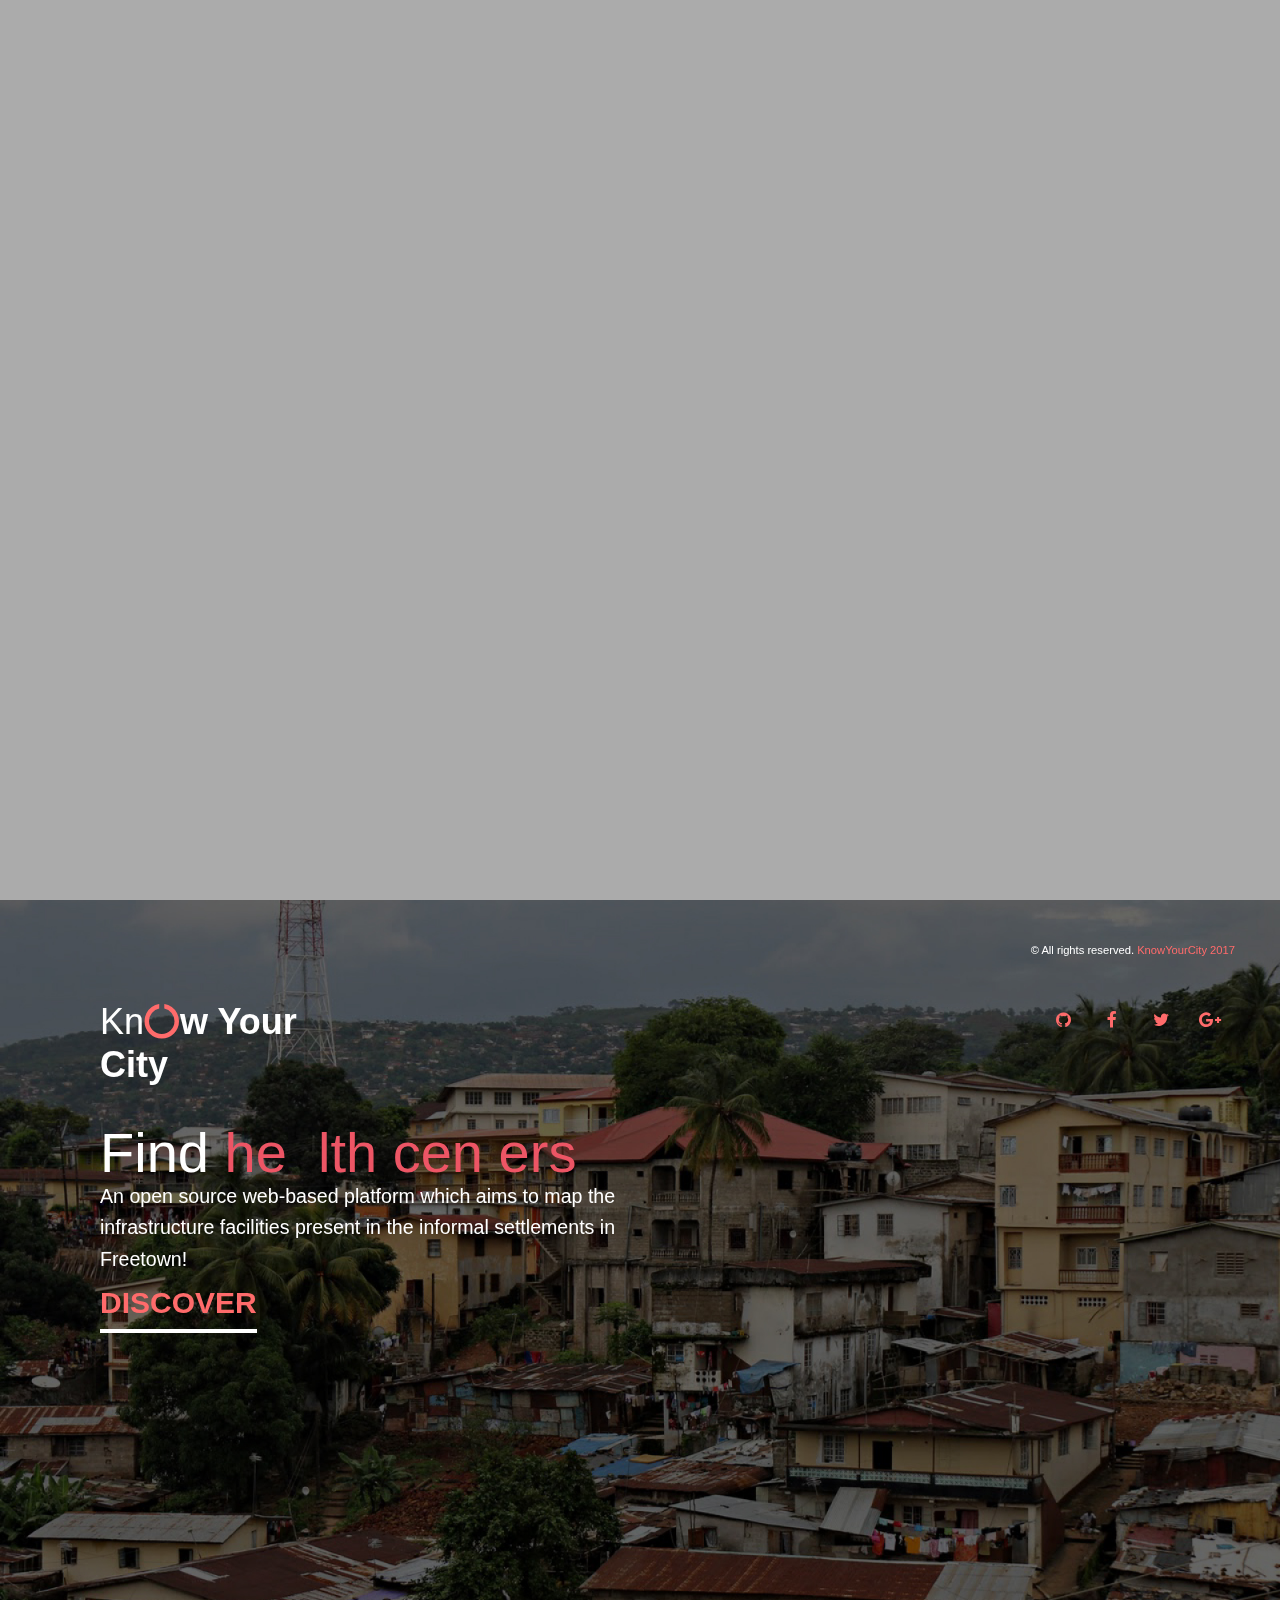
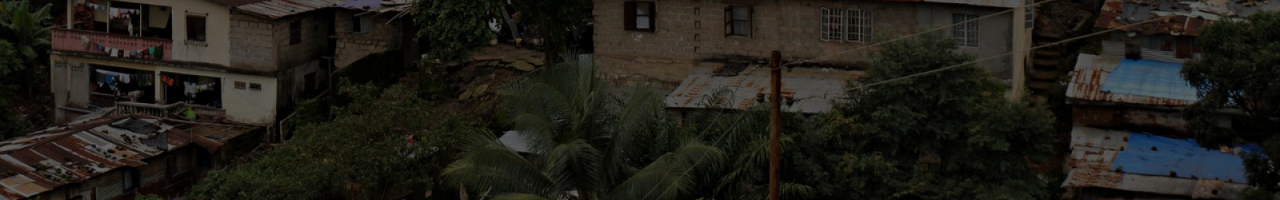
<file: templates/knowyourcity/index.html>
<!DOCTYPE html>
<html lang="en">
<head>
  <meta charset="utf-8">
  <meta name="viewport" content="width=device-width, initial-scale=1.0, maximum-scale=1.0, user-scalable=0">

  <title>Know Your City</title>

  <!-- Favicon -->
  <link rel="shortcut icon" href="../../assets/img/favicons/favicon.png">

  <!-- Main CSS file -->
  <link rel="stylesheet" href="../../assets/css/style.css">
    <link rel="stylesheet" href="../../assets/css/bootstrap.min.css">
    <link rel="stylesheet" id="css-main" href="../../assets/css/kyc.min.css">
    <!-- You can include a specific file from css/themes/ folder to alter the default color theme of the template. eg: -->
    <link rel="stylesheet" id="css-theme" href="../../assets/css/themes/city.min.css">

  <!--[if lt IE 9]>
  <script src="../../assets/scripts/pages/html5shiv.js"></script>
  <script src="../../assets/scripts/pages/respond.min.js"></script>
  <![endif]-->

</head>
<body>

<!-- HEADER -->
<header>

  <!-- HEADER OVERLAY -->
  <div class="lj-overlay lj-overlay-color"></div>
  <!-- /HEADER OVERLAY -->

  <!-- NAVIGATION -->
  <nav>
    <a href="#home" class="active"><i class="fa fa-home"></i><span>Home</span></a>
    <a href="#features"><i class="fa fa-diamond"></i><span>Features</span></a>
    <a href="#contact"><i class="fa fa-envelope"></i><span>Contact</span></a>
  </nav>
  <!-- /NAVIGATION -->

  <div class="container">

    <div class="row">

      <!-- SOCIALS -->
      <div class="col-sm-6 col-sm-push-6 lj-socials">
        <ul>
          <li><a class="fa fa-github" href="https://github.com/Code4SierraLeone/KnowYourCity" target="_blank"></a></li>
          <li><a class="fa fa-facebook" href="#!"></a></li>
          <li><a class="fa fa-twitter" href="#!"></a></li>
          <li><a class="fa fa-google-plus" href="#!"></a></li>
        </ul>
      </div>
      <!-- /SOCIALS -->

      <!-- LOGO -->
      <div class="col-sm-3 col-sm-pull-6 lj-title">
        <a class="h1 text-white" href="index.html">
          <span>Kn</span><i class="fa fa-circle-o-notch text-primary"></i><span class="h1 font-w600 sidebar-mini-hide">w Your City</span>
        </a>
      </div>
      <!-- /LOGO -->

    </div>

    <!-- CHANGER -->
    <div class="lj-changer">

      <!-- PAGE #HOME -->
      <div id="home" class="active">

        <!-- TITLE -->
        <div class="row">
          <div class="col-xs-12 text-white lj-title">
            <div>Find
              <div class="rotate"><ul class="texts">
                <li>health centers</li>
                <li>food centers</li>
                <li>shelters</li>
                <li>redcross</li>
                <li>support centers</li>
              </ul></div></div>
          </div>
        </div>
        <!-- /TITLE -->

        <!-- TEXT PARAGRAPH -->
        <div class="row">
          <div class="col-xs-12 text-white lj-title-paragraph">
              <p>An open source web-based platform which aims to map the infrastructure facilities present in the informal settlements in Freetown!</p>
          </div>
        </div>

        <div class="text-white">
          <h2><a href="home.html">Discover</a></h2>
        </div>


        <!-- /TEXT PARAGRAPH -->

      </div>
      <!-- /PAGE #HOME -->

      <!-- PAGE #FEATURES -->
      <div id="features" class="text-white subpage">
        <div class="row">
          <div class="col-sm-6">

            <!-- TITLE -->
            <h3>Features</h3>
            <!-- /TITLE -->

            <!-- TEXT PARAGRAPH -->
              <p>KnowYourCity Campaign aims at mapping all the amenities within Informal Settlement areas in Freetown, Sierra Leone.</p>
            <!-- TEXT PARAGRAPH -->

            <!-- FEATURES LIST -->
            <ul>
              <li>
                <span>Mapped Amenities</span>
                  <p>Allow users to find mapped resource centers in the Informal Settlement Areas!</p>
              </li>
              <li>
                <span>Unique &amp Accurate</span>
                  <p>Allow users to Identify their current location on the map, thus be able to trace the mapped locations.</p>
              </li>
              <li>
                <span>Fast &amp Reliable</span>
                  <p>Perfection in every aspect. We've spend extra time making sure every part of KnowYourCity App work and look as expected.</p>
              </li>
            </ul>
            <!-- /FEATURES LIST -->

          </div>
        </div>
      </div>
      <!-- /PAGE #FEATURES -->

      <!-- PAGE #CONTACT -->
      <div id="contact" class="text-white subpage">
        <div class="row">
          <div class="col-sm-8 col-md-6">

            <!-- TITLE -->
            <h3>Contact</h3>
            <!-- /TITLE -->
              <br>
              <br>

            <!-- TEXT PARAGRAPH -->
              <p>Don’t hesitate to ask, we are here to help you!</p>
            <!-- /TEXT PARAGRAPH -->

            <!-- CONTACT FORM -->
            <form autocomplete="off">
              <label for="contact-name">Name<span class="verification"></span></label>
              <input type="text" value="" name="contact-name" id="contact-name">
              <label for="contact-email">Email<span class="verification"></span></label>
              <input type="text" value="" name="contact-email" id="contact-email">
              <label for="contact-message">Message<span class="verification"></span></label>
              <textarea name="contact-message" id="contact-message"></textarea>
              <button type="submit" name="contact-submit">Submit</button>
              <span class="contact-message">Submit successful, thanks!</span>
            </form>
            <!-- /CONTACT FORM -->

          </div>
        </div>
      </div>
      <!-- /PAGE #CONTACT -->

    </div>
    <!-- /CHANGER -->

  </div>

  <!-- BACKGROUND -->
  <div class="lj-background"></div>
  <!-- /BACKGROUND -->

</header>
<!-- /HEADER -->

<!-- FOOTER -->
<footer>

  <div class="container">
    <div class="row">

      <!-- FOOTER COPYRIGHTS -->
      <div class="text-white col-sm-12 lj-footer-copyrights">
        <p>&copy; All rights reserved. <a href="https://github.com/Code4SierraLeone/KnowYourCity" target="_blank">KnowYourCity 2017</a></p>
      </div>
      <!-- /FOOTER COPYRIGHTS -->

    </div>
  </div>

</footer>
<!-- /FOOTER -->

<!-- jQuery -->
<script src="https://ajax.googleapis.com/ajax/libs/jquery/2.1.4/jquery.min.js"></script>
<!-- Backstretch -->
<script src="../../assets/scripts/pages/jquery.backstretch.min.js"></script>
<!-- Masonry -->
<script src="../../assets/scripts/pages/masonry.min.js"></script>
<!-- Magnific Popup -->
<script src="../../assets/scripts/pages/jquery.magnific-popup.min.js"></script>
<!-- jQuery Easings -->
<script src="../../assets/scripts/pages/jquery.easing.1.3.js"></script>
<!-- Retinadisplay -->
<script src="../../assets/scripts/pages/retinadisplay.js"></script>
<!-- Velocity js -->
<script src="../../assets/scripts/pages/velocity.min.js"></script>
<!-- Lettering -->
<script src="../../assets/scripts/pages/jquery.lettering.js"></script>
<!-- Textillate -->
<script src="../../assets/scripts/pages/jquery.textillate.js"></script>
<script src="../../assets/scripts/pages/lj-coffee-break.js"></script>
</body>
</html>
</file>
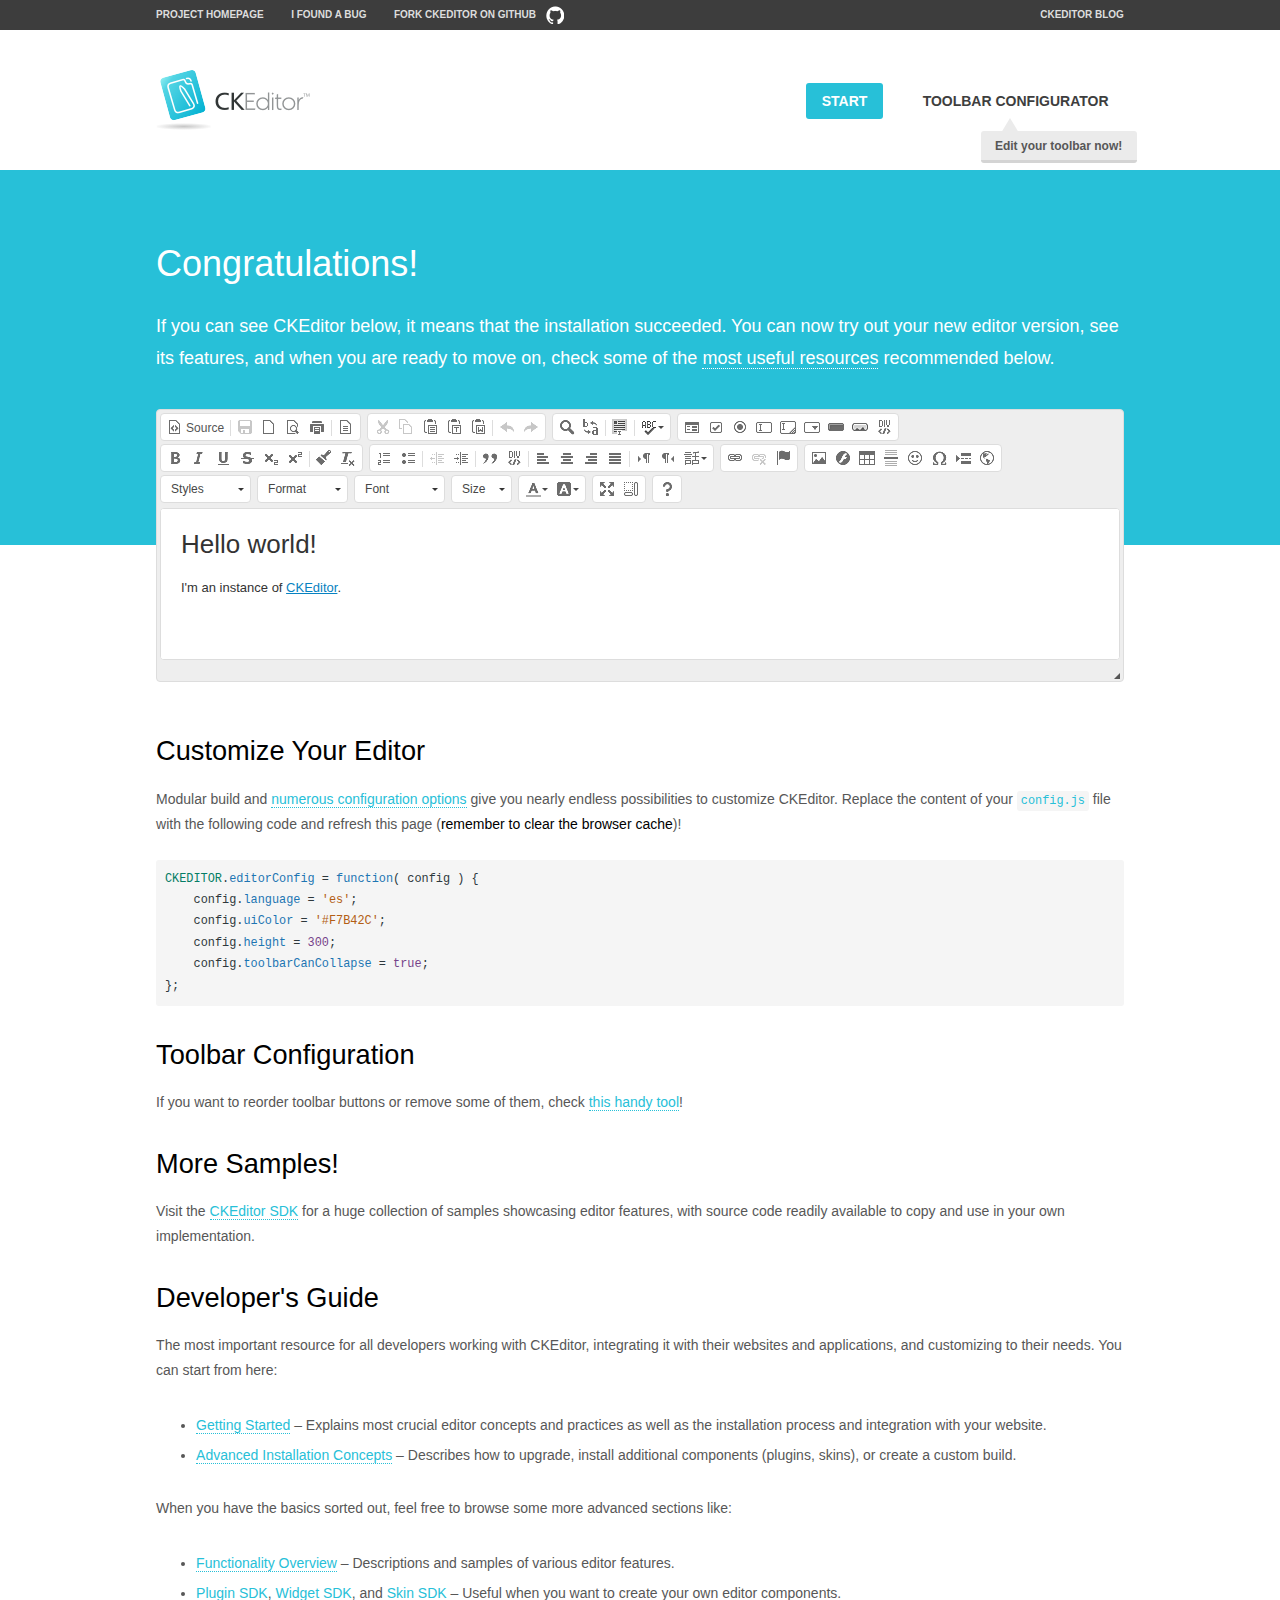
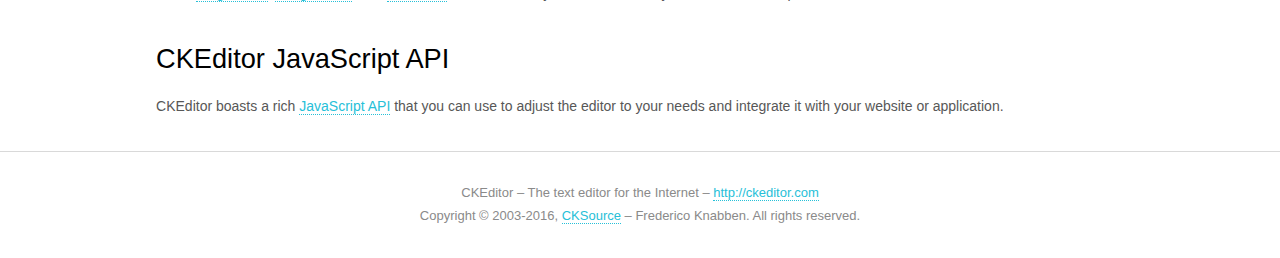
<file: assets/scripts/plugins/ckeditor/samples/index.html>
<!DOCTYPE html>
<!--
Copyright (c) 2003-2016, CKSource - Frederico Knabben. All rights reserved.
For licensing, see LICENSE.md or http://ckeditor.com/license
-->
<html>
<head>
	<meta charset="utf-8">
	<title>CKEditor Sample</title>
	<script src="../ckeditor.js"></script>
	<script src="js/sample.js"></script>
	<link rel="stylesheet" href="css/samples.css">
	<link rel="stylesheet" href="toolbarconfigurator/lib/codemirror/neo.css">
</head>
<body id="main">

<nav class="navigation-a">
	<div class="grid-container">
		<ul class="navigation-a-left grid-width-70">
			<li><a href="http://ckeditor.com">Project Homepage</a></li>
			<li><a href="http://dev.ckeditor.com/">I found a bug</a></li>
			<li><a href="http://github.com/ckeditor/ckeditor-dev" class="icon-pos-right icon-navigation-a-github">Fork CKEditor on GitHub</a></li>
		</ul>
		<ul class="navigation-a-right grid-width-30">
			<li><a href="http://ckeditor.com/blog-list">CKEditor Blog</a></li>
		</ul>
	</div>
</nav>

<header class="header-a">
	<div class="grid-container">
		<h1 class="header-a-logo grid-width-30">
			<a href="index.html"><img src="img/logo.png" alt="CKEditor Sample"></a>
		</h1>

		<nav class="navigation-b grid-width-70">
			<ul>
				<li><a href="index.html" class="button-a button-a-background">Start</a></li>
				<li><a href="toolbarconfigurator/index.html" class="button-a">Toolbar configurator <span class="balloon-a balloon-a-nw">Edit your toolbar now!</span></a></li>
			</ul>
		</nav>
	</div>
</header>

<main>
	<div class="adjoined-top">
		<div class="grid-container">
			<div class="content grid-width-100">
				<h1>Congratulations!</h1>
				<p>
					If you can see CKEditor below, it means that the installation succeeded.
					You can now try out your new editor version, see its features, and when you are ready to move on, check some of the <a href="#sample-customize">most useful resources</a> recommended below.
				</p>
			</div>
		</div>
	</div>
	<div class="adjoined-bottom">
		<div class="grid-container">
			<div class="grid-width-100">
				<div id="editor">
					<h1>Hello world!</h1>
					<p>I'm an instance of <a href="http://ckeditor.com">CKEditor</a>.</p>
				</div>
			</div>
		</div>
	</div>

	<div class="grid-container">
		<div class="content grid-width-100">
			<section id="sample-customize">
				<h2>Customize Your Editor</h2>
				<p>Modular build and <a href="http://docs.ckeditor.com/#!/guide/dev_configuration">numerous configuration options</a> give you nearly endless possibilities to customize CKEditor. Replace the content of your <code><a href="../config.js">config.js</a></code> file with the following code and refresh this page (<strong>remember to clear the browser cache</strong>)!</p>
		<pre class="cm-s-neo CodeMirror"><code><span style="padding-right: 0.1px;"><span class="cm-variable">CKEDITOR</span>.<span class="cm-property">editorConfig</span> <span class="cm-operator">=</span> <span class="cm-keyword">function</span>( <span class="cm-def">config</span> ) {</span>
<span style="padding-right: 0.1px;"><span class="cm-tab">	</span><span class="cm-variable-2">config</span>.<span class="cm-property">language</span> <span class="cm-operator">=</span> <span class="cm-string">'es'</span>;</span>
<span style="padding-right: 0.1px;"><span class="cm-tab">	</span><span class="cm-variable-2">config</span>.<span class="cm-property">uiColor</span> <span class="cm-operator">=</span> <span class="cm-string">'#F7B42C'</span>;</span>
<span style="padding-right: 0.1px;"><span class="cm-tab">	</span><span class="cm-variable-2">config</span>.<span class="cm-property">height</span> <span class="cm-operator">=</span> <span class="cm-number">300</span>;</span>
<span style="padding-right: 0.1px;"><span class="cm-tab">	</span><span class="cm-variable-2">config</span>.<span class="cm-property">toolbarCanCollapse</span> <span class="cm-operator">=</span> <span class="cm-atom">true</span>;</span>
<span style="padding-right: 0.1px;">};</span></code></pre>
			</section>

			<section>
				<h2>Toolbar Configuration</h2>
				<p>If you want to reorder toolbar buttons or remove some of them, check <a href="toolbarconfigurator/index.html">this handy tool</a>!</p>
			</section>

			<section>
				<h2>More Samples!</h2>
				<p>Visit the <a href="http://sdk.ckeditor.com">CKEditor SDK</a> for a huge collection of samples showcasing editor features, with source code readily available to copy and use in your own implementation.</p>
			</section>

			<section>
				<h2>Developer's Guide</h2>
				<p>The most important resource for all developers working with CKEditor, integrating it with their websites and applications, and customizing to their needs. You can start from here:</p>
				<ul>
					<li><a href="http://docs.ckeditor.com/#!/guide/dev_installation">Getting Started</a> &ndash; Explains most crucial editor concepts and practices as well as the installation process and integration with your website.</li>
					<li><a href="http://docs.ckeditor.com/#!/guide/dev_advanced_installation">Advanced Installation Concepts</a> &ndash; Describes how to upgrade, install additional components (plugins, skins), or create a custom build.</li>
				</ul>
					<p>When you have the basics sorted out, feel free to browse some more advanced sections like:</p>
				<ul>
					<li><a href="http://docs.ckeditor.com/#!/guide/dev_features">Functionality Overview</a> &ndash; Descriptions and samples of various editor features.</li>
					<li><a href="http://docs.ckeditor.com/#!/guide/plugin_sdk_intro">Plugin SDK</a>, <a href="http://docs.ckeditor.com/#!/guide/widget_sdk_intro">Widget SDK</a>, and <a href="http://docs.ckeditor.com/#!/guide/skin_sdk_intro">Skin SDK</a> &ndash; Useful when you want to create your own editor components.</li>
				</ul>
			</section>

			<section>
				<h2>CKEditor JavaScript API</h2>
				<p>CKEditor boasts a rich <a href="http://docs.ckeditor.com/#!/api">JavaScript API</a> that you can use to adjust the editor to your needs and integrate it with your website or application.</p>
			</section>
		</div>
	</div>
</main>

<footer class="footer-a grid-container">
	<div class="grid-container">
		<p class="grid-width-100">
			CKEditor &ndash; The text editor for the Internet &ndash; <a class="samples" href="http://ckeditor.com/">http://ckeditor.com</a>
		</p>
		<p class="grid-width-100" id="copy">
			Copyright &copy; 2003-2016, <a class="samples" href="http://cksource.com/">CKSource</a> &ndash; Frederico Knabben. All rights reserved.
		</p>
	</div>
</footer>
<script>
	initSample();
</script>

</body>
</html>
</file>
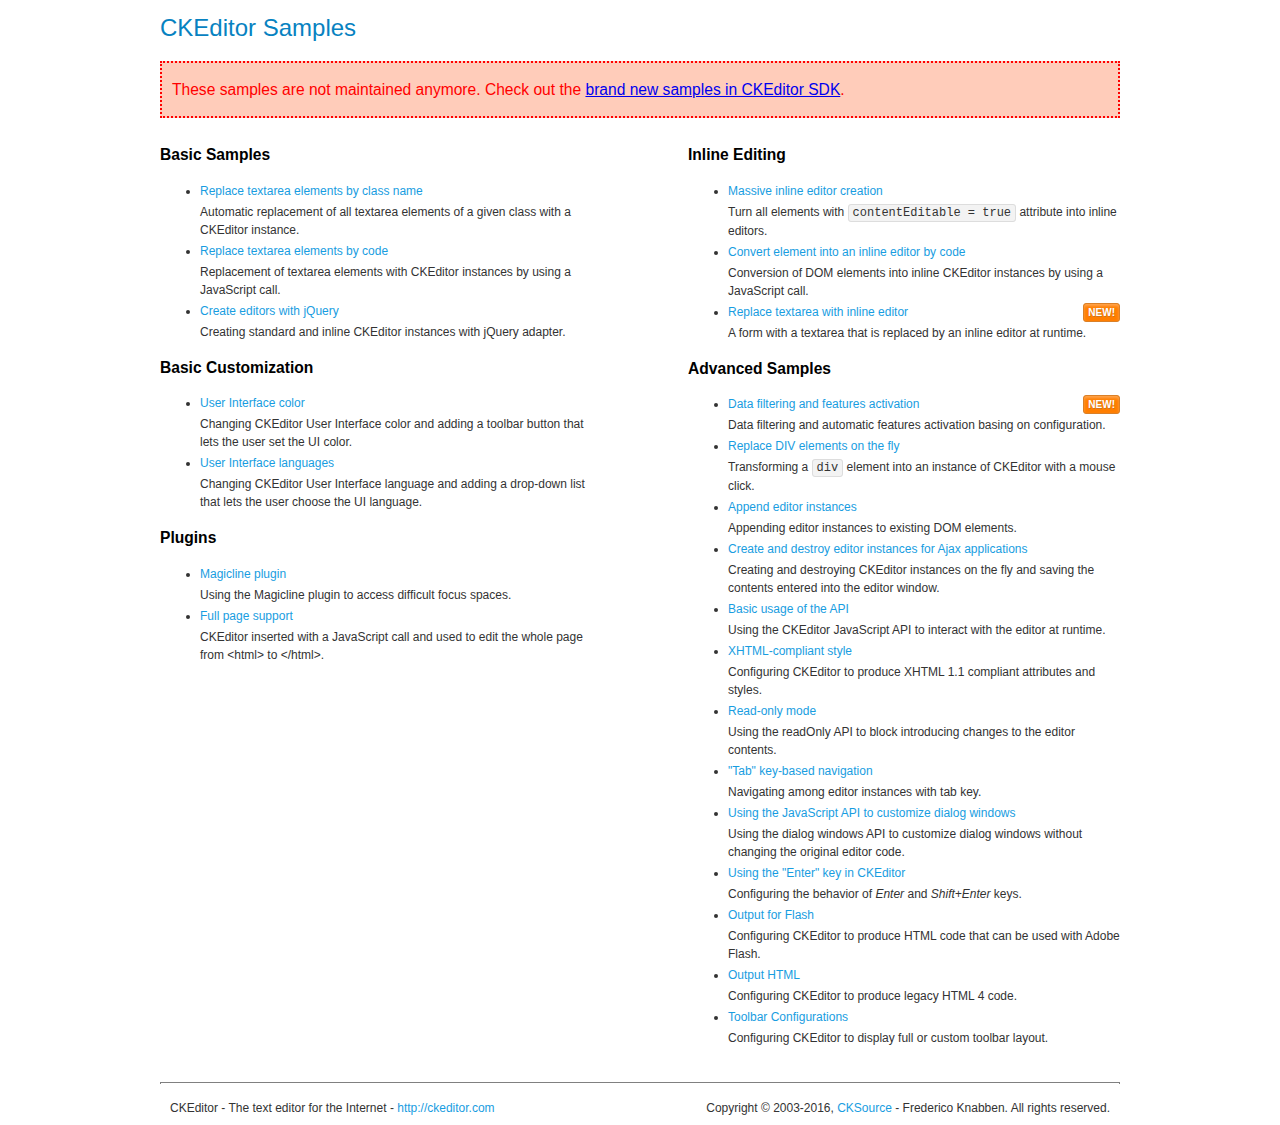
<file: assets/scripts/plugins/ckeditor/samples/old/index.html>
<!DOCTYPE html>
<!--
Copyright (c) 2003-2016, CKSource - Frederico Knabben. All rights reserved.
For licensing, see LICENSE.md or http://ckeditor.com/license
-->
<html>
<head>
	<meta charset="utf-8">
	<title>CKEditor Samples</title>
	<link rel="stylesheet" href="sample.css">
</head>
<body>
	<h1 class="samples">
		CKEditor Samples
	</h1>
	<div class="warning deprecated">
		These samples are not maintained anymore. Check out the <a href="http://sdk.ckeditor.com/">brand new samples in CKEditor SDK</a>.
	</div>
	<div class="twoColumns">
		<div class="twoColumnsLeft">
			<h2 class="samples">
				Basic Samples
			</h2>
			<dl class="samples">
				<dt><a class="samples" href="replacebyclass.html">Replace textarea elements by class name</a></dt>
				<dd>Automatic replacement of all textarea elements of a given class with a CKEditor instance.</dd>

				<dt><a class="samples" href="replacebycode.html">Replace textarea elements by code</a></dt>
				<dd>Replacement of textarea elements with CKEditor instances by using a JavaScript call.</dd>

				<dt><a class="samples" href="jquery.html">Create editors with jQuery</a></dt>
				<dd>Creating standard and inline CKEditor instances with jQuery adapter.</dd>
			</dl>

			<h2 class="samples">
				Basic Customization
			</h2>
			<dl class="samples">
				<dt><a class="samples" href="uicolor.html">User Interface color</a></dt>
				<dd>Changing CKEditor User Interface color and adding a toolbar button that lets the user set the UI color.</dd>

				<dt><a class="samples" href="uilanguages.html">User Interface languages</a></dt>
				<dd>Changing CKEditor User Interface language and adding a drop-down list that lets the user choose the UI language.</dd>
			</dl>


			<h2 class="samples">Plugins</h2>
<dl class="samples">
<dt><a class="samples" href="magicline/magicline.html">Magicline plugin</a></dt>
<dd>Using the Magicline plugin to access difficult focus spaces.</dd>

<dt><a class="samples" href="wysiwygarea/fullpage.html">Full page support</a></dt>
<dd>CKEditor inserted with a JavaScript call and used to edit the whole page from &lt;html&gt; to &lt;/html&gt;.</dd>
</dl>
		</div>
		<div class="twoColumnsRight">
			<h2 class="samples">
				Inline Editing
			</h2>
			<dl class="samples">
				<dt><a class="samples" href="inlineall.html">Massive inline editor creation</a></dt>
				<dd>Turn all elements with <code>contentEditable = true</code> attribute into inline editors.</dd>

				<dt><a class="samples" href="inlinebycode.html">Convert element into an inline editor by code</a></dt>
				<dd>Conversion of DOM elements into inline CKEditor instances by using a JavaScript call.</dd>

				<dt><a class="samples" href="inlinetextarea.html">Replace textarea with inline editor</a> <span class="new">New!</span></dt>
				<dd>A form with a textarea that is replaced by an inline editor at runtime.</dd>

				
			</dl>

			<h2 class="samples">
				Advanced Samples
			</h2>
			<dl class="samples">
				<dt><a class="samples" href="datafiltering.html">Data filtering and features activation</a> <span class="new">New!</span></dt>
				<dd>Data filtering and automatic features activation basing on configuration.</dd>

				<dt><a class="samples" href="divreplace.html">Replace DIV elements on the fly</a></dt>
				<dd>Transforming a <code>div</code> element into an instance of CKEditor with a mouse click.</dd>

				<dt><a class="samples" href="appendto.html">Append editor instances</a></dt>
				<dd>Appending editor instances to existing DOM elements.</dd>

				<dt><a class="samples" href="ajax.html">Create and destroy editor instances for Ajax applications</a></dt>
				<dd>Creating and destroying CKEditor instances on the fly and saving the contents entered into the editor window.</dd>

				<dt><a class="samples" href="api.html">Basic usage of the API</a></dt>
				<dd>Using the CKEditor JavaScript API to interact with the editor at runtime.</dd>

				<dt><a class="samples" href="xhtmlstyle.html">XHTML-compliant style</a></dt>
				<dd>Configuring CKEditor to produce XHTML 1.1 compliant attributes and styles.</dd>

				<dt><a class="samples" href="readonly.html">Read-only mode</a></dt>
				<dd>Using the readOnly API to block introducing changes to the editor contents.</dd>

				<dt><a class="samples" href="tabindex.html">"Tab" key-based navigation</a></dt>
				<dd>Navigating among editor instances with tab key.</dd>


				
<dt><a class="samples" href="dialog/dialog.html">Using the JavaScript API to customize dialog windows</a></dt>
<dd>Using the dialog windows API to customize dialog windows without changing the original editor code.</dd>

<dt><a class="samples" href="enterkey/enterkey.html">Using the &quot;Enter&quot; key in CKEditor</a></dt>
<dd>Configuring the behavior of <em>Enter</em> and <em>Shift+Enter</em> keys.</dd>

<dt><a class="samples" href="htmlwriter/outputforflash.html">Output for Flash</a></dt>
<dd>Configuring CKEditor to produce HTML code that can be used with Adobe Flash.</dd>

<dt><a class="samples" href="htmlwriter/outputhtml.html">Output HTML</a></dt>
<dd>Configuring CKEditor to produce legacy HTML 4 code.</dd>

<dt><a class="samples" href="toolbar/toolbar.html">Toolbar Configurations</a></dt>
<dd>Configuring CKEditor to display full or custom toolbar layout.</dd>

			</dl>
		</div>
	</div>
	<div id="footer">
		<hr>
		<p>
			CKEditor - The text editor for the Internet - <a class="samples" href="http://ckeditor.com/">http://ckeditor.com</a>
		</p>
		<p id="copy">
			Copyright &copy; 2003-2016, <a class="samples" href="http://cksource.com/">CKSource</a> - Frederico Knabben. All rights reserved.
		</p>
	</div>
</body>
</html>
</file>
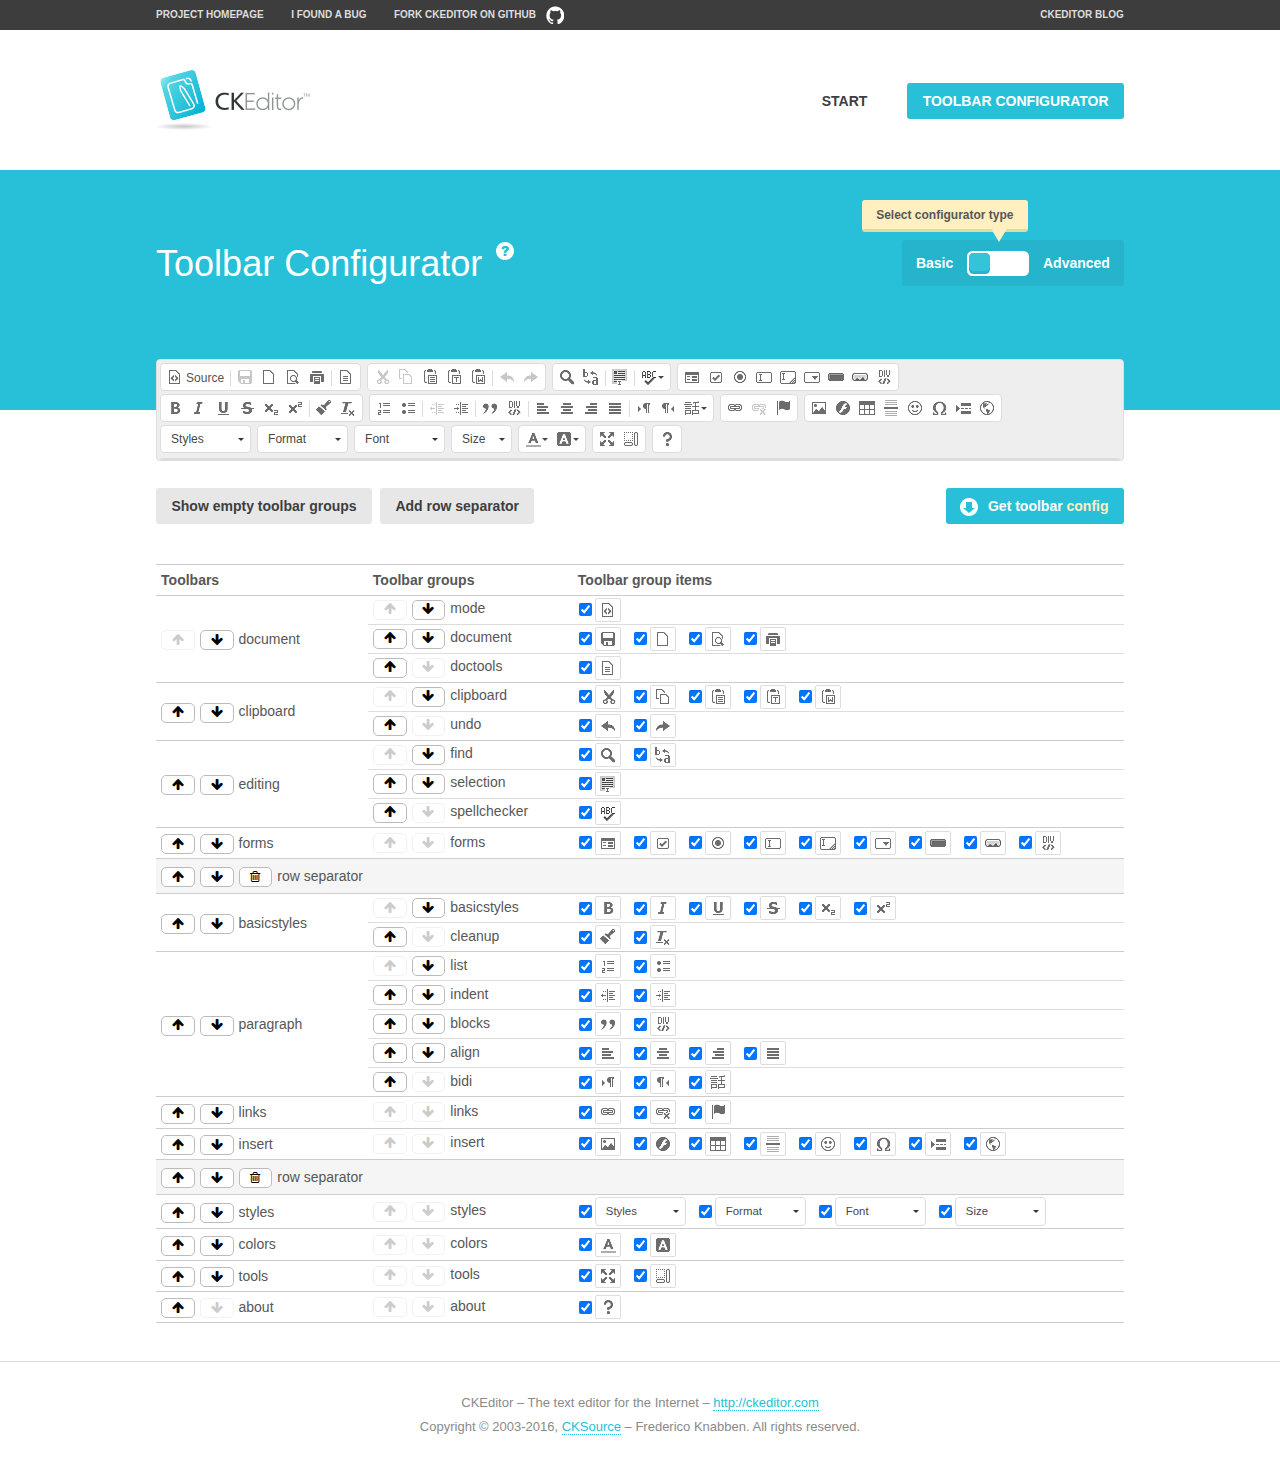
<file: assets/scripts/plugins/ckeditor/samples/toolbarconfigurator/index.html>
<!DOCTYPE html>
<!--
Copyright (c) 2003-2016, CKSource - Frederico Knabben. All rights reserved.
For licensing, see LICENSE.md or http://ckeditor.com/license
-->
<!--[if IE 8]><html class="ie8"><![endif]-->
<!--[if gt IE 8]><html><![endif]-->
<!--[if !IE]><!--><html><!--<![endif]-->
<head>
	<meta charset="utf-8">
	<title>Toolbar Configurator</title>
	<script src="../../ckeditor.js"></script>
	<script>
		if ( CKEDITOR.env.ie && CKEDITOR.env.version < 9 )
			CKEDITOR.tools.enableHtml5Elements( document );
	</script>
	<link rel="stylesheet" href="lib/codemirror/codemirror.css">
	<link rel="stylesheet" href="lib/codemirror/show-hint.css">
	<link rel="stylesheet" href="lib/codemirror/neo.css">
	<link rel="stylesheet" href="css/fontello.css">
	<link rel="stylesheet" href="../css/samples.css">
</head>
<body id="toolbar">

<nav class="navigation-a">
	<div class="grid-container">
		<ul class="navigation-a-left grid-width-70">
			<li><a href="http://ckeditor.com">Project Homepage</a></li>
			<li><a href="http://dev.ckeditor.com/">I found a bug</a></li>
			<li><a href="http://github.com/ckeditor/ckeditor-dev" class="icon-pos-right icon-navigation-a-github">Fork CKEditor on GitHub</a></li>
		</ul>
		<ul class="navigation-a-right grid-width-30">
			<li><a href="http://ckeditor.com/blog-list">CKEditor Blog</a></li>
		</ul>
	</div>
</nav>

<header class="header-a">
	<div class="grid-container">
		<h1 class="header-a-logo grid-width-30">
			<a href="../index.html"><img src="../img/logo.png" alt="CKEditor Logo"></a>
		</h1>
		<nav class="navigation-b grid-width-70">
			<ul>
				<li><a href="../index.html"  class="button-a">Start</a></li>
				<li><a href="index.html"  class="button-a button-a-background">Toolbar configurator</a></li>
			</ul>
		</nav>
	</div>
</header>

<main>
	<div class="adjoined-top">
		<div class="grid-container">
			<div class="content grid-width-100">
				<div class="grid-container-nested">
					<h1 class="grid-width-60">
						Toolbar Configurator
						<a href="#help-content" type="button" title="Configurator help" id="help" class="button-a button-a-background button-a-no-text icon-pos-left icon-question-mark">Help</a>
					</h1>

					<div class="grid-width-40 grid-switch-magic">
						<div class="switch">
							<span class="balloon-a balloon-a-se">Select configurator type</span>
							<input type="radio" name="radio" data-num="1" id="radio-basic" />
							<input type="radio" name="radio" data-num="2" id="radio-advanced" />
							<label data-for="1" for="radio-basic">Basic</label>
							<span class="switch-inner">
								<span class="handler"></span>
							</span>
							<label data-for="2" for="radio-advanced">Advanced</label>
						</div>
					</div>
				</div>
			</div>
		</div>
	</div>
	<div class="adjoined-bottom">
		<div class="grid-container">
			<div class="grid-width-100">
				<div class="editors-container">
					<div id="editor-basic"></div>
					<div id="editor-advanced"></div>
				</div>
			</div>
		</div>
	</div>

	<div class="grid-container configurator">
		<div class="content grid-width-100">
			<div class="configurator">
				<div>
					<div id="toolbarModifierWrapper"></div>
				</div>
			</div>
		</div>
	</div>

	<div id="help-content">
		<div class="grid-container">
			<div class="grid-width-100">
				<h2>What Am I Doing Here?</h2>

				<div class="grid-container grid-container-nested">
					<div class="basic">
						<div class="grid-width-50">
							<p>Arrange <a href="http://docs.ckeditor.com/#!/api/CKEDITOR.config-cfg-toolbarGroups">toolbar groups</a>, toggle <a href="http://docs.ckeditor.com/#!/api/CKEDITOR.config-cfg-removeButtons">button visibility</a> according to your needs and get your toolbar configuration.</p>
							<p>You can replace the content of the <a href="../../config.js"><code>config.js</code></a> file with the generated configuration. If you already set some configuration options you will need to merge both configurations.</p>
						</div>
						<div class="grid-width-50">
							<p>Read more about different ways of <a href="http://docs.ckeditor.com/#!/guide/dev_configuration">setting configuration</a> and do not forget about <strong>clearing browser cache</strong>.</p>
							<p>Arranging toolbar groups is the recommended way of configuring the toolbar, but if you need more freedom you can use the <a href="#advanced">advanced configurator</a>.</p>
						</div>
					</div>
					<div class="advanced" style="display: none;">
						<div class="grid-width-50">
							<p>With this code editor you can edit your <a href="http://docs.ckeditor.com/#!/api/CKEDITOR.config-cfg-toolbar">toolbar configuration</a> live.</p>
							<p>You can replace the content of the <a href="../../config.js"><code>config.js</code></a> file with the generated configuration. If you already set some configuration options you will need to merge both configurations.</p>
						</div>
						<div class="grid-width-50">
							<p>Read more about different ways of <a href="http://docs.ckeditor.com/#!/guide/dev_configuration">setting configuration</a> and do not forget about <strong>clearing browser cache</strong>.</p>
						</div>
					</div>
				</div>

				<p class="grid-container grid-container-nested">
					<button type="button" class="help-content-close grid-width-100 button-a button-a-background">Got it. Let's play!</button>
				</p>
			</div>
		</div>
	</div>
</main>

<footer class="footer-a grid-container">
	<p class="grid-width-100">
		CKEditor &ndash; The text editor for the Internet &ndash; <a class="samples" href="http://ckeditor.com/">http://ckeditor.com</a>
	</p>
	<p class="grid-width-100" id="copy">
		Copyright &copy; 2003-2016, <a class="samples" href="http://cksource.com/">CKSource</a> &ndash; Frederico Knabben. All rights reserved.
	</p>
</footer>

<script src="lib/codemirror/codemirror.js"></script>
<script src="lib/codemirror/javascript.js"></script>
<script src="lib/codemirror/show-hint.js"></script>

<script src="js/fulltoolbareditor.js"></script>
<script src="js/abstracttoolbarmodifier.js"></script>
<script src="js/toolbarmodifier.js"></script>
<script src="js/toolbartextmodifier.js"></script>
<script src="../js/sf.js"></script>

<script>
	( function() {
		'use strict';

		var mode = ( window.location.hash.substr( 1 ) === 'advanced' ) ? 'advanced' : 'basic',
			configuratorSection = CKEDITOR.document.findOne( 'main > .grid-container.configurator' ),
			basicInstruction = CKEDITOR.document.findOne( '#help-content .basic' ),
			advancedInstruction = CKEDITOR.document.findOne( '#help-content .advanced' ),

			// Configurator mode switcher.
			modeSwitchBasic = CKEDITOR.document.getById( 'radio-basic' ),
			modeSwitchAdvanced = CKEDITOR.document.getById( 'radio-advanced' );

		// Initial setup
		function updateSwitcher() {
			if ( mode === 'advanced' ) {
				modeSwitchAdvanced.$.checked = true;
			} else {
				modeSwitchBasic.$.checked = true;
			}
		}

		updateSwitcher();

		CKEDITOR.document.getWindow().on( 'hashchange', function( e ) {
			var hash = window.location.hash.substr( 1 );
			if ( !( hash === 'advanced' || hash === 'basic' ) ) {
				return;
			}
			mode = hash;
			onToolbarsDone( mode );
		} );

		CKEDITOR.document.getWindow().on( 'resize', function() {
			updateToolbar( ( mode === 'basic' ? toolbarModifier : toolbarTextModifier )[ 'editorInstance' ] );
		} );

		function onRefresh( modifier ) {
			modifier = modifier || this;

			if ( mode === 'basic' && modifier instanceof ToolbarConfigurator.ToolbarTextModifier ) {
				return;
			}

			// CodeMirror container becomes visible, so we need to refresh and to avoid rendering problems.
			if ( mode === 'advanced' && modifier instanceof ToolbarConfigurator.ToolbarTextModifier ) {
				modifier.codeContainer.refresh();
			}

			updateToolbar( modifier.editorInstance );
		}

		function updateToolbar( editor ) {
			var editorContainer = editor.container;

			// Not always editor is loaded.
			if ( !editorContainer ) {
				return;
			}

			var displayStyle = editorContainer.getStyle( 'display' );

			editorContainer.setStyle( 'display', 'block' );

			var newHeight = editorContainer.getSize( 'height' );

			var newMarginTop = parseInt( editorContainer.getComputedStyle( 'margin-top' ), 10 );
			newMarginTop = ( isNaN( newMarginTop ) ? 0 : Number( newMarginTop ) );

			var newMarginBottom = parseInt( editorContainer.getComputedStyle( 'margin-bottom' ), 10 );
			newMarginBottom = ( isNaN( newMarginBottom ) ? 0 : Number( newMarginBottom ) );

			var result = newHeight + newMarginTop + newMarginBottom;

			editorContainer.setStyle( 'display', displayStyle );

			editor.container.getAscendant( 'div' ).setStyle( 'height', result + 'px' );
		}

		var toolbarModifier = new ToolbarConfigurator.ToolbarModifier( 'editor-basic' );

		var done = 0;
		toolbarModifier.init( onToolbarInit );
		toolbarModifier.onRefresh = onRefresh;

		CKEDITOR.document.getById( 'toolbarModifierWrapper' ).append( toolbarModifier.mainContainer );

		var toolbarTextModifier = new ToolbarConfigurator.ToolbarTextModifier( 'editor-advanced' );
		toolbarTextModifier.init( onToolbarInit );
		toolbarTextModifier.onRefresh = onRefresh;

		function onToolbarInit() {
			if ( ++done === 2 ) {
				onToolbarsDone();

				positionSticky.watch( CKEDITOR.document.findOne( '.toolbar' ), function() {
					return mode === 'advanced';
				} );
			}
		}

		function onToolbarsDone() {
			if ( mode === 'basic' ) {
				toggleModeBasic( false );
			} else {
				toggleModeAdvanced( false );
			}

			updateSwitcher();

			setTimeout( function() {
				CKEDITOR.document.findOne( '.editors-container' ).addClass( 'active' );
				CKEDITOR.document.findOne( '#toolbarModifierWrapper' ).addClass( 'active' );
			}, 200 );
		}

		CKEDITOR.document.getById( 'toolbarModifierWrapper' ).append( toolbarTextModifier.mainContainer );

		function toogleModeSwitch( onElement, offElement, onModifier, offModifier ) {
			onElement.addClass( 'fancy-button-active' );
			offElement.removeClass( 'fancy-button-active' );

			onModifier.showUI();
			offModifier.hideUI();
		}

		function toggleModeBasic( callOnRefresh ) {
			callOnRefresh = ( callOnRefresh !== false );
			mode = 'basic';
			window.location.hash = '#basic';
			toogleModeSwitch( modeSwitchBasic, modeSwitchAdvanced, toolbarModifier, toolbarTextModifier );

			configuratorSection.removeClass( 'freed-width' );
			basicInstruction.show();
			advancedInstruction.hide();

			callOnRefresh && onRefresh( toolbarModifier );
		}

		function toggleModeAdvanced( callOnRefresh ) {
			callOnRefresh = ( callOnRefresh !== false );
			mode = 'advanced';
			window.location.hash = '#advanced';
			toogleModeSwitch( modeSwitchAdvanced, modeSwitchBasic, toolbarTextModifier, toolbarModifier );

			configuratorSection.addClass( 'freed-width' );
			advancedInstruction.show();
			basicInstruction.hide();

			callOnRefresh && onRefresh( toolbarTextModifier );
		}

		modeSwitchBasic.on( 'click', toggleModeBasic );
		modeSwitchAdvanced.on( 'click', toggleModeAdvanced );

		//
		// Position:sticky for the toolbar.
		//

		// Will make elements behave like they were styled with position:sticky.
		var positionSticky = {
			// Store object: {
			// 		element: CKEDITOR.dom.element, // Element which will float.
			// 		placeholder: CKEDITOR.dom.element, // Placeholder which is place to prevent page bounce.
			// 		isFixed: boolean // Whether element float now.
			// }
			watched: [],

			active: [],

			staticContainer: null,

			init: function() {
				var element = CKEDITOR.dom.element.createFromHtml(
					'<div class="staticContainer">' +
						'<div class="grid-container" >' +
							'<div class="grid-width-100">' +
								'<div class="inner"></div>' +
							'</div>' +
						'</div>' +
					'</div>' );

				this.staticContainer = element.findOne( '.inner' );

				CKEDITOR.document.getBody().append( element );
			},

			watch: function( element, preventFunc ) {
				this.watched.push( {
					element: element,
					placeholder: new CKEDITOR.dom.element( 'div' ),
					isFixed: false,
					preventFunc: preventFunc
				} );
			},

			checkAll: function() {
				for ( var i = 0; i < this.watched.length; i++ ) {
					this.check( this.watched[ i ] );
				}
			},

			check: function( element ) {
				var isFixed = element.isFixed;
				var shouldBeFixed = this.shouldBeFixed( element );

				// Nothing to be done.
				if ( isFixed === shouldBeFixed ) {
					return;
				}

				var placeholder = element.placeholder;

				if ( isFixed ) {
					// Unfixing.

					element.element.insertBefore( placeholder );
					placeholder.remove();

					element.element.removeStyle( 'margin' );

					this.active.splice( CKEDITOR.tools.indexOf( this.active, element ), 1 );

				} else {
					// Fixing.
					placeholder.setStyle( 'width', element.element.getSize( 'width' ) + 'px' );
					placeholder.setStyle( 'height', element.element.getSize( 'height' ) + 'px' );
					placeholder.setStyle( 'margin-bottom', element.element.getComputedStyle( 'margin-bottom' ) );
					placeholder.setStyle( 'display', element.element.getComputedStyle( 'display' ) );
					placeholder.insertAfter( element.element );

					this.staticContainer.append( element.element );

					this.active.push( element );
				}

				element.isFixed = !element.isFixed;
			},

			shouldBeFixed: function( element ) {
				if ( element.preventFunc && element.preventFunc() ) {
					return false;
				}

				// If element is already fixed we are checking it's placeholder.
				var related = ( element.isFixed ? element.placeholder : element.element ),
					clientRect = related.$.getBoundingClientRect(),
					staticHeight = this.staticContainer.getSize('height' ),
					elemHeight = element.element.getSize( 'height' );

				if ( element.isFixed ) {
					return ( clientRect.top + elemHeight < staticHeight );
				} else {
					return ( clientRect.top < staticHeight );
				}
			}
		};

		positionSticky.init();

		CKEDITOR.document.getWindow().on( 'scroll',
			new CKEDITOR.tools.eventsBuffer( 100, positionSticky.checkAll, positionSticky ).input
		);

		// Make the toolbar sticky.
		positionSticky.watch( CKEDITOR.document.findOne( '.editors-container' ) );

		// Help button and help-content.
		( function() {
			var helpButton = CKEDITOR.document.getById( 'help' ),
				helpContent = CKEDITOR.document.getById( 'help-content' );

			// Don't show help button on IE8 because it's unsupported by Pico Modal.
			if ( CKEDITOR.env.ie && CKEDITOR.env.version == 8 ) {
				helpButton.hide();
			} else {
				// Display help modal when the button is clicked.
				helpButton.on( 'click', function( evt ) {
					SF.modal( {
						// Clone modal content from DOM.
						content: helpContent.getHtml(),

						afterCreate: function( modal ) {
							// Enable modal content button to close the modal.
							new CKEDITOR.dom.element( modal.modalElem() ).findOne( '.help-content-close' ).once( 'click', modal.close );
						}
					} ).show();
				} );
			}
		} )();
	} )();
</script>
</body>
</html>
</file>
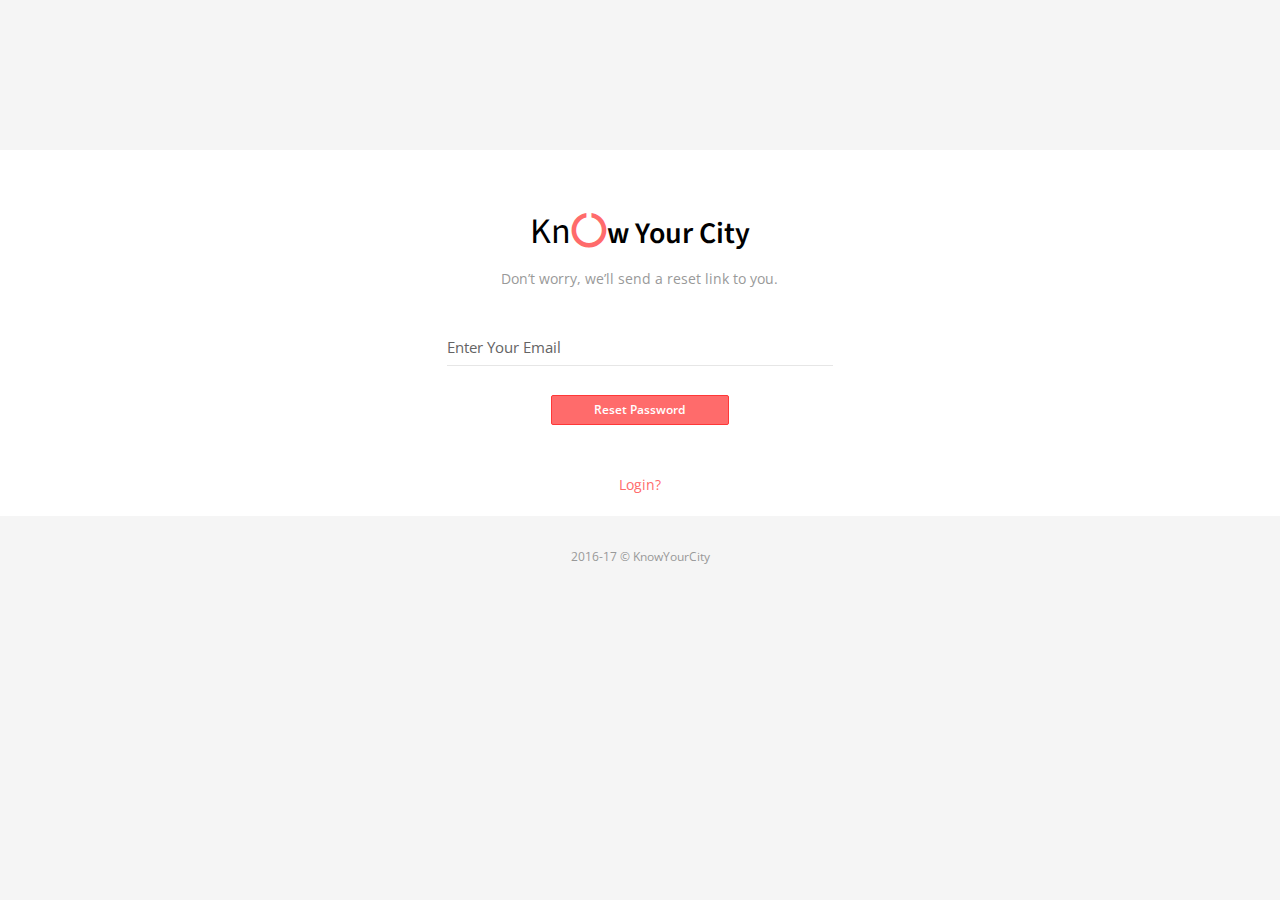
<file: templates/admin/reminder.html>
<!DOCTYPE html>
<!--[if IE 9]>         <html class="ie9 no-focus" lang="en"> <![endif]-->
<!--[if gt IE 9]><!--> <html class="no-focus" lang="en"> <!--<![endif]-->
    <head>
        <meta charset="utf-8">

        <meta charset="utf-8">

        <title>Know Your City</title>

        <meta name="description" content="KnowYourCity(Admin)">
        <meta name="author" content="code4Africa">
        <meta name="robots" content="noindex, nofollow">
        <meta name="viewport" content="width=device-width, initial-scale=1.0, maximum-scale=1.0, user-scalable=no">
        <!-- Icons -->
        <!-- The following icons can be replaced with your own, they are used by desktop and mobile browsers -->
        <link rel="shortcut icon" href="../../assets/img/favicons/favicon.png">

        <link rel="icon" type="image/png" href="../../assets/img/favicons/favicon-16x16.png" sizes="16x16">
        <link rel="icon" type="image/png" href="../../assets/img/favicons/favicon-32x32.png" sizes="32x32">
        <link rel="icon" type="image/png" href="../../assets/img/favicons/favicon-96x96.png" sizes="96x96">
        <link rel="icon" type="image/png" href="../../assets/img/favicons/favicon-160x160.png" sizes="160x160">
        <link rel="icon" type="image/png" href="../../assets/img/favicons/favicon-192x192.png" sizes="192x192">

        <link rel="apple-touch-icon" sizes="57x57" href="../../assets/img/favicons/apple-touch-icon-57x57.png">
        <link rel="apple-touch-icon" sizes="60x60" href="../../assets/img/favicons/apple-touch-icon-60x60.png">
        <link rel="apple-touch-icon" sizes="72x72" href="../../assets/img/favicons/apple-touch-icon-72x72.png">
        <link rel="apple-touch-icon" sizes="76x76" href="../../assets/img/favicons/apple-touch-icon-76x76.png">
        <link rel="apple-touch-icon" sizes="114x114" href="../../assets/img/favicons/apple-touch-icon-114x114.png">
        <link rel="apple-touch-icon" sizes="120x120" href="../../assets/img/favicons/apple-touch-icon-120x120.png">
        <link rel="apple-touch-icon" sizes="144x144" href="../../assets/img/favicons/apple-touch-icon-144x144.png">
        <link rel="apple-touch-icon" sizes="152x152" href="../../assets/img/favicons/apple-touch-icon-152x152.png">
        <link rel="apple-touch-icon" sizes="180x180" href="../../assets/img/favicons/apple-touch-icon-180x180.png">
        <!-- END Icons -->

        <!-- Stylesheets -->
        <!-- Web fonts -->
        <link rel="stylesheet" href="http://fonts.googleapis.com/css?family=Source+Sans+Pro:300,400,400italic,600,700%7COpen+Sans:300,400,400italic,600,700">

        <!-- Bootstrap and KnowYourCity CSS framework -->
        <link rel="stylesheet" href="../../assets/css/bootstrap.min.css">
        <link rel="stylesheet" id="css-main" href="../../assets/css/kyc.css">

        <!-- You can include a specific file from css/themes/ folder to alter the default color theme of the template. eg: -->
        <link rel="stylesheet" id="css-theme" href="../../assets/css/themes/city.min.css">
        <!-- END Stylesheets -->
    </head>
    <body>
        <!-- Reminder Content -->
        <div class="bg-white pulldown">
            <div class="content content-boxed overflow-hidden">
                <div class="row">
                    <div class="col-sm-8 col-sm-offset-2 col-md-6 col-md-offset-3 col-lg-4 col-lg-offset-4">
                        <div class="push-30-t push-20 animated fadeIn">
                            <!-- Reminder Title -->
                            <div class="text-center">
                                <h1 class="h1 text-black animated zoomIn"><span>Kn</span><i class="fa fa-circle-o-notch text-primary"></i><span class="h2 font-w600 sidebar-mini-hide">w Your City</span></h1>
                                <p class="text-muted push-15-t">Don’t worry, we’ll send a reset link to you.</p>
                            </div>
                            <!-- END Reminder Title -->

                            <!-- Reminder Form -->
                            <!-- jQuery Validation (.js-validation-reminder class is initialized in js/pages/base_pages_reminder.js) -->
                            <!-- For more examples you can check out https://github.com/jzaefferer/jquery-validation -->
                            <form class="js-validation-reminder form-horizontal push-30-t" action="base_pages_reminder_v2.html" method="post">
                                <div class="form-group">
                                    <div class="col-xs-12">
                                        <div class="form-material form-material-primary floating">
                                            <input class="form-control" type="email" id="reminder-email" name="reminder-email">
                                            <label for="reminder-email">Enter Your Email</label>
                                        </div>
                                    </div>
                                </div>
                                <div class="form-group">
                                    <div class="col-xs-12 col-sm-6 col-sm-offset-3">
                                        <button class="btn btn-sm btn-block btn-primary" type="submit">Reset Password</button>
                                    </div>
                                </div>
                            </form>
                            <!-- END Reminder Form -->

                            <!-- Extra Links -->
                            <div class="text-center push-50-t">
                                <a href="login.html">Login?</a>
                            </div>
                            <!-- END Extra Links -->
                        </div>
                    </div>
                </div>
            </div>
        </div>
        <!-- END Reminder Content -->

        <!-- Reminder Footer -->
        <div class="pulldown push-30-t text-center animated fadeInUp">
            <small class="text-muted"><span>2016-17</span> &copy; KnowYourCity</small>
        </div>
        <!-- END Reminder Footer -->

        <!-- KnowYourCity Core JS: jQuery, Bootstrap, slimScroll, scrollLock, Appear, CountTo, Placeholder, Cookie and App.js -->
        <script src="../../assets/scripts/core/jquery.min.js"></script>
        <script src="../../assets/scripts/core/bootstrap.min.js"></script>
        <script src="../../assets/scripts/core/jquery.slimscroll.min.js"></script>
        <script src="../../assets/scripts/core/jquery.scrollLock.min.js"></script>
        <script src="../../assets/scripts/core/jquery.appear.min.js"></script>
        <script src="../../assets/scripts/core/jquery.countTo.min.js"></script>
        <script src="../../assets/scripts/core/jquery.placeholder.min.js"></script>
        <script src="../../assets/scripts/core/js.cookie.min.js"></script>
        <script src="../../assets/scripts/app.js"></script>

        <!-- Page JS Plugins -->
        <script src="../../assets/scripts/plugins/jquery-validation/jquery.validate.min.js"></script>

        <!-- Page JS Code -->
        <script src="../../assets/scripts/pages/reminder.js"></script>
    </body>
</html>
</file>
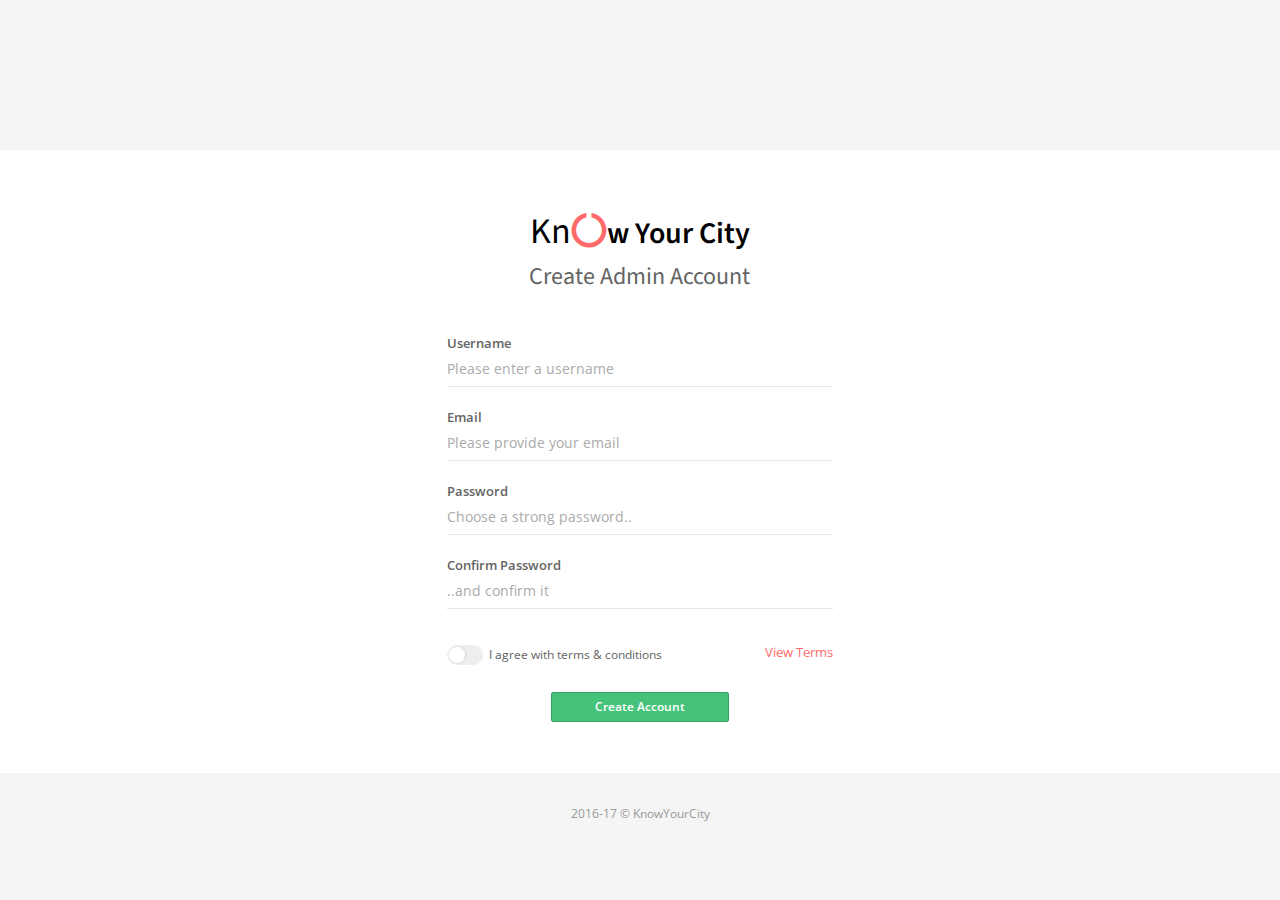
<file: templates/admin/signup.html>
<!DOCTYPE html>
<!--[if IE 9]>         <html class="ie9 no-focus" lang="en"> <![endif]-->
<!--[if gt IE 9]><!--> <html class="no-focus" lang="en"> <!--<![endif]-->
    <head>
        <meta charset="utf-8">

        <meta charset="utf-8">

        <title>Know Your City</title>

        <meta name="description" content="KnowYourCity[Signup]">
        <meta name="author" content="code4Africa">
        <meta name="robots" content="noindex, nofollow">
        <meta name="viewport" content="width=device-width, initial-scale=1.0, maximum-scale=1.0, user-scalable=no">

        <!-- Icons -->
        <!-- The following icons can be replaced with your own, they are used by desktop and mobile browsers -->
        <link rel="shortcut icon" href="../../assets/img/favicons/favicon.png">

        <link rel="icon" type="image/png" href="../../assets/img/favicons/favicon-16x16.png" sizes="16x16">
        <link rel="icon" type="image/png" href="../../assets/img/favicons/favicon-32x32.png" sizes="32x32">
        <link rel="icon" type="image/png" href="../../assets/img/favicons/favicon-96x96.png" sizes="96x96">
        <link rel="icon" type="image/png" href="../../assets/img/favicons/favicon-160x160.png" sizes="160x160">
        <link rel="icon" type="image/png" href="../../assets/img/favicons/favicon-192x192.png" sizes="192x192">

        <link rel="apple-touch-icon" sizes="57x57" href="../../assets/img/favicons/apple-touch-icon-57x57.png">
        <link rel="apple-touch-icon" sizes="60x60" href="../../assets/img/favicons/apple-touch-icon-60x60.png">
        <link rel="apple-touch-icon" sizes="72x72" href="../../assets/img/favicons/apple-touch-icon-72x72.png">
        <link rel="apple-touch-icon" sizes="76x76" href="../../assets/img/favicons/apple-touch-icon-76x76.png">
        <link rel="apple-touch-icon" sizes="114x114" href="../../assets/img/favicons/apple-touch-icon-114x114.png">
        <link rel="apple-touch-icon" sizes="120x120" href="../../assets/img/favicons/apple-touch-icon-120x120.png">
        <link rel="apple-touch-icon" sizes="144x144" href="../../assets/img/favicons/apple-touch-icon-144x144.png">
        <link rel="apple-touch-icon" sizes="152x152" href="../../assets/img/favicons/apple-touch-icon-152x152.png">
        <link rel="apple-touch-icon" sizes="180x180" href="../../assets/img/favicons/apple-touch-icon-180x180.png">
        <!-- END Icons -->

        <!-- Stylesheets -->
        <!-- Web fonts -->
        <link rel="stylesheet" href="http://fonts.googleapis.com/css?family=Source+Sans+Pro:300,400,400italic,600,700%7COpen+Sans:300,400,400italic,600,700">

        <!-- Bootstrap and KnowYourCity CSS framework -->
        <link rel="stylesheet" href="../../assets/css/bootstrap.min.css">
        <link rel="stylesheet" id="css-main" href="../../assets/css/kyc.css">

        <!-- You can include a specific file from css/themes/ folder to alter the default color theme of the template. eg: -->
        <link rel="stylesheet" id="css-theme" href="../../assets/css/themes/city.min.css">
        <!-- END Stylesheets -->
    </head>
    <body>
        <!-- Register Content -->
        <div class="bg-white pulldown">
            <div class="content content-boxed overflow-hidden">
                <div class="row">
                    <div class="col-sm-8 col-sm-offset-2 col-md-6 col-md-offset-3 col-lg-4 col-lg-offset-4">
                        <div class="push-30-t push-20 animated fadeIn">
                            <!-- Register Title -->
                            <div class="text-center">
                                <h1 class="h1 text-black animated zoomIn"><span>Kn</span><i class="fa fa-circle-o-notch text-primary"></i><span class="h2 font-w600 sidebar-mini-hide">w Your City</span></h1>
                                <h4 class="h3 push-10-t">Create Admin Account</h4>
                            </div>
                            <!-- END Register Title -->

                            <!-- Register Form -->
                            <!-- jQuery Validation (.js-validation-register class is initialized in js/pages/base_pages_register.js) -->
                            <!-- For more examples you can check out https://github.com/jzaefferer/jquery-validation -->
                            <form class="js-validation-register form-horizontal push-50-t push-50" action="login.html" method="post">
                                <div class="form-group">
                                    <div class="col-xs-12">
                                        <div class="form-material form-material-success">
                                            <input class="form-control" type="text" id="register-username" name="register-username" placeholder="Please enter a username">
                                            <label for="register-username">Username</label>
                                        </div>
                                    </div>
                                </div>
                                <div class="form-group">
                                    <div class="col-xs-12">
                                        <div class="form-material form-material-success">
                                            <input class="form-control" type="email" id="register-email" name="register-email" placeholder="Please provide your email">
                                            <label for="register-email">Email</label>
                                        </div>
                                    </div>
                                </div>
                                <div class="form-group">
                                    <div class="col-xs-12">
                                        <div class="form-material form-material-success">
                                            <input class="form-control" type="password" id="register-password" name="register-password" placeholder="Choose a strong password..">
                                            <label for="register-password">Password</label>
                                        </div>
                                    </div>
                                </div>
                                <div class="form-group">
                                    <div class="col-xs-12">
                                        <div class="form-material form-material-success">
                                            <input class="form-control" type="password" id="register-password2" name="register-password2" placeholder="..and confirm it">
                                            <label for="register-password2">Confirm Password</label>
                                        </div>
                                    </div>
                                </div>
                                <div class="form-group">
                                    <div class="col-xs-7 col-sm-8">
                                        <label class="css-input switch switch-sm switch-success">
                                            <input type="checkbox" id="register-terms" name="register-terms"><span></span> I agree with terms &amp; conditions
                                        </label>
                                    </div>
                                    <div class="col-xs-5 col-sm-4">
                                        <div class="font-s13 text-right push-5-t">
                                            <a href="#" data-toggle="modal" data-target="#modal-terms">View Terms</a>
                                        </div>
                                    </div>
                                </div>
                                <div class="form-group">
                                    <div class="col-xs-12 col-sm-6 col-sm-offset-3">
                                        <button class="btn btn-sm btn-block btn-success" type="submit">Create Account</button>
                                    </div>
                                </div>
                            </form>
                            <!-- END Register Form -->
                        </div>
                    </div>
                </div>
            </div>
        </div>
        <!-- END Register Content -->

        <!-- Register Footer -->
        <div class="pulldown push-30-t text-center animated fadeInUp">
            <small class="text-muted"><span>2016-17</span> &copy; KnowYourCity</small>
        </div>
        <!-- END Register Footer -->

        <!-- Terms Modal -->
        <div class="modal fade" id="modal-terms" tabindex="-1" role="dialog" aria-hidden="true">
            <div class="modal-dialog modal-dialog-popout">
                <div class="modal-content">
                    <div class="block block-themed block-transparent remove-margin-b">
                        <div class="block-header bg-primary-dark">
                            <ul class="block-options">
                                <li>
                                    <button data-dismiss="modal" type="button"><i class="si si-close"></i></button>
                                </li>
                            </ul>
                            <h3 class="block-title">Terms &amp; Conditions</h3>
                        </div>
                        <div class="block-content">
                            <p>Dolor posuere proin blandit accumsan senectus netus nullam curae, ornare laoreet adipiscing luctus mauris adipiscing pretium eget fermentum, tristique lobortis est ut metus lobortis tortor tincidunt himenaeos habitant quis dictumst proin odio sagittis purus mi, nec taciti vestibulum quis in sit varius lorem sit metus mi.</p>
                            <p>Dolor posuere proin blandit accumsan senectus netus nullam curae, ornare laoreet adipiscing luctus mauris adipiscing pretium eget fermentum, tristique lobortis est ut metus lobortis tortor tincidunt himenaeos habitant quis dictumst proin odio sagittis purus mi, nec taciti vestibulum quis in sit varius lorem sit metus mi.</p>
                            <p>Dolor posuere proin blandit accumsan senectus netus nullam curae, ornare laoreet adipiscing luctus mauris adipiscing pretium eget fermentum, tristique lobortis est ut metus lobortis tortor tincidunt himenaeos habitant quis dictumst proin odio sagittis purus mi, nec taciti vestibulum quis in sit varius lorem sit metus mi.</p>
                            <p>Dolor posuere proin blandit accumsan senectus netus nullam curae, ornare laoreet adipiscing luctus mauris adipiscing pretium eget fermentum, tristique lobortis est ut metus lobortis tortor tincidunt himenaeos habitant quis dictumst proin odio sagittis purus mi, nec taciti vestibulum quis in sit varius lorem sit metus mi.</p>
                            <p>Dolor posuere proin blandit accumsan senectus netus nullam curae, ornare laoreet adipiscing luctus mauris adipiscing pretium eget fermentum, tristique lobortis est ut metus lobortis tortor tincidunt himenaeos habitant quis dictumst proin odio sagittis purus mi, nec taciti vestibulum quis in sit varius lorem sit metus mi.</p>
                        </div>
                    </div>
                    <div class="modal-footer">
                        <button class="btn btn-sm btn-default" type="button" data-dismiss="modal">Close</button>
                        <button class="btn btn-sm btn-primary" type="button" data-dismiss="modal"><i class="fa fa-check"></i> I agree</button>
                    </div>
                </div>
            </div>
        </div>
        <!-- END Terms Modal -->

        <!-- KnowYourCity Core JS: jQuery, Bootstrap, slimScroll, scrollLock, Appear, CountTo, Placeholder, Cookie and App.js -->
        <script src="../../assets/scripts/core/jquery.min.js"></script>
        <script src="../../assets/scripts/core/bootstrap.min.js"></script>
        <script src="../../assets/scripts/core/jquery.slimscroll.min.js"></script>
        <script src="../../assets/scripts/core/jquery.scrollLock.min.js"></script>
        <script src="../../assets/scripts/core/jquery.appear.min.js"></script>
        <script src="../../assets/scripts/core/jquery.countTo.min.js"></script>
        <script src="../../assets/scripts/core/jquery.placeholder.min.js"></script>
        <script src="../../assets/scripts/core/js.cookie.min.js"></script>
        <script src="../../assets/scripts/app.js"></script>

        <!-- Page JS Plugins -->
        <script src="../../assets/scripts/plugins/jquery-validation/jquery.validate.min.js"></script>

        <!-- Page JS Code -->
        <script src="../../assets/scripts/pages/signup.js"></script>
    </body>
</html>
</file>
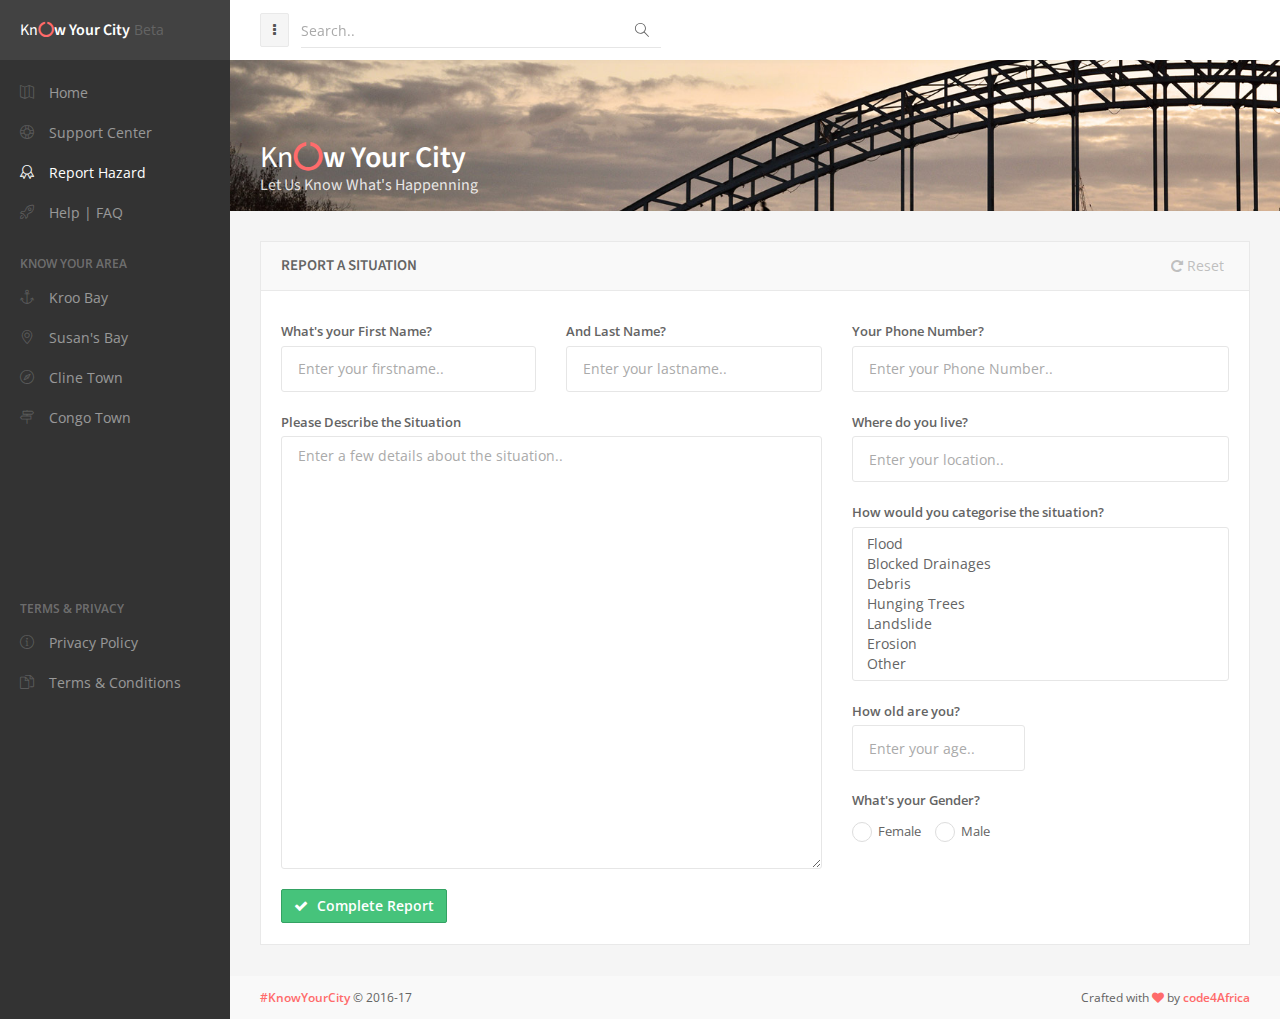
<file: templates/knowyourcity/contact.html>
<!DOCTYPE html>
<!--[if IE 9]>         <html class="ie9 no-focus" lang="en"> <![endif]-->
<!--[if gt IE 9]><!--> <html class="no-focus" lang="en"> <!--<![endif]-->
    <head>
        <meta charset="utf-8">

        <title>Know Your City</title>

        <meta name="description" content="KnowYourCity">
        <meta name="author" content="code4Africa">
        <meta name="robots" content="noindex, nofollow">
        <meta name="viewport" content="width=device-width, initial-scale=1.0, maximum-scale=1.0, user-scalable=no">

        <!-- Icons -->
        <!-- The following icons can be replaced with your own, they are used by desktop and mobile browsers -->
        <link rel="shortcut icon" href="../../assets/img/favicons/favicon.png">

        <link rel="icon" type="image/png" href="../../assets/img/favicons/favicon-16x16.png" sizes="16x16">
        <link rel="icon" type="image/png" href="../../assets/img/favicons/favicon-32x32.png" sizes="32x32">
        <link rel="icon" type="image/png" href="../../assets/img/favicons/favicon-96x96.png" sizes="96x96">
        <link rel="icon" type="image/png" href="../../assets/img/favicons/favicon-160x160.png" sizes="160x160">
        <link rel="icon" type="image/png" href="../../assets/img/favicons/favicon-192x192.png" sizes="192x192">

        <link rel="apple-touch-icon" sizes="57x57" href="../../assets/img/favicons/apple-touch-icon-57x57.png">
        <link rel="apple-touch-icon" sizes="60x60" href="../../assets/img/favicons/apple-touch-icon-60x60.png">
        <link rel="apple-touch-icon" sizes="72x72" href="../../assets/img/favicons/apple-touch-icon-72x72.png">
        <link rel="apple-touch-icon" sizes="76x76" href="../../assets/img/favicons/apple-touch-icon-76x76.png">
        <link rel="apple-touch-icon" sizes="114x114" href="../../assets/img/favicons/apple-touch-icon-114x114.png">
        <link rel="apple-touch-icon" sizes="120x120" href="../../assets/img/favicons/apple-touch-icon-120x120.png">
        <link rel="apple-touch-icon" sizes="144x144" href="../../assets/img/favicons/apple-touch-icon-144x144.png">
        <link rel="apple-touch-icon" sizes="152x152" href="../../assets/img/favicons/apple-touch-icon-152x152.png">
        <link rel="apple-touch-icon" sizes="180x180" href="../../assets/img/favicons/apple-touch-icon-180x180.png">
        <!-- END Icons -->

        <!-- Stylesheets -->
        <!-- Web fonts -->
        <link rel="stylesheet" href="http://fonts.googleapis.com/css?family=Source+Sans+Pro:300,400,400italic,600,700%7COpen+Sans:300,400,400italic,600,700">

        <!-- Page JS Plugins CSS go here -->

        <!-- Bootstrap and KnowYourCity CSS framework -->
        <link rel="stylesheet" href="../../assets/css/bootstrap.min.css">
        <link rel="stylesheet" id="css-main" href="../../assets/css/kyc.min.css">

        <!-- You can include a specific file from css/themes/ folder to alter the default color theme of the template. eg: -->
        <link rel="stylesheet" id="css-theme" href="../../assets/css/themes/city.min.css">
        <!-- END Stylesheets -->
    </head>
    <body>
        <!--<div id="page-loader"></div>-->
        <!-- Page Container -->
        <!--
            Available Classes:

            'enable-cookies'             Remembers active color theme between pages (when set through color theme list)

            'sidebar-l'                  Left Sidebar and right Side Overlay
            'sidebar-r'                  Right Sidebar and left Side Overlay
            'sidebar-mini'               Mini hoverable Sidebar (> 991px)
            'sidebar-o'                  Visible Sidebar by default (> 991px)
            'sidebar-o-xs'               Visible Sidebar by default (< 992px)

            'side-overlay-hover'         Hoverable Side Overlay (> 991px)
            'side-overlay-o'             Visible Side Overlay by default (> 991px)

            'side-scroll'                Enables custom scrolling on Sidebar and Side Overlay instead of native scrolling (> 991px)

            'header-navbar-fixed'        Enables fixed header
        -->
        <div id="page-container" class="sidebar-l sidebar-o side-scroll header-navbar-fixed">
            <!-- Sidebar -->
            <nav id="sidebar">
                <!-- Sidebar Scroll Container -->
                <div id="sidebar-scroll">
                    <!-- Sidebar Content -->
                    <!-- Adding .sidebar-mini-hide to an element will hide it when the sidebar is in mini mode -->
                    <div class="sidebar-content">
                        <!-- Side Header -->
                        <div class="side-header side-content bg-white-op">
                            <!-- Layout API, functionality initialized in App() -> uiLayoutApi() -->
                            <button class="btn btn-link text-gray pull-right hidden-md hidden-lg" type="button" data-toggle="layout" data-action="sidebar_close">
                                <i class="fa fa-times"></i>
                            </button>
                            <!-- Themes functionality initialized in App() -> uiHandleTheme() -->
                            <a class="h5 text-white" href="index.html">
                                <span>Kn</span><i class="fa fa-circle-o-notch text-primary"></i><span class="h5 font-w600 sidebar-mini-hide">w Your City</span>
                            </a>
                            <span>Beta</span>
                        </div>
                        <!-- END Side Header -->

                        <!-- Side Content -->
                        <div class="side-content">
                            <ul class="nav-main">
                                <li>
                                    <a class="submenu" href="home.html"><i class="si si-map"></i><span class="sidebar-mini-hide">Home</span></a>
                                </li>
                                <li>
                                    <a class="submenu" href="supportcenter.html"><i class="si si-support"></i><span class="sidebar-mini-hide">Support Center</span></a>
                                </li>
                                <li>
                                    <a class="active" href="contact.html"><i class="si si-badge"></i><span class="sidebar-mini-hide">Report Hazard</span></a>
                                </li>
                                <li>
                                    <a class="submenu" href="faq.html"><i class="si si-rocket"></i><span class="sidebar-mini-hide">Help | FAQ</span></a>
                                </li>
                                <li class="nav-main-heading"><span class="sidebar-mini-hide">Know Your Area</span></li>
                                <li>
                                    <a class="submenu" href="#"><i class="si si-anchor"></i><span class="sidebar-mini-hide">Kroo Bay</span></a>
                                </li>
                                <li>
                                    <a class="submenu" href="#"><i class="si si-pointer"></i><span class="sidebar-mini-hide">Susan's Bay</span></a>
                                </li>
                                <li>
                                    <a class="submenu" href="#"><i class="si si-compass"></i><span class="sidebar-mini-hide">Cline Town</span></a>
                                </li>
                                <li>
                                    <a class="submenu" href="#"><i class="si si-directions"></i><span class="sidebar-mini-hide">Congo Town</span></a>
                                </li>
                                <br>
                                <br>
                                <br>
                                <br>
                                <br>
                                <br>
                                <br>
                                <li class="nav-main-heading"><span class="sidebar-mini-hide">Terms &amp; Privacy</span></li>
                                <li>
                                    <a class="submenu" href="#" data-toggle="modal" data-target="#modal-privacy"><i class="si si-info"></i><span class="sidebar-mini-hide">Privacy Policy</span></a>
                                </li>
                                <li>
                                    <a class="submenu" href="#" data-toggle="modal" data-target="#modal-terms"><i class="si si-docs"></i><span class="sidebar-mini-hide">Terms &amp; Conditions</span></a>
                                </li>
                            </ul>
                        </div>
                        <!-- END Side Content -->
                    </div>
                    <!-- Sidebar Content -->
                </div>
                <!-- END Sidebar Scroll Container -->
            </nav>
            <!-- END Sidebar -->

            <!-- Header -->
            <header id="header-navbar" class="content-mini content-mini-full">
                <!-- Header Navigation Left -->
                <ul class="nav-header pull-left">
                    <li class="hidden-md hidden-lg">
                        <!-- Layout API, functionality initialized in App() -> uiLayoutApi() -->
                        <button class="btn btn-default" data-toggle="layout" data-action="sidebar_toggle" type="button">
                            <i class="fa fa-navicon"></i>
                        </button>
                    </li>
                    <li class="hidden-xs hidden-sm">
                        <!-- Layout API, functionality initialized in App() -> uiLayoutApi() -->
                        <button class="btn btn-default" data-toggle="layout" data-action="sidebar_mini_toggle" type="button">
                            <i class="fa fa-ellipsis-v"></i>
                        </button>
                    </li>
                    <li class="visible-xs">
                        <!-- Toggle class helper (for .js-header-search below), functionality initialized in App() -> uiToggleClass() -->
                        <button class="btn btn-default" data-toggle="class-toggle" data-target=".js-header-search" data-class="header-search-xs-visible" type="button">
                            <i class="fa fa-search"></i>
                        </button>
                    </li>
                    <li class="js-header-search header-search">
                        <form class="form-horizontal" action="home.html" method="post">
                            <div class="form-material form-material-primary input-group remove-margin-t remove-margin-b">
                                <input class="form-control" type="text" id="base-material-text" name="base-material-text" placeholder="Search..">
                                <span class="input-group-addon"><i class="si si-magnifier"></i></span>
                            </div>
                        </form>
                    </li>
                </ul>
                <!-- END Header Navigation Left -->
            </header>
            <!-- END Header -->

            <!-- Main Container -->
            <main id="main-container">
                <!-- Page Header -->
                <div class="content bg-image overflow-hidden" style="background-image: url('../../assets/img/photos/photo8@2x.jpg');">
                    <div class="push-50-t push-15">
                        <h1 class="h2 text-white animated zoomIn"><span>Kn</span><i class="fa fa-circle-o-notch text-primary"></i><span class="h2 font-w600 sidebar-mini-hide">w Your City</span></h1>
                        <h2 class="h5 text-white-op animated zoomIn">Let Us Know What's Happenning</h2>
                    </div>
                </div>
                <!-- END Page Header -->

                <!-- Page Content -->
                <div class="content">
                    <!-- Mega Form -->
                    <div class="block block-bordered">
                        <div class="block-header bg-gray-lighter">
                            <ul class="block-options">
                                <li>
                                    <button type="reset"><i class="fa fa-repeat"></i> Reset</button>
                                </li>
                            </ul>
                            <h3 class="block-title">Report a Situation</h3>
                        </div>
                        <div class="block-content">
                            <form class="form-horizontal push-10-t push-10" action="base_forms_premade.html" method="post" onsubmit="return false;">
                                <div class="row">
                                    <div class="col-sm-7">
                                        <div class="form-group">
                                            <div class="col-xs-6">
                                                <label for="mega-firstname">What's your First Name?</label>
                                                <input class="form-control input-lg" type="text" id="mega-firstname" name="mega-firstname" placeholder="Enter your firstname..">
                                            </div>
                                            <div class="col-xs-6">
                                                <label for="mega-lastname">And Last Name?</label>
                                                <input class="form-control input-lg" type="text" id="mega-lastname" name="mega-lastname" placeholder="Enter your lastname..">
                                            </div>
                                        </div>
                                    </div>
                                    <div class="col-sm-5">
                                        <div class="form-group">
                                            <div class="col-xs-12">
                                                <label for="mega-lastname">Your Phone Number?</label>
                                                <input class="form-control input-lg" type="text" id="mega-username" name="mega-username" placeholder="Enter your Phone Number..">
                                            </div>
                                        </div>
                                    </div>
                                </div>
                                <div class="row">
                                    <div class="col-sm-7">
                                        <div class="form-group">
                                            <div class="col-xs-12">
                                                <label for="mega-bio">Please Describe the Situation</label>
                                                <textarea class="form-control input-lg" id="mega-bio" name="mega-bio" rows="22" placeholder="Enter a few details about the situation.."></textarea>
                                            </div>
                                        </div>
                                    </div>
                                    <div class="col-sm-5">
                                        <div class="form-group">
                                            <div class="col-xs-12">
                                                <label for="mega-city">Where do you live?</label>
                                                <input class="form-control input-lg" type="text" id="mega-city" name="mega-city" placeholder="Enter your location..">
                                            </div>
                                        </div>
                                        <div class="form-group">
                                            <div class="col-xs-12">
                                                <label for="mega-skills">How would you categorise the situation?</label>
                                                <select class="form-control" id="mega-skills" name="mega-skills" size="7" multiple>
                                                    <option value="1">Flood</option>
                                                    <option value="2">Blocked Drainages</option>
                                                    <option value="3">Debris</option>
                                                    <option value="4">Hunging Trees</option>
                                                    <option value="5">Landslide</option>
                                                    <option value="6">Erosion</option>
                                                    <option value="7">Other</option>
                                                </select>
                                            </div>
                                        </div>
                                        <div class="form-group">
                                            <div class="col-xs-6">
                                                <label for="mega-age">How old are you?</label>
                                                <input class="form-control input-lg" type="text" id="mega-age" name="mega-age" placeholder="Enter your age..">
                                            </div>
                                        </div>
                                        <div class="form-group">
                                            <label class="col-xs-12">What's your Gender?</label>
                                            <div class="col-xs-12">
                                                <label class="css-input css-radio css-radio-success push-10-r">
                                                    <input type="radio" name="mega-gender-group"><span></span> Female
                                                </label>
                                                <label class="css-input css-radio css-radio-success">
                                                    <input type="radio" name="mega-gender-group"><span></span> Male
                                                </label>
                                            </div>
                                        </div>
                                    </div>
                                </div>
                                <div class="form-group">
                                    <div class="col-xs-12">
                                        <button class="btn btn-success" type="submit"><i class="fa fa-check push-5-r"></i> Complete Report</button>
                                    </div>
                                </div>
                            </form>
                        </div>
                    </div>
                    <!-- END Mega Form -->
                </div>
                <!-- END Page Content -->
            </main>
            <!-- END Main Container -->

            <!-- Footer -->
            <footer id="page-footer" class="content-mini content-mini-full font-s12 bg-gray-lighter clearfix">
                <div class="pull-right">
                    Crafted with <i class="fa fa-heart text-city"></i> by <a class="font-w600" href="#" target="_blank">code4Africa</a>
                </div>
                <div class="pull-left">
                    <a class="font-w600" href="#" target="_blank">#KnowYourCity</a> &copy; <span>2016-17</span>
                </div>
            </footer>
            <!-- END Footer -->
        </div>
        <!-- END Page Container -->

        <!-- Terms Modal -->
        <div class="modal fade" id="modal-terms" tabindex="-1" role="dialog" aria-hidden="true">
            <div class="modal-dialog modal-dialog-popout">
                <div class="modal-content">
                    <div class="block block-themed block-transparent remove-margin-b">
                        <div class="block-header bg-primary-dark">
                            <ul class="block-options">
                                <li>
                                    <button data-dismiss="modal" type="button"><i class="si si-close"></i></button>
                                </li>
                            </ul>
                            <h3 class="block-title">Terms &amp; Conditions</h3>
                        </div>
                        <div class="block-content">
                            <p>Dolor posuere proin blandit accumsan senectus netus nullam curae, ornare laoreet adipiscing luctus mauris adipiscing pretium eget fermentum, tristique lobortis est ut metus lobortis tortor tincidunt himenaeos habitant quis dictumst proin odio sagittis purus mi, nec taciti vestibulum quis in sit varius lorem sit metus mi.</p>
                            <p>Dolor posuere proin blandit accumsan senectus netus nullam curae, ornare laoreet adipiscing luctus mauris adipiscing pretium eget fermentum, tristique lobortis est ut metus lobortis tortor tincidunt himenaeos habitant quis dictumst proin odio sagittis purus mi, nec taciti vestibulum quis in sit varius lorem sit metus mi.</p>
                            <p>Dolor posuere proin blandit accumsan senectus netus nullam curae, ornare laoreet adipiscing luctus mauris adipiscing pretium eget fermentum, tristique lobortis est ut metus lobortis tortor tincidunt himenaeos habitant quis dictumst proin odio sagittis purus mi, nec taciti vestibulum quis in sit varius lorem sit metus mi.</p>
                            <p>Dolor posuere proin blandit accumsan senectus netus nullam curae, ornare laoreet adipiscing luctus mauris adipiscing pretium eget fermentum, tristique lobortis est ut metus lobortis tortor tincidunt himenaeos habitant quis dictumst proin odio sagittis purus mi, nec taciti vestibulum quis in sit varius lorem sit metus mi.</p>
                            <p>Dolor posuere proin blandit accumsan senectus netus nullam curae, ornare laoreet adipiscing luctus mauris adipiscing pretium eget fermentum, tristique lobortis est ut metus lobortis tortor tincidunt himenaeos habitant quis dictumst proin odio sagittis purus mi, nec taciti vestibulum quis in sit varius lorem sit metus mi.</p>
                        </div>
                    </div>
                    <div class="modal-footer">
                        <button class="btn btn-sm btn-primary" type="button" data-dismiss="modal"><i class="fa fa-check"></i> Agree | Close</button>
                    </div>
                </div>
            </div>
        </div>
        <!-- END Terms Modal -->

        <!-- Privacy Modal -->
        <div class="modal fade" id="modal-privacy" tabindex="-1" role="dialog" aria-hidden="true">
            <div class="modal-dialog modal-dialog-popout">
                <div class="modal-content">
                    <div class="block block-themed block-transparent remove-margin-b">
                        <div class="block-header bg-primary-dark">
                            <ul class="block-options">
                                <li>
                                    <button data-dismiss="modal" type="button"><i class="si si-close"></i></button>
                                </li>
                            </ul>
                            <h3 class="block-title">Privacy Policy</h3>
                        </div>
                        <div class="block-content">
                            <p>Dolor posuere proin blandit accumsan senectus netus nullam curae, ornare laoreet adipiscing luctus mauris adipiscing pretium eget fermentum, tristique lobortis est ut metus lobortis tortor tincidunt himenaeos habitant quis dictumst proin odio sagittis purus mi, nec taciti vestibulum quis in sit varius lorem sit metus mi.</p>
                            <p>Dolor posuere proin blandit accumsan senectus netus nullam curae, ornare laoreet adipiscing luctus mauris adipiscing pretium eget fermentum, tristique lobortis est ut metus lobortis tortor tincidunt himenaeos habitant quis dictumst proin odio sagittis purus mi, nec taciti vestibulum quis in sit varius lorem sit metus mi.</p>
                            <p>Dolor posuere proin blandit accumsan senectus netus nullam curae, ornare laoreet adipiscing luctus mauris adipiscing pretium eget fermentum, tristique lobortis est ut metus lobortis tortor tincidunt himenaeos habitant quis dictumst proin odio sagittis purus mi, nec taciti vestibulum quis in sit varius lorem sit metus mi.</p>
                            <p>Dolor posuere proin blandit accumsan senectus netus nullam curae, ornare laoreet adipiscing luctus mauris adipiscing pretium eget fermentum, tristique lobortis est ut metus lobortis tortor tincidunt himenaeos habitant quis dictumst proin odio sagittis purus mi, nec taciti vestibulum quis in sit varius lorem sit metus mi.</p>
                            <p>Dolor posuere proin blandit accumsan senectus netus nullam curae, ornare laoreet adipiscing luctus mauris adipiscing pretium eget fermentum, tristique lobortis est ut metus lobortis tortor tincidunt himenaeos habitant quis dictumst proin odio sagittis purus mi, nec taciti vestibulum quis in sit varius lorem sit metus mi.</p>
                        </div>
                    </div>
                    <div class="modal-footer">
                        <button class="btn btn-sm btn-primary" type="button" data-dismiss="modal"><i class="fa fa-check"></i> Agree | Close</button>
                    </div>
                </div>
            </div>
        </div>
        <!-- END Privacy Modal -->

        <!-- KnowYourCity Core JS: jQuery, Bootstrap, slimScroll, scrollLock, Appear, CountTo, Placeholder, Cookie and App.js -->
        <script src="../../assets/scripts/kyc.min.js"></script>

        <!-- Page JS Plugins + Page JS Code -->
    </body>
</html>
</file>
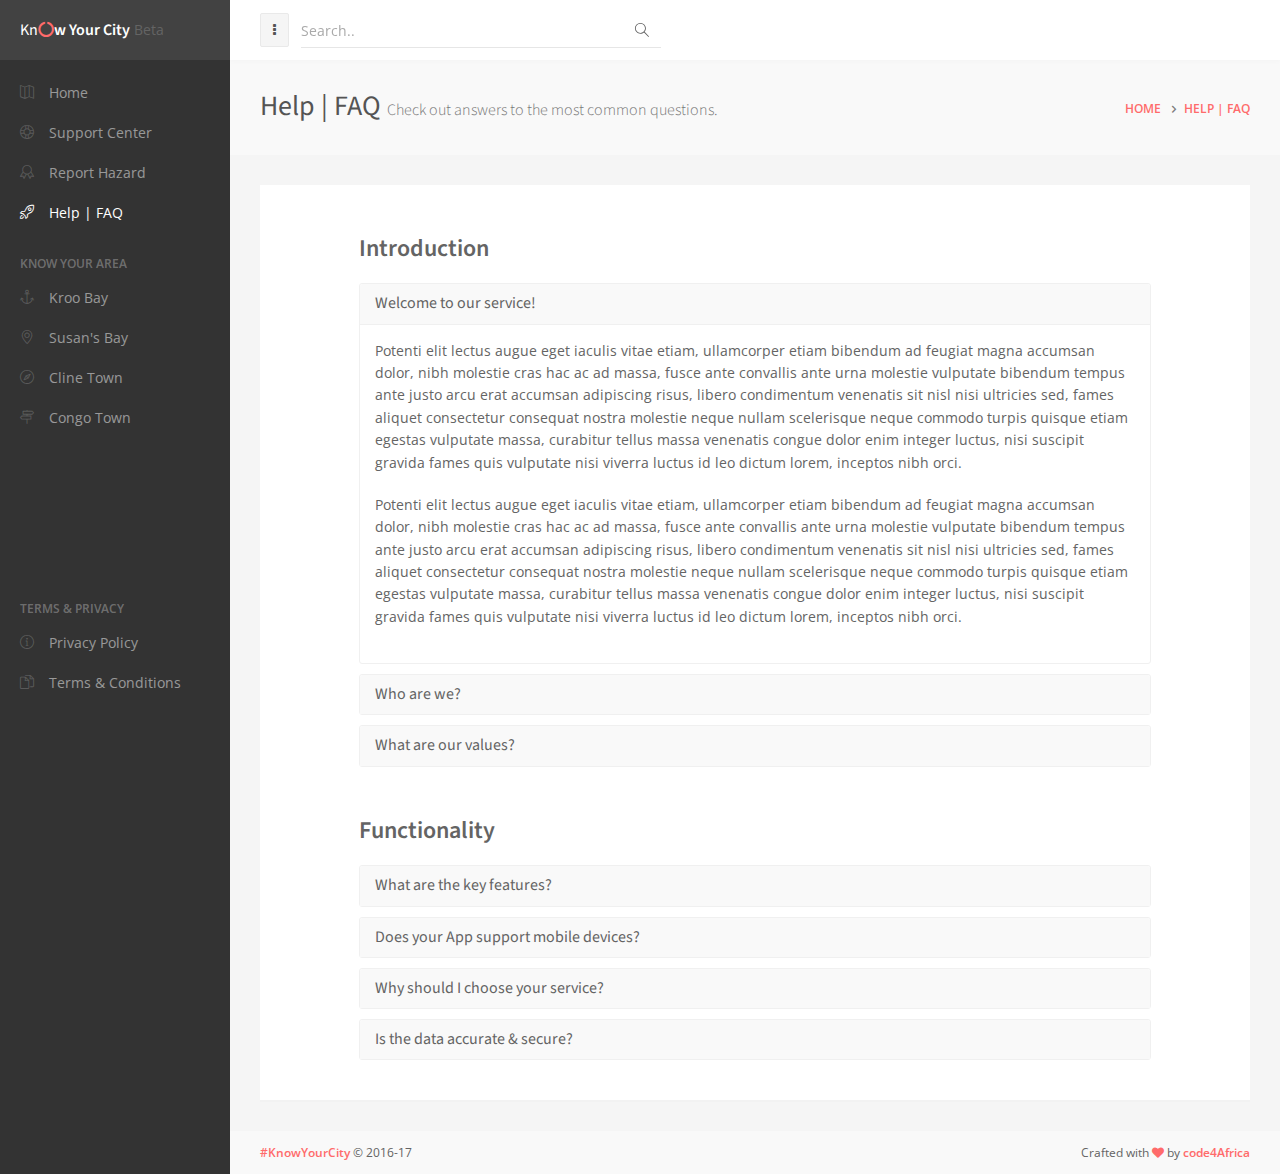
<file: templates/knowyourcity/faq.html>
<!DOCTYPE html>
<!--[if IE 9]>         <html class="ie9 no-focus" lang="en"> <![endif]-->
<!--[if gt IE 9]><!--> <html class="no-focus" lang="en"> <!--<![endif]-->
<head>
    <meta charset="utf-8">

    <title>Know Your City</title>

    <meta name="description" content="KnowYourCity">
    <meta name="author" content="code4Africa">
    <meta name="robots" content="noindex, nofollow">
    <meta name="viewport" content="width=device-width, initial-scale=1.0, maximum-scale=1.0, user-scalable=no">

    <!-- Icons -->
    <!-- The following icons can be replaced with your own, they are used by desktop and mobile browsers -->
    <link rel="shortcut icon" href="../../assets/img/favicons/favicon.png">

    <link rel="icon" type="image/png" href="../../assets/img/favicons/favicon-16x16.png" sizes="16x16">
    <link rel="icon" type="image/png" href="../../assets/img/favicons/favicon-32x32.png" sizes="32x32">
    <link rel="icon" type="image/png" href="../../assets/img/favicons/favicon-96x96.png" sizes="96x96">
    <link rel="icon" type="image/png" href="../../assets/img/favicons/favicon-160x160.png" sizes="160x160">
    <link rel="icon" type="image/png" href="../../assets/img/favicons/favicon-192x192.png" sizes="192x192">

    <link rel="apple-touch-icon" sizes="57x57" href="../../assets/img/favicons/apple-touch-icon-57x57.png">
    <link rel="apple-touch-icon" sizes="60x60" href="../../assets/img/favicons/apple-touch-icon-60x60.png">
    <link rel="apple-touch-icon" sizes="72x72" href="../../assets/img/favicons/apple-touch-icon-72x72.png">
    <link rel="apple-touch-icon" sizes="76x76" href="../../assets/img/favicons/apple-touch-icon-76x76.png">
    <link rel="apple-touch-icon" sizes="114x114" href="../../assets/img/favicons/apple-touch-icon-114x114.png">
    <link rel="apple-touch-icon" sizes="120x120" href="../../assets/img/favicons/apple-touch-icon-120x120.png">
    <link rel="apple-touch-icon" sizes="144x144" href="../../assets/img/favicons/apple-touch-icon-144x144.png">
    <link rel="apple-touch-icon" sizes="152x152" href="../../assets/img/favicons/apple-touch-icon-152x152.png">
    <link rel="apple-touch-icon" sizes="180x180" href="../../assets/img/favicons/apple-touch-icon-180x180.png">
    <!-- END Icons -->

    <!-- Stylesheets -->
    <!-- Web fonts -->
    <link rel="stylesheet" href="http://fonts.googleapis.com/css?family=Source+Sans+Pro:300,400,400italic,600,700%7COpen+Sans:300,400,400italic,600,700">

    <!-- Page JS Plugins CSS go here -->

    <!-- Bootstrap and KnowYourCity CSS framework -->
    <link rel="stylesheet" href="../../assets/css/bootstrap.min.css">
    <link rel="stylesheet" id="css-main" href="../../assets/css/kyc.min.css">

    <!-- You can include a specific file from css/themes/ folder to alter the default color theme of the template. eg: -->
    <link rel="stylesheet" id="css-theme" href="../../assets/css/themes/city.min.css">
    <!-- END Stylesheets -->
</head>
<body>
<!--<div id="page-loader"></div>-->
<!-- Page Container -->
<!--
    Available Classes:

    'enable-cookies'             Remembers active color theme between pages (when set through color theme list)

    'sidebar-l'                  Left Sidebar and right Side Overlay
    'sidebar-r'                  Right Sidebar and left Side Overlay
    'sidebar-mini'               Mini hoverable Sidebar (> 991px)
    'sidebar-o'                  Visible Sidebar by default (> 991px)
    'sidebar-o-xs'               Visible Sidebar by default (< 992px)

    'side-overlay-hover'         Hoverable Side Overlay (> 991px)
    'side-overlay-o'             Visible Side Overlay by default (> 991px)

    'side-scroll'                Enables custom scrolling on Sidebar and Side Overlay instead of native scrolling (> 991px)

    'header-navbar-fixed'        Enables fixed header
-->
<div id="page-container" class="sidebar-l sidebar-o side-scroll header-navbar-fixed">
    <!-- Sidebar -->
    <nav id="sidebar">
        <!-- Sidebar Scroll Container -->
        <div id="sidebar-scroll">
            <!-- Sidebar Content -->
            <!-- Adding .sidebar-mini-hide to an element will hide it when the sidebar is in mini mode -->
            <div class="sidebar-content">
                <!-- Side Header -->
                <div class="side-header side-content bg-white-op">
                    <!-- Layout API, functionality initialized in App() -> uiLayoutApi() -->
                    <button class="btn btn-link text-gray pull-right hidden-md hidden-lg" type="button" data-toggle="layout" data-action="sidebar_close">
                        <i class="fa fa-times"></i>
                    </button>
                    <!-- Themes functionality initialized in App() -> uiHandleTheme() -->
                    <a class="h5 text-white" href="index.html">
                        <span>Kn</span><i class="fa fa-circle-o-notch text-primary"></i><span class="h5 font-w600 sidebar-mini-hide">w Your City</span>
                    </a>
                    <span>Beta</span>
                </div>
                <!-- END Side Header -->

                <!-- Side Content -->
                <div class="side-content">
                    <ul class="nav-main">
                        <li>
                            <a class="submenu" href="home.html"><i class="si si-map"></i><span class="sidebar-mini-hide">Home</span></a>
                        </li>
                        <li>
                            <a class="submenu" href="supportcenter.html"><i class="si si-support"></i><span class="sidebar-mini-hide">Support Center</span></a>
                        </li>
                        <li>
                            <a class="submenu" href="contact.html"><i class="si si-badge"></i><span class="sidebar-mini-hide">Report Hazard</span></a>
                        </li>
                        <li>
                            <a class="active" href="faq.html"><i class="si si-rocket"></i><span class="sidebar-mini-hide">Help | FAQ</span></a>
                        </li>
                        <li class="nav-main-heading"><span class="sidebar-mini-hide">Know Your Area</span></li>
                        <li>
                            <a class="submenu" href="#"><i class="si si-anchor"></i><span class="sidebar-mini-hide">Kroo Bay</span></a>
                        </li>
                        <li>
                            <a class="submenu" href="#"><i class="si si-pointer"></i><span class="sidebar-mini-hide">Susan's Bay</span></a>
                        </li>
                        <li>
                            <a class="submenu" href="#"><i class="si si-compass"></i><span class="sidebar-mini-hide">Cline Town</span></a>
                        </li>
                        <li>
                            <a class="submenu" href="#"><i class="si si-directions"></i><span class="sidebar-mini-hide">Congo Town</span></a>
                        </li>
                        <br>
                        <br>
                        <br>
                        <br>
                        <br>
                        <br>
                        <br>
                        <li class="nav-main-heading"><span class="sidebar-mini-hide">Terms &amp; Privacy</span></li>
                        <li>
                            <a class="submenu" href="#" data-toggle="modal" data-target="#modal-privacy"><i class="si si-info"></i><span class="sidebar-mini-hide">Privacy Policy</span></a>
                        </li>
                        <li>
                            <a class="submenu" href="#" data-toggle="modal" data-target="#modal-terms"><i class="si si-docs"></i><span class="sidebar-mini-hide">Terms &amp; Conditions</span></a>
                        </li>
                    </ul>
                </div>
                <!-- END Side Content -->
            </div>
            <!-- Sidebar Content -->
        </div>
        <!-- END Sidebar Scroll Container -->
    </nav>
    <!-- END Sidebar -->

    <!-- Header -->
    <header id="header-navbar" class="content-mini content-mini-full">
        <!-- Header Navigation Left -->
        <ul class="nav-header pull-left">
            <li class="hidden-md hidden-lg">
                <!-- Layout API, functionality initialized in App() -> uiLayoutApi() -->
                <button class="btn btn-default" data-toggle="layout" data-action="sidebar_toggle" type="button">
                    <i class="fa fa-navicon"></i>
                </button>
            </li>
            <li class="hidden-xs hidden-sm">
                <!-- Layout API, functionality initialized in App() -> uiLayoutApi() -->
                <button class="btn btn-default" data-toggle="layout" data-action="sidebar_mini_toggle" type="button">
                    <i class="fa fa-ellipsis-v"></i>
                </button>
            </li>
            <li class="visible-xs">
                <!-- Toggle class helper (for .js-header-search below), functionality initialized in App() -> uiToggleClass() -->
                <button class="btn btn-default" data-toggle="class-toggle" data-target=".js-header-search" data-class="header-search-xs-visible" type="button">
                    <i class="fa fa-search"></i>
                </button>
            </li>
            <li class="js-header-search header-search">
                <form class="form-horizontal" action="home.html" method="post">
                    <div class="form-material form-material-primary input-group remove-margin-t remove-margin-b">
                        <input class="form-control" type="text" id="base-material-text" name="base-material-text" placeholder="Search..">
                        <span class="input-group-addon"><i class="si si-magnifier"></i></span>
                    </div>
                </form>
            </li>
        </ul>
        <!-- END Header Navigation Left -->
    </header>
    <!-- END Header -->

    <!-- Main Container -->
    <!-- Main Container -->
    <main id="main-container">
        <!-- Page Header -->
        <div class="content bg-gray-lighter">
            <div class="row items-push">
                <div class="col-sm-7">
                    <h1 class="page-heading">
                        Help | FAQ <small>Check out answers to the most common questions.</small>
                    </h1>
                </div>
                <div class="col-sm-5 text-right hidden-xs">
                    <ol class="breadcrumb push-10-t">
                        <li><a class="link-effect" href="home.html">Home</a></li>
                        <li><a class="link-effect" href="faq.html">Help | FAQ</a></li>
                    </ol>
                </div>
            </div>
        </div>
        <!-- END Page Header -->

        <!-- Page Content -->
        <div class="content content-boxed">
            <!-- Frequently Asked Questions -->
            <div class="block">
                <div class="block-content block-content-full block-content-narrow">
                    <!-- Introduction -->
                    <h2 class="h3 font-w600 push-30-t push">Introduction</h2>
                    <div id="faq1" class="panel-group">
                        <div class="panel panel-default">
                            <div class="panel-heading">
                                <h3 class="panel-title">
                                    <a class="accordion-toggle" data-toggle="collapse" data-parent="#faq1" href="#faq1_q1">Welcome to our service!</a>
                                </h3>
                            </div>
                            <div id="faq1_q1" class="panel-collapse collapse in">
                                <div class="panel-body">
                                    <p>Potenti elit lectus augue eget iaculis vitae etiam, ullamcorper etiam bibendum ad feugiat magna accumsan dolor, nibh molestie cras hac ac ad massa, fusce ante convallis ante urna molestie vulputate bibendum tempus ante justo arcu erat accumsan adipiscing risus, libero condimentum venenatis sit nisl nisi ultricies sed, fames aliquet consectetur consequat nostra molestie neque nullam scelerisque neque commodo turpis quisque etiam egestas vulputate massa, curabitur tellus massa venenatis congue dolor enim integer luctus, nisi suscipit gravida fames quis vulputate nisi viverra luctus id leo dictum lorem, inceptos nibh orci.</p>
                                    <p>Potenti elit lectus augue eget iaculis vitae etiam, ullamcorper etiam bibendum ad feugiat magna accumsan dolor, nibh molestie cras hac ac ad massa, fusce ante convallis ante urna molestie vulputate bibendum tempus ante justo arcu erat accumsan adipiscing risus, libero condimentum venenatis sit nisl nisi ultricies sed, fames aliquet consectetur consequat nostra molestie neque nullam scelerisque neque commodo turpis quisque etiam egestas vulputate massa, curabitur tellus massa venenatis congue dolor enim integer luctus, nisi suscipit gravida fames quis vulputate nisi viverra luctus id leo dictum lorem, inceptos nibh orci.</p>
                                </div>
                            </div>
                        </div>
                        <div class="panel panel-default">
                            <div class="panel-heading">
                                <h3 class="panel-title">
                                    <a class="accordion-toggle" data-toggle="collapse" data-parent="#faq1" href="#faq1_q2">Who are we?</a>
                                </h3>
                            </div>
                            <div id="faq1_q2" class="panel-collapse collapse">
                                <div class="panel-body">
                                    <p>Potenti elit lectus augue eget iaculis vitae etiam, ullamcorper etiam bibendum ad feugiat magna accumsan dolor, nibh molestie cras hac ac ad massa, fusce ante convallis ante urna molestie vulputate bibendum tempus ante justo arcu erat accumsan adipiscing risus, libero condimentum venenatis sit nisl nisi ultricies sed, fames aliquet consectetur consequat nostra molestie neque nullam scelerisque neque commodo turpis quisque etiam egestas vulputate massa, curabitur tellus massa venenatis congue dolor enim integer luctus, nisi suscipit gravida fames quis vulputate nisi viverra luctus id leo dictum lorem, inceptos nibh orci.</p>
                                    <p>Potenti elit lectus augue eget iaculis vitae etiam, ullamcorper etiam bibendum ad feugiat magna accumsan dolor, nibh molestie cras hac ac ad massa, fusce ante convallis ante urna molestie vulputate bibendum tempus ante justo arcu erat accumsan adipiscing risus, libero condimentum venenatis sit nisl nisi ultricies sed, fames aliquet consectetur consequat nostra molestie neque nullam scelerisque neque commodo turpis quisque etiam egestas vulputate massa, curabitur tellus massa venenatis congue dolor enim integer luctus, nisi suscipit gravida fames quis vulputate nisi viverra luctus id leo dictum lorem, inceptos nibh orci.</p>
                                </div>
                            </div>
                        </div>
                        <div class="panel panel-default">
                            <div class="panel-heading">
                                <h3 class="panel-title">
                                    <a class="accordion-toggle" data-toggle="collapse" data-parent="#faq1" href="#faq1_q3">What are our values?</a>
                                </h3>
                            </div>
                            <div id="faq1_q3" class="panel-collapse collapse">
                                <div class="panel-body">
                                    <p>Potenti elit lectus augue eget iaculis vitae etiam, ullamcorper etiam bibendum ad feugiat magna accumsan dolor, nibh molestie cras hac ac ad massa, fusce ante convallis ante urna molestie vulputate bibendum tempus ante justo arcu erat accumsan adipiscing risus, libero condimentum venenatis sit nisl nisi ultricies sed, fames aliquet consectetur consequat nostra molestie neque nullam scelerisque neque commodo turpis quisque etiam egestas vulputate massa, curabitur tellus massa venenatis congue dolor enim integer luctus, nisi suscipit gravida fames quis vulputate nisi viverra luctus id leo dictum lorem, inceptos nibh orci.</p>
                                    <p>Potenti elit lectus augue eget iaculis vitae etiam, ullamcorper etiam bibendum ad feugiat magna accumsan dolor, nibh molestie cras hac ac ad massa, fusce ante convallis ante urna molestie vulputate bibendum tempus ante justo arcu erat accumsan adipiscing risus, libero condimentum venenatis sit nisl nisi ultricies sed, fames aliquet consectetur consequat nostra molestie neque nullam scelerisque neque commodo turpis quisque etiam egestas vulputate massa, curabitur tellus massa venenatis congue dolor enim integer luctus, nisi suscipit gravida fames quis vulputate nisi viverra luctus id leo dictum lorem, inceptos nibh orci.</p>
                                </div>
                            </div>
                        </div>
                    </div>
                    <!-- END Introduction -->

                    <!-- Functionality -->
                    <h2 class="h3 font-w600 push-50-t push">Functionality</h2>
                    <div id="faq2" class="panel-group">
                        <div class="panel panel-default">
                            <div class="panel-heading">
                                <h3 class="panel-title">
                                    <a class="accordion-toggle" data-toggle="collapse" data-parent="#faq2" href="#faq2_q1">What are the key features?</a>
                                </h3>
                            </div>
                            <div id="faq2_q1" class="panel-collapse collapse">
                                <div class="panel-body">
                                    <p>Potenti elit lectus augue eget iaculis vitae etiam, ullamcorper etiam bibendum ad feugiat magna accumsan dolor, nibh molestie cras hac ac ad massa, fusce ante convallis ante urna molestie vulputate bibendum tempus ante justo arcu erat accumsan adipiscing risus, libero condimentum venenatis sit nisl nisi ultricies sed, fames aliquet consectetur consequat nostra molestie neque nullam scelerisque neque commodo turpis quisque etiam egestas vulputate massa, curabitur tellus massa venenatis congue dolor enim integer luctus, nisi suscipit gravida fames quis vulputate nisi viverra luctus id leo dictum lorem, inceptos nibh orci.</p>
                                    <p>Potenti elit lectus augue eget iaculis vitae etiam, ullamcorper etiam bibendum ad feugiat magna accumsan dolor, nibh molestie cras hac ac ad massa, fusce ante convallis ante urna molestie vulputate bibendum tempus ante justo arcu erat accumsan adipiscing risus, libero condimentum venenatis sit nisl nisi ultricies sed, fames aliquet consectetur consequat nostra molestie neque nullam scelerisque neque commodo turpis quisque etiam egestas vulputate massa, curabitur tellus massa venenatis congue dolor enim integer luctus, nisi suscipit gravida fames quis vulputate nisi viverra luctus id leo dictum lorem, inceptos nibh orci.</p>
                                </div>
                            </div>
                        </div>
                        <div class="panel panel-default">
                            <div class="panel-heading">
                                <h3 class="panel-title">
                                    <a class="accordion-toggle" data-toggle="collapse" data-parent="#faq2" href="#faq2_q2">Does your App support mobile devices?</a>
                                </h3>
                            </div>
                            <div id="faq2_q2" class="panel-collapse collapse">
                                <div class="panel-body">
                                    <p>Potenti elit lectus augue eget iaculis vitae etiam, ullamcorper etiam bibendum ad feugiat magna accumsan dolor, nibh molestie cras hac ac ad massa, fusce ante convallis ante urna molestie vulputate bibendum tempus ante justo arcu erat accumsan adipiscing risus, libero condimentum venenatis sit nisl nisi ultricies sed, fames aliquet consectetur consequat nostra molestie neque nullam scelerisque neque commodo turpis quisque etiam egestas vulputate massa, curabitur tellus massa venenatis congue dolor enim integer luctus, nisi suscipit gravida fames quis vulputate nisi viverra luctus id leo dictum lorem, inceptos nibh orci.</p>
                                    <p>Potenti elit lectus augue eget iaculis vitae etiam, ullamcorper etiam bibendum ad feugiat magna accumsan dolor, nibh molestie cras hac ac ad massa, fusce ante convallis ante urna molestie vulputate bibendum tempus ante justo arcu erat accumsan adipiscing risus, libero condimentum venenatis sit nisl nisi ultricies sed, fames aliquet consectetur consequat nostra molestie neque nullam scelerisque neque commodo turpis quisque etiam egestas vulputate massa, curabitur tellus massa venenatis congue dolor enim integer luctus, nisi suscipit gravida fames quis vulputate nisi viverra luctus id leo dictum lorem, inceptos nibh orci.</p>
                                </div>
                            </div>
                        </div>
                        <div class="panel panel-default">
                            <div class="panel-heading">
                                <h3 class="panel-title">
                                    <a class="accordion-toggle" data-toggle="collapse" data-parent="#faq2" href="#faq2_q3">Why should I choose your service?</a>
                                </h3>
                            </div>
                            <div id="faq2_q3" class="panel-collapse collapse">
                                <div class="panel-body">
                                    <p>Potenti elit lectus augue eget iaculis vitae etiam, ullamcorper etiam bibendum ad feugiat magna accumsan dolor, nibh molestie cras hac ac ad massa, fusce ante convallis ante urna molestie vulputate bibendum tempus ante justo arcu erat accumsan adipiscing risus, libero condimentum venenatis sit nisl nisi ultricies sed, fames aliquet consectetur consequat nostra molestie neque nullam scelerisque neque commodo turpis quisque etiam egestas vulputate massa, curabitur tellus massa venenatis congue dolor enim integer luctus, nisi suscipit gravida fames quis vulputate nisi viverra luctus id leo dictum lorem, inceptos nibh orci.</p>
                                    <p>Potenti elit lectus augue eget iaculis vitae etiam, ullamcorper etiam bibendum ad feugiat magna accumsan dolor, nibh molestie cras hac ac ad massa, fusce ante convallis ante urna molestie vulputate bibendum tempus ante justo arcu erat accumsan adipiscing risus, libero condimentum venenatis sit nisl nisi ultricies sed, fames aliquet consectetur consequat nostra molestie neque nullam scelerisque neque commodo turpis quisque etiam egestas vulputate massa, curabitur tellus massa venenatis congue dolor enim integer luctus, nisi suscipit gravida fames quis vulputate nisi viverra luctus id leo dictum lorem, inceptos nibh orci.</p>
                                </div>
                            </div>
                        </div>
                        <div class="panel panel-default">
                            <div class="panel-heading">
                                <h3 class="panel-title">
                                    <a class="accordion-toggle" data-toggle="collapse" data-parent="#faq2" href="#faq2_q4">Is the data accurate &amp secure?</a>
                                </h3>
                            </div>
                            <div id="faq2_q4" class="panel-collapse collapse">
                                <div class="panel-body">
                                    <p>Potenti elit lectus augue eget iaculis vitae etiam, ullamcorper etiam bibendum ad feugiat magna accumsan dolor, nibh molestie cras hac ac ad massa, fusce ante convallis ante urna molestie vulputate bibendum tempus ante justo arcu erat accumsan adipiscing risus, libero condimentum venenatis sit nisl nisi ultricies sed, fames aliquet consectetur consequat nostra molestie neque nullam scelerisque neque commodo turpis quisque etiam egestas vulputate massa, curabitur tellus massa venenatis congue dolor enim integer luctus, nisi suscipit gravida fames quis vulputate nisi viverra luctus id leo dictum lorem, inceptos nibh orci.</p>
                                    <p>Potenti elit lectus augue eget iaculis vitae etiam, ullamcorper etiam bibendum ad feugiat magna accumsan dolor, nibh molestie cras hac ac ad massa, fusce ante convallis ante urna molestie vulputate bibendum tempus ante justo arcu erat accumsan adipiscing risus, libero condimentum venenatis sit nisl nisi ultricies sed, fames aliquet consectetur consequat nostra molestie neque nullam scelerisque neque commodo turpis quisque etiam egestas vulputate massa, curabitur tellus massa venenatis congue dolor enim integer luctus, nisi suscipit gravida fames quis vulputate nisi viverra luctus id leo dictum lorem, inceptos nibh orci.</p>
                                </div>
                            </div>
                        </div>
                    </div>
                    <!-- END Functionality -->
                </div>
            </div>
            <!-- END Frequently Asked Questions -->
        </div>
        <!-- END Page Content -->
    </main>
    <!-- END Main Container -->

    <!-- Footer -->
    <footer id="page-footer" class="content-mini content-mini-full font-s12 bg-gray-lighter clearfix">
        <div class="pull-right">
            Crafted with <i class="fa fa-heart text-city"></i> by <a class="font-w600" href="#" target="_blank">code4Africa</a>
        </div>
        <div class="pull-left">
            <a class="font-w600" href="#" target="_blank">#KnowYourCity</a> &copy; <span>2016-17</span>
        </div>
    </footer>
    <!-- END Footer -->
</div>
<!-- END Page Container -->

<!-- Terms Modal -->
<div class="modal fade" id="modal-terms" tabindex="-1" role="dialog" aria-hidden="true">
    <div class="modal-dialog modal-dialog-popout">
        <div class="modal-content">
            <div class="block block-themed block-transparent remove-margin-b">
                <div class="block-header bg-primary-dark">
                    <ul class="block-options">
                        <li>
                            <button data-dismiss="modal" type="button"><i class="si si-close"></i></button>
                        </li>
                    </ul>
                    <h3 class="block-title">Terms &amp; Conditions</h3>
                </div>
                <div class="block-content">
                    <p>Dolor posuere proin blandit accumsan senectus netus nullam curae, ornare laoreet adipiscing luctus mauris adipiscing pretium eget fermentum, tristique lobortis est ut metus lobortis tortor tincidunt himenaeos habitant quis dictumst proin odio sagittis purus mi, nec taciti vestibulum quis in sit varius lorem sit metus mi.</p>
                    <p>Dolor posuere proin blandit accumsan senectus netus nullam curae, ornare laoreet adipiscing luctus mauris adipiscing pretium eget fermentum, tristique lobortis est ut metus lobortis tortor tincidunt himenaeos habitant quis dictumst proin odio sagittis purus mi, nec taciti vestibulum quis in sit varius lorem sit metus mi.</p>
                    <p>Dolor posuere proin blandit accumsan senectus netus nullam curae, ornare laoreet adipiscing luctus mauris adipiscing pretium eget fermentum, tristique lobortis est ut metus lobortis tortor tincidunt himenaeos habitant quis dictumst proin odio sagittis purus mi, nec taciti vestibulum quis in sit varius lorem sit metus mi.</p>
                    <p>Dolor posuere proin blandit accumsan senectus netus nullam curae, ornare laoreet adipiscing luctus mauris adipiscing pretium eget fermentum, tristique lobortis est ut metus lobortis tortor tincidunt himenaeos habitant quis dictumst proin odio sagittis purus mi, nec taciti vestibulum quis in sit varius lorem sit metus mi.</p>
                    <p>Dolor posuere proin blandit accumsan senectus netus nullam curae, ornare laoreet adipiscing luctus mauris adipiscing pretium eget fermentum, tristique lobortis est ut metus lobortis tortor tincidunt himenaeos habitant quis dictumst proin odio sagittis purus mi, nec taciti vestibulum quis in sit varius lorem sit metus mi.</p>
                </div>
            </div>
            <div class="modal-footer">
                <button class="btn btn-sm btn-primary" type="button" data-dismiss="modal"><i class="fa fa-check"></i> Agree | Close</button>
            </div>
        </div>
    </div>
</div>
<!-- END Terms Modal -->

<!-- Privacy Modal -->
<div class="modal fade" id="modal-privacy" tabindex="-1" role="dialog" aria-hidden="true">
    <div class="modal-dialog modal-dialog-popout">
        <div class="modal-content">
            <div class="block block-themed block-transparent remove-margin-b">
                <div class="block-header bg-primary-dark">
                    <ul class="block-options">
                        <li>
                            <button data-dismiss="modal" type="button"><i class="si si-close"></i></button>
                        </li>
                    </ul>
                    <h3 class="block-title">Privacy Policy</h3>
                </div>
                <div class="block-content">
                    <p>Dolor posuere proin blandit accumsan senectus netus nullam curae, ornare laoreet adipiscing luctus mauris adipiscing pretium eget fermentum, tristique lobortis est ut metus lobortis tortor tincidunt himenaeos habitant quis dictumst proin odio sagittis purus mi, nec taciti vestibulum quis in sit varius lorem sit metus mi.</p>
                    <p>Dolor posuere proin blandit accumsan senectus netus nullam curae, ornare laoreet adipiscing luctus mauris adipiscing pretium eget fermentum, tristique lobortis est ut metus lobortis tortor tincidunt himenaeos habitant quis dictumst proin odio sagittis purus mi, nec taciti vestibulum quis in sit varius lorem sit metus mi.</p>
                    <p>Dolor posuere proin blandit accumsan senectus netus nullam curae, ornare laoreet adipiscing luctus mauris adipiscing pretium eget fermentum, tristique lobortis est ut metus lobortis tortor tincidunt himenaeos habitant quis dictumst proin odio sagittis purus mi, nec taciti vestibulum quis in sit varius lorem sit metus mi.</p>
                    <p>Dolor posuere proin blandit accumsan senectus netus nullam curae, ornare laoreet adipiscing luctus mauris adipiscing pretium eget fermentum, tristique lobortis est ut metus lobortis tortor tincidunt himenaeos habitant quis dictumst proin odio sagittis purus mi, nec taciti vestibulum quis in sit varius lorem sit metus mi.</p>
                    <p>Dolor posuere proin blandit accumsan senectus netus nullam curae, ornare laoreet adipiscing luctus mauris adipiscing pretium eget fermentum, tristique lobortis est ut metus lobortis tortor tincidunt himenaeos habitant quis dictumst proin odio sagittis purus mi, nec taciti vestibulum quis in sit varius lorem sit metus mi.</p>
                </div>
            </div>
            <div class="modal-footer">
                <button class="btn btn-sm btn-primary" type="button" data-dismiss="modal"><i class="fa fa-check"></i> Agree | Close</button>
            </div>
        </div>
    </div>
</div>
<!-- END Privacy Modal -->

<!-- KnowYourCity Core JS: jQuery, Bootstrap, slimScroll, scrollLock, Appear, CountTo, Placeholder, Cookie and App.js -->
<script src="../../assets/scripts/kyc.min.js"></script>

<!-- Page JS Plugins + Page JS Code -->
</body>
</html>
</file>
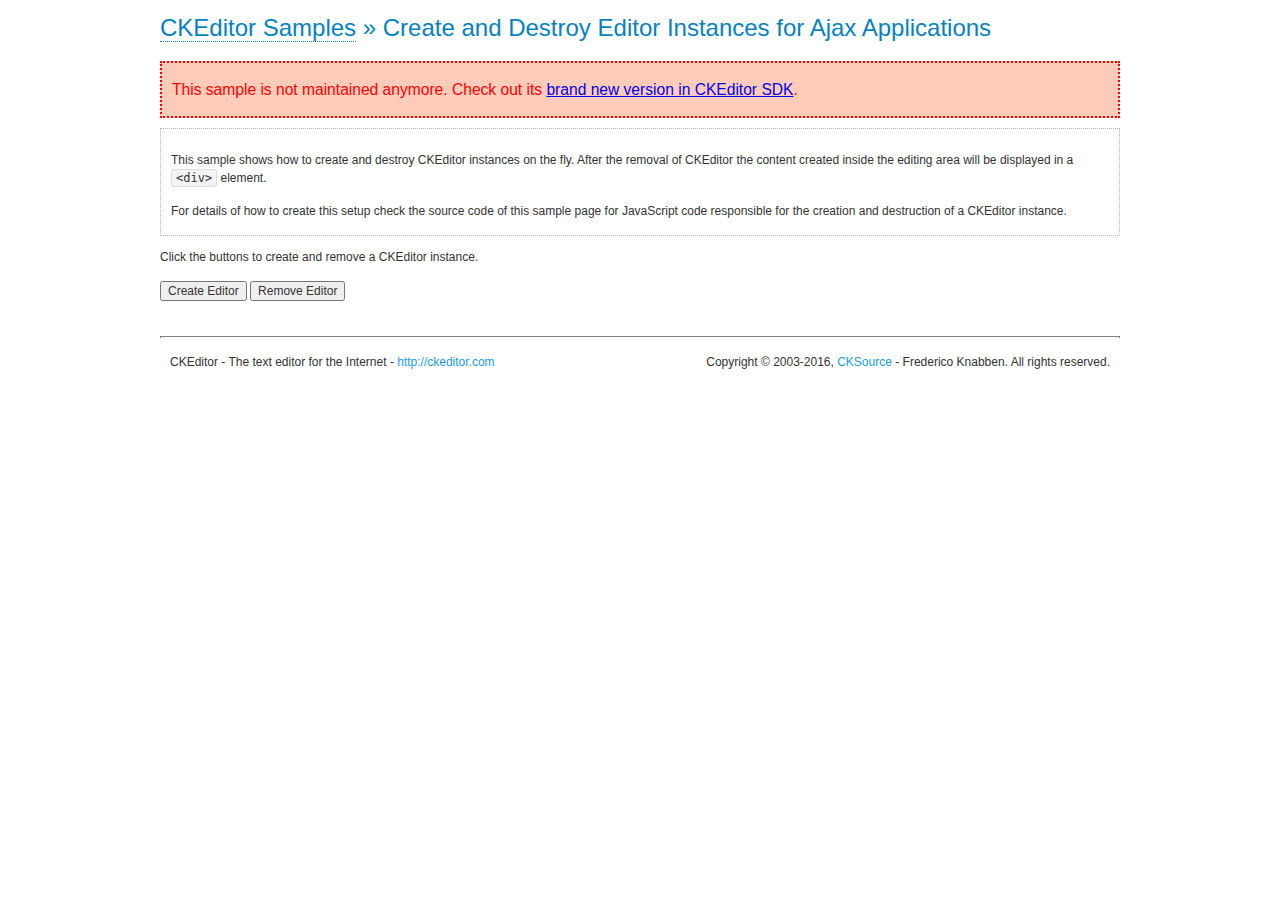
<file: assets/scripts/plugins/ckeditor/samples/old/ajax.html>
<!DOCTYPE html>
<!--
Copyright (c) 2003-2016, CKSource - Frederico Knabben. All rights reserved.
For licensing, see LICENSE.md or http://ckeditor.com/license
-->
<html>
<head>
	<meta charset="utf-8">
	<title>Ajax &mdash; CKEditor Sample</title>
	<script src="../../ckeditor.js"></script>
	<link rel="stylesheet" href="sample.css">
	<script>

		var editor, html = '';

		function createEditor() {
			if ( editor )
				return;

			// Create a new editor inside the <div id="editor">, setting its value to html
			var config = {};
			editor = CKEDITOR.appendTo( 'editor', config, html );
		}

		function removeEditor() {
			if ( !editor )
				return;

			// Retrieve the editor contents. In an Ajax application, this data would be
			// sent to the server or used in any other way.
			document.getElementById( 'editorcontents' ).innerHTML = html = editor.getData();
			document.getElementById( 'contents' ).style.display = '';

			// Destroy the editor.
			editor.destroy();
			editor = null;
		}

	</script>
</head>
<body>
	<h1 class="samples">
		<a href="index.html">CKEditor Samples</a> &raquo; Create and Destroy Editor Instances for Ajax Applications
	</h1>
	<div class="warning deprecated">
		This sample is not maintained anymore. Check out its <a href="http://sdk.ckeditor.com/samples/saveajax.html">brand new version in CKEditor SDK</a>.
	</div>
	<div class="description">
		<p>
			This sample shows how to create and destroy CKEditor instances on the fly. After the removal of CKEditor the content created inside the editing
			area will be displayed in a <code>&lt;div&gt;</code> element.
		</p>
		<p>
			For details of how to create this setup check the source code of this sample page
			for JavaScript code responsible for the creation and destruction of a CKEditor instance.
		</p>
	</div>
	<p>Click the buttons to create and remove a CKEditor instance.</p>
	<p>
		<input onclick="createEditor();" type="button" value="Create Editor">
		<input onclick="removeEditor();" type="button" value="Remove Editor">
	</p>
	<!-- This div will hold the editor. -->
	<div id="editor">
	</div>
	<div id="contents" style="display: none">
		<p>
			Edited Contents:
		</p>
		<!-- This div will be used to display the editor contents. -->
		<div id="editorcontents">
		</div>
	</div>
	<div id="footer">
		<hr>
		<p>
			CKEditor - The text editor for the Internet - <a class="samples" href="http://ckeditor.com/">http://ckeditor.com</a>
		</p>
		<p id="copy">
			Copyright &copy; 2003-2016, <a class="samples" href="http://cksource.com/">CKSource</a> - Frederico
			Knabben. All rights reserved.
		</p>
	</div>
</body>
</html>
</file>
<file: assets/scripts/plugins/ckeditor/samples/css/samples.css>
/**
 * @license Copyright (c) 2003-2016, CKSource - Frederico Knabben. All rights reserved.
 * For licensing, see LICENSE.md or http://ckeditor.com/license
 */
@media (max-width: 900px) {
  .global-is-mobile-hidden {
    display: none !important;
  }
}
article,
aside,
details,
figcaption,
figure,
footer,
header,
hgroup,
main,
menu,
nav,
section {
  display: block;
}
body,
html {
  margin: 0;
  padding: 0;
  font: 16px / 1.8 Arial, 'Helvetica Neue', Helvetica, sans-serif;
  font-weight: 300;
  color: #575757;
}
.grid-width-10 {
  width: 10%;
}
.grid-width-20 {
  width: 20%;
}
.grid-width-30 {
  width: 30%;
}
.grid-width-40 {
  width: 40%;
}
.grid-width-50 {
  width: 50%;
}
.grid-width-60 {
  width: 60%;
}
.grid-width-70 {
  width: 70%;
}
.grid-width-80 {
  width: 80%;
}
.grid-width-90 {
  width: 90%;
}
.grid-width-100 {
  width: 100%;
}
@media (max-width: 900px) {
  .grid-width-10,
  .grid-width-20,
  .grid-width-30,
  .grid-width-40,
  .grid-width-50,
  .grid-width-60,
  .grid-width-70,
  .grid-width-80,
  .grid-width-90,
  .grid-width-100 {
    width: 100%;
  }
}
*[class*="grid-width"] {
  -webkit-box-sizing: border-box;
  -moz-box-sizing: border-box;
  box-sizing: border-box;
  padding-left: 4%;
  padding-right: 4%;
  float: left;
}
*[class*="grid-width"]:after,
.grid-container:after,
*[class*="grid-width"]:before,
.grid-container:before {
  content: '';
  display: block;
  overflow: hidden;
  visibility: hidden;
  font-size: 0;
  line-height: 0;
  width: 0;
  height: 0;
}
*[class*="grid-width"]:after,
.grid-container:after {
  clear: both;
}
.grid-container {
  -webkit-box-sizing: border-box;
  -moz-box-sizing: border-box;
  box-sizing: border-box;
  margin-left: auto;
  margin-right: auto;
}
.grid-container-nested *[class*="grid-width"]:first-child {
  padding-left: 0;
}
.grid-container-nested *[class*="grid-width"]:last-child {
  padding-right: 0;
}
@media (max-width: 900px) {
  .grid-container-nested *[class*="grid-width"]:first-child {
    padding-left: 4%;
  }
  .grid-container-nested *[class*="grid-width"]:last-child {
    padding-right: 4%;
  }
}
.header-a {
  min-height: 140px;
  overflow: hidden;
}
.header-a .header-a-logo {
  margin: 40px 0 0;
}
@media (max-width: 900px) {
  .header-a .header-a-logo {
    text-align: center;
  }
}
.header-a .header-a-logo img {
  border: transparent;
}
.navigation-a {
  height: 30px;
  background: #3D3D3D;
  position: absolute;
  left: 0;
  right: 0;
  top: 0;
  padding: 0;
  overflow: hidden;
}
@media (max-width: 900px) {
  .navigation-a {
    text-align: center;
  }
}
.navigation-a ul {
  list-style: none;
  margin: 0;
  overflow: hidden;
}
.navigation-a ul li,
.navigation-a ul li a {
  display: inline-block;
}
@media (max-width: 900px) {
  .navigation-a ul {
    width: auto;
    text-overflow: ellipsis;
    white-space: nowrap;
    display: inline-block;
    float: none;
  }
  .navigation-a ul:before,
  .navigation-a ul:after {
    display: none;
  }
}
.navigation-a ul.navigation-a-left {
  text-align: left;
}
@media (max-width: 900px) {
  .navigation-a ul.navigation-a-left {
    padding-right: 0;
  }
}
.navigation-a ul.navigation-a-right {
  text-align: right;
}
@media (max-width: 900px) {
  .navigation-a ul.navigation-a-right {
    padding-left: 23px;
  }
}
.navigation-a ul li + li {
  margin-left: 23px;
}
.navigation-a ul li a {
  font-size: 10px;
  font-size: 0.625rem;
  line-height: 18px;
  line-height: 1.13rem;
  line-height: 30px;
  float: left;
  color: #ddd;
  font-weight: bold;
  text-decoration: none;
  text-transform: uppercase;
}
.navigation-a ul li a:hover {
  cursor: pointer;
  color: #fff;
}
.icon-navigation-a-github:before,
.icon-navigation-a-github:after {
  background-image: url("[data-uri]");
}
.navigation-b {
  text-align: right;
  margin: 52px 0 0;
  overflow: visible;
}
@media (max-width: 900px) {
  .navigation-b {
    text-align: center;
    margin-top: 20px;
    padding: 0;
  }
}
.navigation-b ul {
  padding: 0;
  list-style: none;
  margin: 0;
  overflow: visible;
}
.navigation-b ul li,
.navigation-b ul li a {
  display: inline-block;
}
@media (max-width: 900px) {
  .navigation-b ul {
    display: table;
    width: 100%;
    padding-bottom: 1.5em;
  }
}
@media (max-width: 900px) {
  .navigation-b ul li {
    display: table-row;
  }
}
.navigation-b ul li + li {
  margin-left: 20px;
}
@media (max-width: 900px) {
  .navigation-b ul li + li {
    margin-left: 0;
  }
}
.navigation-b ul li a {
  -webkit-box-sizing: border-box;
  -moz-box-sizing: border-box;
  box-sizing: border-box;
  text-transform: uppercase;
  text-decoration: none;
  outline: none;
}
@media (max-width: 900px) {
  .navigation-b ul li a {
    width: 100%;
    -webkit-border-radius: 0;
    -webkit-background-clip: padding-box;
    -moz-border-radius: 0;
    -moz-background-clip: padding;
    border-radius: 0;
    background-clip: padding-box;
  }
}
.footer-a {
  font-size: 13px;
  font-size: 0.8125rem;
  line-height: 23.4px;
  line-height: 1.46rem;
  padding-top: 2.25em;
  padding-bottom: 2.25em;
  overflow: hidden;
  color: #8a8a8a;
}
.footer-a a {
  color: #27C0D8;
  text-decoration: none;
  border-bottom: 1px dotted #27C0D8;
}
.footer-a a:hover {
  color: #23adc2;
}
.footer-a p {
  margin: 0;
  display: inline-block;
  text-align: center;
}
.content {
  font-size: 14px;
  font-size: 0.875rem;
  line-height: 25.2px;
  line-height: 1.57rem;
  overflow: hidden;
  padding-top: 1.5em;
  padding-bottom: 1.5em;
}
.content p {
  margin: 0.75em 0;
}
.content ul,
.content ol,
.content pre,
.content blockquote,
.content textarea:not([class^="cke"]),
.content .cke {
  margin: 1.875em 0;
}
.content code,
.content kbd {
  -webkit-border-radius: 3px;
  -webkit-background-clip: padding-box;
  -moz-border-radius: 3px;
  -moz-background-clip: padding;
  border-radius: 3px;
  background-clip: padding-box;
  padding: 3px 4px;
}
.content pre,
.content code,
.content kbd,
.content blockquote {
  background: #f5f5f5;
}
.content blockquote,
.content pre {
  background: none;
  border-left: 4px solid #27C0D8;
  padding: 1.5em 2.25em;
}
.content p a,
.content ul a,
.content ol a,
.content blockquote a,
.content h1 a,
.content h2 a,
.content h3 a,
.content h4 a,
.content h5 a {
  color: #27C0D8;
  text-decoration: none;
  border-bottom: 1px dotted #27C0D8;
}
.content p a:hover,
.content ul a:hover,
.content ol a:hover,
.content blockquote a:hover,
.content h1 a:hover,
.content h2 a:hover,
.content h3 a:hover,
.content h4 a:hover,
.content h5 a:hover {
  color: #23adc2;
}
.content h1,
.content h2,
.content h3,
.content h4,
.content h5 {
  color: #000;
  font-weight: 100;
}
.content h1 code,
.content h2 code,
.content h3 code,
.content h4 code,
.content h5 code,
.content h1 kbd,
.content h2 kbd,
.content h3 kbd,
.content h4 kbd,
.content h5 kbd {
  font-size: inherit;
}
.content h1 a.content-heading-anchor,
.content h2 a.content-heading-anchor,
.content h3 a.content-heading-anchor,
.content h4 a.content-heading-anchor,
.content h5 a.content-heading-anchor {
  font-weight: 100;
  vertical-align: middle;
  opacity: 0;
  border: 0;
}
.content h1:hover a.content-heading-anchor,
.content h2:hover a.content-heading-anchor,
.content h3:hover a.content-heading-anchor,
.content h4:hover a.content-heading-anchor,
.content h5:hover a.content-heading-anchor {
  opacity: 1;
}
.content h1:target a,
.content h2:target a,
.content h3:target a,
.content h4:target a,
.content h5:target a {
  -webkit-animation: targetLinkOpacity 0.5s linear alternate;
  -moz-animation: targetLinkOpacity 0.5s linear alternate;
  -o-animation: targetLinkOpacity 0.5s linear alternate;
  animation: targetLinkOpacity 0.5s linear alternate;
  opacity: 1;
}
.content input,
.content select,
.content textarea:not([class^="cke"]) {
  -webkit-border-radius: 3px;
  -webkit-background-clip: padding-box;
  -moz-border-radius: 3px;
  -moz-background-clip: padding;
  border-radius: 3px;
  background-clip: padding-box;
  -webkit-box-shadow: inset 0 1px 1px rgba(0, 0, 0, 0.08);
  -moz-box-shadow: inset 0 1px 1px rgba(0, 0, 0, 0.08);
  box-shadow: inset 0 1px 1px rgba(0, 0, 0, 0.08);
  font: inherit;
  color: inherit;
  border: 1px solid #D9D9D9;
  padding: .2em .5em;
}
.content input:focus,
.content select:focus,
.content textarea:not([class^="cke"]):focus {
  border-color: #66afe9;
  outline: 0;
  -webkit-box-shadow: inset 0 1px 1px rgba(0, 0, 0, 0.08), 0 0 8px #93c6ef;
  -moz-box-shadow: inset 0 1px 1px rgba(0, 0, 0, 0.08), 0 0 8px #93c6ef;
  box-shadow: inset 0 1px 1px rgba(0, 0, 0, 0.08), 0 0 8px #93c6ef;
}
.content abbr {
  border-bottom: 1px dotted #666;
  cursor: pointer;
}
.content blockquote {
  font-style: italic;
  font-family: Georgia, Times, "Times New Roman", serif;
  font-size: 16px;
  font-size: 1rem;
  line-height: 28.8px;
  line-height: 1.8rem;
}
.content em {
  font-style: italic;
}
.content h1 {
  font-size: 36px;
  font-size: 2.25rem;
  line-height: 64.8px;
  line-height: 4.05rem;
  margin: 1.125em 0 0;
}
.content h2 {
  font-size: 27.2px;
  font-size: 1.7rem;
  line-height: 48.96px;
  line-height: 3.06rem;
  margin: 0.9em 0 0;
}
.content h3 {
  font-size: 24px;
  font-size: 1.5rem;
  line-height: 43.2px;
  line-height: 2.7rem;
  font-weight: 500;
  margin: 0.75em 0 0;
}
.content h4 {
  font-size: 19.2px;
  font-size: 1.2rem;
  line-height: 34.56px;
  line-height: 2.16rem;
  font-weight: 500;
  margin: 0.75em 0 0;
}
.content h5 {
  font-size: 17.6px;
  font-size: 1.1rem;
  line-height: 31.68px;
  line-height: 1.98rem;
  font-weight: 500;
  margin: 0.75em 0 0;
}
.content hr {
  border: 0;
  border-top: 4px solid #D9D9D9;
  margin: 1.5em 0;
}
.content input[type="text"] {
  height: 1.8em;
  line-height: 1.8em;
}
.content input[type="button"] {
  -webkit-appearance: button;
  -moz-appearance: button;
  appearance: button;
}
.content kbd {
  font-size: 12px;
  font-size: 0.75rem;
  line-height: 21.6px;
  line-height: 1.35rem;
  font-family: Arial, 'Helvetica Neue', Helvetica, sans-serif;
  padding: 2px 6px;
  -webkit-box-shadow: 0 0 4px #fff inset, 0 2px 0 #D9D9D9;
  -moz-box-shadow: 0 0 4px #fff inset, 0 2px 0 #D9D9D9;
  box-shadow: 0 0 4px #fff inset, 0 2px 0 #D9D9D9;
}
.content p img {
  vertical-align: middle;
}
.content p pre {
  padding: 1.5em;
}
.content pre {
  padding: 0;
  border: 0;
  tab-size: 4;
  -o-tab-size: 4;
  -moz-tab-size: 4;
}
.content pre,
.content code {
  font-size: 11.89px;
  font-size: 0.743rem;
  line-height: 21.4px;
  line-height: 1.34rem;
  font-family: Consolas, Menlo, Monaco, Lucida Console, Liberation Mono, DejaVu Sans Mono, Bitstream Vera Sans Mono, Courier New, monospace, serif;
}
.content pre a,
.content code a {
  border: 0;
}
.content pre code {
  padding: 0.75em;
  display: block;
}
.content strong {
  color: #000;
}
.content ul ul,
.content ol ul,
.content ul ol,
.content ol ol {
  margin: 0.75em 0;
}
.content ul li,
.content ol li {
  font-size: 14px;
  font-size: 0.875rem;
  line-height: 30.24px;
  line-height: 1.89rem;
}
.content textarea:not([class^="cke"]) {
  width: 100%;
}
.content div.todo {
  border: 2px dotted #444;
  padding: 10px;
  margin: 60px 0 10px 0;
  /* Remove me some day */
}
.content div.todo:before {
  content: "TODO";
  font-weight: bold;
}
body a.button-a,
body button.button-a,
body input.button-a {
  -webkit-border-radius: 3px;
  -webkit-background-clip: padding-box;
  -moz-border-radius: 3px;
  -moz-background-clip: padding;
  border-radius: 3px;
  background-clip: padding-box;
  font-size: 14px;
  font-size: 0.875rem;
  line-height: 25.2px;
  line-height: 1.57rem;
  height: 36px;
  line-height: 36px;
  padding: 0 1.1em;
  font-weight: 700;
  color: #3e3e3e;
  white-space: nowrap;
  text-decoration: none;
  display: inline-block;
  cursor: pointer;
  border: 0;
  vertical-align: middle;
  margin: 1px 0;
  background: transparent;
}
body a.button-a.icon-pos-left,
body button.button-a.icon-pos-left,
body input.button-a.icon-pos-left {
  padding-left: .8em;
}
body a.button-a.icon-pos-right,
body button.button-a.icon-pos-right,
body input.button-a.icon-pos-right {
  padding-right: .8em;
}
body a.button-a.button-a-no-text,
body button.button-a.button-a-no-text,
body input.button-a.button-a-no-text {
  -webkit-border-radius: 100px;
  -webkit-background-clip: padding-box;
  -moz-border-radius: 100px;
  -moz-background-clip: padding;
  border-radius: 100px;
  background-clip: padding-box;
  width: 36px;
  padding: 0;
  text-indent: -999px;
  overflow: hidden;
  position: relative;
  text-align: center;
}
body a.button-a.button-a-no-text:before,
body button.button-a.button-a-no-text:before,
body input.button-a.button-a-no-text:before {
  position: absolute;
  left: 50%;
  top: 50%;
  margin: -9px 0 0 -9px;
}
@media (max-width: 900px) {
  body a.button-a.button-a-mobile-collapsed,
  body button.button-a.button-a-mobile-collapsed,
  body input.button-a.button-a-mobile-collapsed {
    -webkit-border-radius: 100px;
    -webkit-background-clip: padding-box;
    -moz-border-radius: 100px;
    -moz-background-clip: padding;
    border-radius: 100px;
    background-clip: padding-box;
    width: 36px;
    padding: 0;
    text-indent: -999px;
    overflow: hidden;
    position: relative;
    text-align: center;
  }
  body a.button-a.button-a-mobile-collapsed:before,
  body button.button-a.button-a-mobile-collapsed:before,
  body input.button-a.button-a-mobile-collapsed:before {
    position: absolute;
    left: 50%;
    top: 50%;
    margin: -9px 0 0 -9px;
  }
  body a.button-a.button-a-mobile-collapsed:before,
  body button.button-a.button-a-mobile-collapsed:before,
  body input.button-a.button-a-mobile-collapsed:before {
    position: absolute;
    left: 50%;
    top: 50%;
    margin: -9px 0 0 -9px;
  }
}
body a.button-a:active,
body button.button-a:active,
body input.button-a:active,
body a.button-a:hover,
body button.button-a:hover,
body input.button-a:hover {
  color: #fff;
  background: #23adc2;
}
body a.button-a:focus,
body button.button-a:focus,
body input.button-a:focus {
  border-color: #66afe9;
  outline: 0;
  -webkit-box-shadow: inset 0 1px 1px rgba(0, 0, 0, 0.075), 0 0 8px #93c6ef;
  -moz-box-shadow: inset 0 1px 1px rgba(0, 0, 0, 0.075), 0 0 8px #93c6ef;
  box-shadow: inset 0 1px 1px rgba(0, 0, 0, 0.075), 0 0 8px #93c6ef;
}
body a.button-a-soft,
body button.button-a-soft,
body input.button-a-soft {
  background: #e7e7e7;
}
body a.button-a-soft:active,
body button.button-a-soft:active,
body input.button-a-soft:active,
body a.button-a-soft:hover,
body button.button-a-soft:hover,
body input.button-a-soft:hover {
  color: #3e3e3e;
  background: #cecece;
}
body a.button-a-background,
body button.button-a-background,
body input.button-a-background,
body a.navigation-b ul li a:hover,
body button.navigation-b ul li a:hover,
body input.navigation-b ul li a:hover {
  color: #fff;
  background: #27C0D8;
}
body a.button-a-background:active,
body button.button-a-background:active,
body input.button-a-background:active,
body a.button-a-background:hover,
body button.button-a-background:hover,
body input.button-a-background:hover,
body a.navigation-b ul li a:hover:active,
body button.navigation-b ul li a:hover:active,
body input.navigation-b ul li a:hover:active,
body a.navigation-b ul li a:hover:hover,
body button.navigation-b ul li a:hover:hover,
body input.navigation-b ul li a:hover:hover {
  color: #fff;
  background: #23adc2;
}
.balloon-a {
  font-size: 12px;
  font-size: 0.75rem;
  line-height: 21.6px;
  line-height: 1.35rem;
  -webkit-border-radius: 3px;
  -webkit-background-clip: padding-box;
  -moz-border-radius: 3px;
  -moz-background-clip: padding;
  border-radius: 3px;
  background-clip: padding-box;
  border-bottom: 3px solid #d4d4d4;
  background: #ebebeb;
  display: inline-block;
  white-space: nowrap;
  padding: .4em 1.2em .2em;
  font-weight: 700;
  position: relative;
  z-index: 1000;
  text-transform: none;
  color: #575757;
}
.balloon-a:hover {
  color: #575757;
}
.balloon-a:before {
  content: '';
  width: 0;
  height: 0;
  border-style: solid;
  position: absolute;
}
.balloon-a-ne:before,
.balloon-a-nw:before {
  top: -13px;
  border-width: 0 9px 15.6px 9px;
  border-color: transparent transparent #ebebeb transparent;
}
.balloon-a-se:before,
.balloon-a-sw:before {
  bottom: -13px;
  border-width: 15.6px 9px 0 9px;
  border-color: #ebebeb transparent transparent transparent;
}
.balloon-a-nw:before,
.balloon-a-sw:before {
  left: 20px;
}
.balloon-a-ne:before,
.balloon-a-se:before {
  right: 20px;
}
.icon-pos-left:before,
.icon-pos-right:after {
  content: '';
  display: inline-block;
  width: 18px;
  height: 18px;
  vertical-align: middle;
  background-repeat: no-repeat;
}
.icon-pos-left:before {
  margin-right: 10px;
}
.icon-pos-right:after {
  margin-left: 10px;
}
.icon-download:before,
.icon-download:after {
  background-image: url("[data-uri]");
}
.icon-question-mark:before,
.icon-question-mark:after {
  background-image: url("[data-uri]");
}
.icon-close:before,
.icon-close:after {
  background-image: url("[data-uri]");
}
.ie8 .switch > * {
  vertical-align: middle;
}
.ie8 .switch input[type="radio"] {
  margin: 0 0.25em;
  display: inline-block;
}
.ie8 .switch label {
  margin-left: 0 !important;
  margin-right: 0 !important;
}
.ie8 .switch label[data-for="1"] {
  float: left;
}
.ie8 .switch label[data-for="2"] {
  float: right;
}
.ie8 .switch .switch-inner {
  display: none;
}
.switch {
  font-size: 14px;
  font-size: 0.875rem;
  line-height: 25.2px;
  line-height: 1.57rem;
  font-weight: bold;
  background-color: #27C0D8;
  overflow: hidden;
  display: inline-block;
  padding: 0.75em 0.25em;
  color: #fff;
  -webkit-border-radius: 3px;
  -webkit-background-clip: padding-box;
  -moz-border-radius: 3px;
  -moz-background-clip: padding;
  border-radius: 3px;
  background-clip: padding-box;
  position: relative;
}
.switch input[type="radio"] {
  display: none;
}
.switch label {
  position: relative;
  z-index: 2;
  float: left;
  cursor: pointer;
  padding: 0 0.75em;
}
.switch label:hover {
  text-decoration: underline;
}
.switch .switch-inner {
  float: left;
  background-color: #FFF;
  height: 1.5em;
  width: 4.125em;
  padding: 2px;
  margin: 0 0.25em;
  -webkit-border-radius: 5.5px;
  -webkit-background-clip: padding-box;
  -moz-border-radius: 5.5px;
  -moz-background-clip: padding;
  border-radius: 5.5px;
  background-clip: padding-box;
}
.switch .switch-inner .handler {
  overflow: hidden;
  position: relative;
  display: block;
  height: 1.5em;
  width: 1.5em;
  background: #25b4cb;
  -webkit-border-radius: 4.5px;
  -webkit-background-clip: padding-box;
  -moz-border-radius: 4.5px;
  -moz-background-clip: padding;
  border-radius: 4.5px;
  background-clip: padding-box;
}
.switch .switch-inner .handler:before {
  content: '';
  display: block;
  position: absolute;
  top: 0;
  right: 0;
  bottom: 3px;
  left: 0;
  background-color: #34c4da;
  -webkit-border-bottom-left-radius: 4.5px;
  -moz-border-radius-bottomleft: 4.5px;
  border-bottom-left-radius: 4.5px;
  -webkit-border-bottom-right-radius: 4.5px;
  -webkit-background-clip: padding-box;
  -moz-border-radius-bottomright: 4.5px;
  -moz-background-clip: padding;
  border-bottom-right-radius: 4.5px;
  background-clip: padding-box;
}
.switch:hover .switch-inner .handler:before {
  background: #45c9dd;
}
.switch input[data-num="2"]:checked ~ .switch-inner > .handler {
  margin-left: auto;
}
.switch input[data-num="2"]:checked ~ label[data-for="1"] {
  padding-right: 5.125em;
  margin-right: -4.375em;
}
.switch input[data-num="1"]:checked ~ label[data-for="2"] {
  padding-left: 5.125em;
  margin-left: -4.375em;
}
.toggler {
  -webkit-user-select: none;
  -moz-user-select: none;
  -ms-user-select: none;
  user-select: none;
}
.toggler label {
  cursor: pointer;
}
.toggler [data-collapse] {
  display: inherit;
}
.toggler [data-expand] {
  display: none;
}
.toggler.collapsed [data-collapse] {
  display: none;
}
.toggler.collapsed [data-expand] {
  display: inherit;
}
.toggler-container {
  overflow: hidden;
}
.toggler-container.collapsed {
  height: 0;
}
.icon-toggler-expanded:before,
.icon-toggler-collapsed:before,
.icon-toggler-expanded:after,
.icon-toggler-collapsed:after {
  background-image: url("[data-uri]");
}
.icon-toggler-expanded.icon-light:before,
.icon-toggler-collapsed.icon-light:before,
.icon-toggler-expanded.icon-light:after,
.icon-toggler-collapsed.icon-light:after {
  background-image: url("[data-uri]");
}
.icon-toggler-expanded:before,
.icon-toggler-expanded:after {
  background-position: top left;
}
.icon-toggler-collapsed:before,
.icon-toggler-collapsed:after {
  background-position: bottom left;
}
.modal {
  padding: 20px;
  border-radius: 3px;
  background-color: white;
  max-width: 700px;
  -webkit-box-sizing: border-box;
  -moz-box-sizing: border-box;
  box-sizing: border-box;
  width: 80% !important;
  top: 50% !important;
  -webkit-transform: translate(-50%, -50%) !important;
  -moz-transform: translate(-50%, -50%) !important;
  -o-transform: translate(-50%, -50%) !important;
  -ms-transform: translate(-50%, -50%) !important;
  transform: translate(-50%, -50%) !important;
}
.modal-close {
  -webkit-border-radius: 100px;
  -webkit-background-clip: padding-box;
  -moz-border-radius: 100px;
  -moz-background-clip: padding;
  border-radius: 100px;
  background-clip: padding-box;
  cursor: pointer;
  height: 18px;
  width: 18px;
  position: absolute;
  top: 10px;
  right: 10px;
  font-size: 17px;
  text-align: center;
  line-height: 19px;
  background: #cccccc;
}
main .grid-container,
header .grid-container,
.navigation-a > div,
footer > div {
  max-width: 968px;
}
.header-a {
  margin-top: 30px;
}
.footer-a {
  border-top: 1px solid #D9D9D9;
}
.adjoined-top {
  background-color: #27C0D8;
  color: #fff;
}
.adjoined-top .content h1,
.adjoined-top .content h2,
.adjoined-top .content h3,
.adjoined-top .content h4,
.adjoined-top .content h5 {
  color: #fff;
}
.adjoined-top .content p {
  font-size: 18px;
  font-size: 1.125rem;
  line-height: 32.4px;
  line-height: 2.02rem;
  font-weight: 100;
}
.adjoined-top .content p a {
  text-decoration: none;
  border-bottom: 1px dotted #fff;
  color: inherit;
}
.adjoined-top .content p a:hover {
  color: #e6e6e6;
}
.adjoined-top .content button {
  color: #fff;
}
.adjoined-top .content strong {
  color: #fff;
}
.adjoined-top .content code {
  font-size: inherit;
  color: #27C0D8;
}
.adjoined-bottom {
  position: relative;
}
.adjoined-bottom:before {
  z-index: -1;
  content: '';
  background: #27C0D8;
  position: absolute;
  top: 0;
  left: 0;
  right: 0;
  height: 50%;
}
main .grid-container,
header .grid-container,
.navigation-a > div,
footer > div {
  max-width: 1052px;
}
main .grid-container.freed-width {
  max-width: none;
}
.switch {
  background: #25b4cb;
  float: right;
  overflow: visible;
}
.switch .balloon-a {
  position: absolute;
  top: -40px;
  right: 50%;
  margin-right: -15px;
  background: #FFEFC1;
  border-bottom-color: #DCDCA4;
}
.switch .balloon-a:before {
  border-color: #FFEFC1 transparent transparent transparent;
}
#toolbar .editors-container {
  overflow: hidden;
  height: 0;
  transition: height 200ms;
}
#toolbar .editors-container.active {
  height: auto;
}
#main #editor {
  background: #FFF;
  padding: 2% 4%;
  border: dashed 5px #27C0D8;
}
#main .adjoined-top:before {
  height: 335px;
}
#toolbar .adjoined-top:before {
  height: 219px;
}
#toolbar .adjoined-top .grid-container-nested {
  height: 147px;
}
.content .grid-switch-magic {
  margin: 3.5em 0 0;
}
#info-box {
  padding-bottom: 0;
}
#info-box > div {
  width: 100%;
  text-align: right;
}
#info-box > div .toggler {
  padding-right: 0;
}
#info-box > div .toggler:hover {
  background: transparent;
  color: #000;
}
#info-box > div .toggler:hover > label {
  text-decoration: underline;
}
#info-box > div h2 {
  float: left;
  margin-top: 0;
}
#info-box > div#instructions-container {
  text-align: left;
}
#toolbarModifierWrapper {
  overflow: hidden;
  height: 0;
  opacity: 0;
  transition: height 200ms;
}
#toolbarModifierWrapper.active {
  height: auto;
  opacity: 1;
}
header {
  overflow: visible;
}
header div.grid-container {
  overflow: visible;
}
header .navigation-b {
  overflow: visible;
}
header .navigation-b ul {
  overflow: visible;
}
header .navigation-b a {
  position: relative;
}
header .balloon-a {
  position: absolute;
  top: 48px;
  left: 50%;
  margin-left: -35px;
}
@media (max-width: 1140px) {
  header .balloon-a {
    left: auto;
    margin-left: auto;
    right: 50%;
    margin-right: -35px;
  }
  header .balloon-a:before {
    left: auto;
    right: 22px;
  }
}
@media (max-width: 900px) {
  header .balloon-a {
    display: none;
  }
}
#toolbar .cke_toolbar {
  pointer-events: none;
  -webkit-user-select: none;
  -moz-user-select: none;
  -ms-user-select: none;
  user-select: none;
  cursor: default;
}
.some-toolbar-active .cke_toolbar {
  zoom: 1;
  filter: alpha(opacity=50);
  -webkit-opacity: 0.5;
  -moz-opacity: 0.5;
  opacity: 0.5;
}
.cke_toolbar.active {
  position: relative;
  zoom: 1;
  filter: alpha(opacity=100);
  -webkit-opacity: 1;
  -moz-opacity: 1;
  opacity: 1;
}
.cke_toolbar.active:after {
  content: '';
  display: block;
  position: absolute;
  top: 0;
  right: 6px;
  bottom: 5px;
  left: 0;
  -webkit-border-radius: 5px;
  -webkit-background-clip: padding-box;
  -moz-border-radius: 5px;
  -moz-background-clip: padding;
  border-radius: 5px;
  background-clip: padding-box;
  -webkit-box-shadow: 0px 0px 15px 3px #fff4b0;
  -moz-box-shadow: 0px 0px 15px 3px #fff4b0;
  box-shadow: 0px 0px 15px 3px #fff4b0;
}
.cke_toolbar.active .cke_toolgroup {
  -webkit-box-shadow: none;
  -moz-box-shadow: none;
  box-shadow: none;
  border-color: #e3c300;
}
.cke_toolbar.active .cke_combo,
.cke_toolbar.active .cke_toolgroup {
  position: relative;
  z-index: 2;
}
.cke_toolbar.active .cke_combo_button {
  -webkit-box-shadow: none;
  -moz-box-shadow: none;
  box-shadow: none;
}
.unselectable {
  -webkit-user-select: none;
  -moz-user-select: none;
  -ms-user-select: none;
  user-select: none;
}
.toolbar {
  padding: 5px 0;
  margin-bottom: 2.4em;
  overflow: hidden;
  background: #fff;
}
.toolbar button.button-a.cke_button {
  cursor: pointer;
  display: inline-block;
  padding: 4px 6px;
  outline: 0;
  border: 1px solid #a6a6a6;
}
.toolbar button.button-a.hidden {
  display: none;
}
.toolbar button.button-a.left {
  float: left;
  margin-right: 8px;
}
.toolbar button.button-a.right {
  float: right;
  margin-left: 8px;
}
.toolbar button.button-a .highlight {
  color: #ffefc1;
}
.configContainer.hidden,
.toolbarModifier.hidden,
.toolbarModifier-hints.hidden {
  display: none;
}
.toolbarModifier :focus,
.toolbar button:focus,
.configContainer textarea.configCode:focus {
  outline: none;
}
div.toolbarModifier {
  padding: 0;
  overflow: hidden;
  width: 100%;
  position: relative;
  display: table;
  border-collapse: collapse;
}
div.toolbarModifier ::-moz-focus-inner {
  border: 0;
}
div.toolbarModifier .empty {
  display: none;
}
div.toolbarModifier.empty-visible .empty {
  display: table-row;
  zoom: 1;
  filter: alpha(opacity=60);
  -webkit-opacity: 0.6;
  -moz-opacity: 0.6;
  opacity: 0.6;
}
div.toolbarModifier .empty > p {
  line-height: 31px;
}
div.toolbarModifier > ul {
  padding: 0;
  margin: 0;
  border-top: 1px solid #ccc;
  width: 100%;
}
div.toolbarModifier > ul[data-type="table-header"] {
  display: table-header-group;
}
div.toolbarModifier > ul[data-type="table-body"] {
  display: table-row-group;
}
div.toolbarModifier > ul p {
  padding: 0;
  margin: 0;
}
div.toolbarModifier > ul > li {
  display: table-row;
}
div.toolbarModifier > ul > li[data-type="header"] {
  font-weight: bold;
  user-select: none;
  cursor: default;
}
div.toolbarModifier > ul > li[data-type="group"],
div.toolbarModifier > ul > li[data-type="separator"] {
  border-bottom: 1px solid #ccc;
}
div.toolbarModifier > ul > li[data-type="subgroup"] {
  border-top: 1px solid #eee;
}
div.toolbarModifier > ul > li[data-type="subgroup"]:first-child {
  border-top: none;
}
div.toolbarModifier > ul > li[data-type="group"].active,
div.toolbarModifier > ul > li[data-type="group"]:hover,
div.toolbarModifier > ul > li[data-type="separator"].active,
div.toolbarModifier > ul > li[data-type="separator"]:hover {
  overflow: hidden;
  z-index: 2;
}
div.toolbarModifier > ul > li[data-type="group"].active,
div.toolbarModifier > ul > li[data-type="separator"].active,
div.toolbarModifier > ul > li[data-type="group"].active:hover,
div.toolbarModifier > ul > li[data-type="separator"].active:hover {
  background: #f0fafb;
}
div.toolbarModifier > ul > li[data-type="group"]:hover,
div.toolbarModifier > ul > li[data-type="separator"]:hover {
  background: #fffbe3;
}
div.toolbarModifier > ul > li[data-type="separator"] {
  background: #f5f5f5;
}
div.toolbarModifier > ul > li[data-type="separator"]:after {
  content: '';
  width: 100%;
}
div.toolbarModifier > ul > li[data-type="separator"] > p {
  padding: 2px 5px;
}
div.toolbarModifier > ul > li > p,
div.toolbarModifier > ul > li > ul {
  display: table-cell;
  vertical-align: middle;
}
div.toolbarModifier > ul > li p {
  padding-left: 5px;
  min-width: 200px;
}
div.toolbarModifier > ul > li p span {
  white-space: nowrap;
  cursor: default;
}
div.toolbarModifier > ul > li p span button {
  font-size: 12.666px;
  margin-right: 5px;
  cursor: pointer;
  background: #fff;
  -webkit-border-radius: 5px;
  -webkit-background-clip: padding-box;
  -moz-border-radius: 5px;
  -moz-background-clip: padding;
  border-radius: 5px;
  background-clip: padding-box;
  border: 1px solid #bbb;
  padding: 0 7px;
  line-height: 12px;
  height: 20px;
}
div.toolbarModifier > ul > li p span button:not(.disabled):hover,
div.toolbarModifier > ul > li p span button:not(.disabled):focus {
  color: #fff;
  background-color: #454545;
  border-color: transparent;
}
div.toolbarModifier > ul > li p span button.move.disabled {
  cursor: default;
  zoom: 1;
  filter: alpha(opacity=20);
  -webkit-opacity: 0.2;
  -moz-opacity: 0.2;
  opacity: 0.2;
}
div.toolbarModifier > ul > li ul {
  border-collapse: collapse;
  padding: 0;
  width: 100%;
}
div.toolbarModifier > ul > li ul li {
  display: table-row;
  list-style-type: none;
  line-height: 1;
}
div.toolbarModifier > ul > li ul li[data-type="subgroup"] {
  border-top: 1px solid #ddd;
}
div.toolbarModifier > ul > li ul li[data-type="subgroup"]:first-child {
  border-top: 0;
}
div.toolbarModifier > ul > li ul li[data-type="subgroup"] [data-type="button"] {
  -webkit-border-radius: 3px;
  -webkit-background-clip: padding-box;
  -moz-border-radius: 3px;
  -moz-background-clip: padding;
  border-radius: 3px;
  background-clip: padding-box;
  padding: 0 2px;
}
div.toolbarModifier > ul > li ul li[data-type="subgroup"] [data-type="button"]:focus {
  background: rgba(0, 0, 0, 0.04);
}
div.toolbarModifier > ul > li ul li[data-type="subgroup"] [data-type="button"] input {
  vertical-align: middle;
}
div.toolbarModifier > ul > li ul li > p,
div.toolbarModifier > ul > li ul li > ul {
  display: table-cell;
  vertical-align: middle;
}
div.toolbarModifier > ul > li ul li ul {
  padding: 0;
}
div.toolbarModifier > ul > li ul li ul li {
  padding: 0;
  display: inline-block;
  cursor: pointer;
  margin: 2px 5px 2px 0;
}
div.toolbarModifier > ul > li ul li ul li .cke_combo_text {
  cursor: pointer;
  white-space: nowrap;
}
div.toolbarModifier > ul > li ul li ul li .cke_toolgroup,
div.toolbarModifier > ul > li ul li ul li .cke_combo_button {
  cursor: pointer;
  margin: 0;
  vertical-align: middle;
  border: 1px solid #ddd;
  font-size: 11.41px;
  font-size: 0.713rem;
  line-height: 20.54px;
  line-height: 1.28rem;
}
div.toolbarModifier > .codemirror-wrapper {
  overflow-y: auto;
}
div.toolbarModifier-hints {
  float: right;
  width: 350px;
  min-width: 150px;
  overflow-y: auto;
  margin-left: 1.5em;
}
div.toolbarModifier-hints h3 {
  font-size: 18.08px;
  font-size: 1.13rem;
  line-height: 32.54px;
  line-height: 2.03rem;
  padding: 0.36em 1.5em;
  background: #f5f5f5;
  border-bottom: 1px solid #ddd;
  margin-top: 0;
  margin-bottom: 1.2em;
}
div.toolbarModifier-hints dl {
  margin-bottom: 1.2em;
  overflow: hidden;
}
div.toolbarModifier-hints dl .list-header {
  font-weight: bold;
  border: 0;
  padding-bottom: 0.6em;
}
div.toolbarModifier-hints dl > p {
  text-align: center;
}
div.toolbarModifier-hints dl dt {
  float: left;
  width: 9em;
  clear: both;
  text-align: right;
  border-top: 1px solid #ddd;
  padding-left: 1.5em;
  padding-right: .1em;
  -webkit-box-sizing: border-box;
  -moz-box-sizing: border-box;
  box-sizing: border-box;
}
div.toolbarModifier-hints dl dt code {
  background: none;
  border: none;
  vertical-align: middle;
}
div.toolbarModifier-hints dl dd {
  margin-left: 10em;
  clear: right;
  padding-right: 1.5em;
}
div.toolbarModifier-hints dl dd code {
  line-height: 2.2em;
}
div.toolbarModifier-hints dl dd:after {
  content: '\00a0';
  display: block;
  clear: left;
  float: right;
  height: 0;
  width: 0;
}
.toolbarModifier-hints,
.configContainer textarea.configCode,
.CodeMirror {
  -webkit-border-radius: 3px;
  -webkit-background-clip: padding-box;
  -moz-border-radius: 3px;
  -moz-background-clip: padding;
  border-radius: 3px;
  background-clip: padding-box;
  border: 1px solid #ccc;
  font-size: 13.01px;
  font-size: 0.813rem;
  line-height: 23.42px;
  line-height: 1.46rem;
}
.configContainer textarea.configCode,
.CodeMirror pre,
.CodeMirror-linenumber {
  font-size: 13.01px;
  font-size: 0.813rem;
  line-height: 23.42px;
  line-height: 1.46rem;
  font-family: Consolas, Menlo, Monaco, Lucida Console, Liberation Mono, DejaVu Sans Mono, Bitstream Vera Sans Mono, Courier New, monospace, serif;
}
.CodeMirror pre {
  border: none;
  padding: 0;
  margin: 0;
}
.configContainer textarea.configCode {
  -webkit-box-sizing: border-box;
  -moz-box-sizing: border-box;
  box-sizing: border-box;
  color: #575757;
  padding: 10px;
  width: 100%;
  min-height: 500px;
  margin: 0;
  resize: none;
  outline: none;
  -moz-tab-size: 4;
  tab-size: 4;
  white-space: pre;
  word-wrap: normal;
  overflow: auto;
}
.CodeMirror-hints.toolbar-modifier {
  padding: 0;
  color: #575757;
  font-size: 14px;
  font-size: 0.875rem;
  line-height: 25.2px;
  line-height: 1.57rem;
  font-family: Consolas, Menlo, Monaco, Lucida Console, Liberation Mono, DejaVu Sans Mono, Bitstream Vera Sans Mono, Courier New, monospace, serif;
}
.CodeMirror-hints.toolbar-modifier .CodeMirror-hint-active {
  color: #575757;
  background: #f0fafb;
}
.CodeMirror-hints.toolbar-modifier > li:hover {
  background: #fffbe3;
}
/* Text modifier */
#toolbarModifierWrapper {
  margin-bottom: 1.2em;
}
#toolbarModifierWrapper .invalid .CodeMirror {
  background: #fff8f8;
  border-color: red;
}
#toolbarModifierWrapper .CodeMirror {
  height: auto;
  padding: 0 0.6em;
}
.staticContainer {
  position: fixed;
  top: 0;
  width: 100%;
  z-index: 10;
}
.staticContainer > .grid-container {
  max-width: 1052px;
}
.staticContainer > .grid-container .inner {
  background: #fff;
}
.staticContainer > .grid-container .inner .toolbar {
  margin-bottom: 0;
}
#help {
  position: relative;
  top: -15px;
  left: -5px;
}
#help-content {
  display: none;
}
/*# sourceMappingURL=[data-uri] */
</file>
<file: assets/scripts/plugins/ckeditor/samples/toolbarconfigurator/lib/codemirror/neo.css>
/* neo theme for codemirror */

/* Color scheme */

.cm-s-neo.CodeMirror {
  background-color:#ffffff;
  color:#2e383c;
  line-height:1.4375;
}
.cm-s-neo .cm-comment {color:#75787b}
.cm-s-neo .cm-keyword, .cm-s-neo .cm-property {color:#1d75b3}
.cm-s-neo .cm-atom,.cm-s-neo .cm-number {color:#75438a}
.cm-s-neo .cm-node,.cm-s-neo .cm-tag {color:#9c3328}
.cm-s-neo .cm-string {color:#b35e14}
.cm-s-neo .cm-variable,.cm-s-neo .cm-qualifier {color:#047d65}


/* Editor styling */

.cm-s-neo pre {
  padding:0;
}

.cm-s-neo .CodeMirror-gutters {
  border:none;
  border-right:10px solid transparent;
  background-color:transparent;
}

.cm-s-neo .CodeMirror-linenumber {
  padding:0;
  color:#e0e2e5;
}

.cm-s-neo .CodeMirror-guttermarker { color: #1d75b3; }
.cm-s-neo .CodeMirror-guttermarker-subtle { color: #e0e2e5; }
</file>
<file: assets/scripts/plugins/ckeditor/samples/old/sample.css>
/*
Copyright (c) 2003-2016, CKSource - Frederico Knabben. All rights reserved.
For licensing, see LICENSE.md or http://ckeditor.com/license
*/

html, body, h1, h2, h3, h4, h5, h6, div, span, blockquote, p, address, form, fieldset, img, ul, ol, dl, dt, dd, li, hr, table, td, th, strong, em, sup, sub, dfn, ins, del, q, cite, var, samp, code, kbd, tt, pre
{
	line-height: 1.5;
}

body
{
	padding: 10px 30px;
}

input, textarea, select, option, optgroup, button, td, th
{
	font-size: 100%;
}

pre
{
	-moz-tab-size: 4;
	tab-size: 4;
}

pre, code, kbd, samp, tt
{
	font-family: monospace,monospace;
	font-size: 1em;
}

body {
	width: 960px;
	margin: 0 auto;
}

code
{
	background: #f3f3f3;
	border: 1px solid #ddd;
	padding: 1px 4px;
	border-radius: 3px;
}

abbr
{
	border-bottom: 1px dotted #555;
	cursor: pointer;
}

.new, .beta
{
	text-transform: uppercase;
	font-size: 10px;
	font-weight: bold;
	padding: 1px 4px;
	margin: 0 0 0 5px;
	color: #fff;
	float: right;
	border-radius: 3px;
}

.new
{
	background: #FF7E00;
	border: 1px solid #DA8028;
	text-shadow: 0 1px 0 #C97626;

	box-shadow: 0 2px 3px 0 #FFA54E inset;
}

.beta
{
	background: #18C0DF;
	border: 1px solid #19AAD8;
	text-shadow: 0 1px 0 #048CAD;
	font-style: italic;

	box-shadow: 0 2px 3px 0 #50D4FD inset;
}

h1.samples
{
	color: #0782C1;
	font-size: 200%;
	font-weight: normal;
	margin: 0;
	padding: 0;
}

h1.samples a
{
	color: #0782C1;
	text-decoration: none;
	border-bottom: 1px dotted #0782C1;
}

.samples a:hover
{
	border-bottom: 1px dotted #0782C1;
}

h2.samples
{
	color: #000000;
	font-size: 130%;
	margin: 15px 0 0 0;
	padding: 0;
}

p, blockquote, address, form, pre, dl, h1.samples, h2.samples
{
	margin-bottom: 15px;
}

ul.samples
{
	margin-bottom: 15px;
}

.clear
{
	clear: both;
}

fieldset
{
	margin: 0;
	padding: 10px;
}

body, input, textarea
{
	color: #333333;
	font-family: Arial, Helvetica, sans-serif;
}

body
{
	font-size: 75%;
}

a.samples
{
	color: #189DE1;
	text-decoration: none;
}

form
{
	margin: 0;
	padding: 0;
}

pre.samples
{
	background-color: #F7F7F7;
	border: 1px solid #D7D7D7;
	overflow: auto;
	padding: 0.25em;
	white-space: pre-wrap; /* CSS 2.1 */
	word-wrap: break-word; /* IE7 */
}

#footer
{
	clear: both;
	padding-top: 10px;
}

#footer hr
{
	margin: 10px 0 15px 0;
	height: 1px;
	border: solid 1px gray;
	border-bottom: none;
}

#footer p
{
	margin: 0 10px 10px 10px;
	float: left;
}

#footer #copy
{
	float: right;
}

#outputSample
{
	width: 100%;
	table-layout: fixed;
}

#outputSample thead th
{
	color: #dddddd;
	background-color: #999999;
	padding: 4px;
	white-space: nowrap;
}

#outputSample tbody th
{
	vertical-align: top;
	text-align: left;
}

#outputSample pre
{
	margin: 0;
	padding: 0;
}

.description
{
	border: 1px dotted #B7B7B7;
	margin-bottom: 10px;
	padding: 10px 10px 0;
	overflow: hidden;
}

label
{
	display: block;
	margin-bottom: 6px;
}

/**
 *	CKEditor editables are automatically set with the "cke_editable" class
 *	plus cke_editable_(inline|themed) depending on the editor type.
 */

/* Style a bit the inline editables. */
.cke_editable.cke_editable_inline
{
	cursor: pointer;
}

/* Once an editable element gets focused, the "cke_focus" class is
   added to it, so we can style it differently. */
.cke_editable.cke_editable_inline.cke_focus
{
	box-shadow: inset 0px 0px 20px 3px #ddd, inset 0 0 1px #000;
	outline: none;
	background: #eee;
	cursor: text;
}

/* Avoid pre-formatted overflows inline editable. */
.cke_editable_inline pre
{
	white-space: pre-wrap;
	word-wrap: break-word;
}

/**
 *	Samples index styles.
 */

.twoColumns,
.twoColumnsLeft,
.twoColumnsRight
{
	overflow: hidden;
}

.twoColumnsLeft,
.twoColumnsRight
{
	width: 45%;
}

.twoColumnsLeft
{
	float: left;
}

.twoColumnsRight
{
	float: right;
}

dl.samples
{
	padding: 0 0 0 40px;
}
dl.samples > dt
{
	display: list-item;
	list-style-type: disc;
	list-style-position: outside;
	margin: 0 0 3px;
}
dl.samples > dd
{
	margin: 0 0 3px;
}
.warning
{
	color: #ff0000;
	background-color: #FFCCBA;
	border: 2px dotted #ff0000;
	padding: 15px 10px;
	margin: 10px 0;
}

.warning.deprecated {
	font-size: 1.3em;
}

/* Used on inline samples */

blockquote
{
	font-style: italic;
	font-family: Georgia, Times, "Times New Roman", serif;
	padding: 2px 0;
	border-style: solid;
	border-color: #ccc;
	border-width: 0;
}

.cke_contents_ltr blockquote
{
	padding-left: 20px;
	padding-right: 8px;
	border-left-width: 5px;
}

.cke_contents_rtl blockquote
{
	padding-left: 8px;
	padding-right: 20px;
	border-right-width: 5px;
}

img.right {
	border: 1px solid #ccc;
	float: right;
	margin-left: 15px;
	padding: 5px;
}

img.left {
	border: 1px solid #ccc;
	float: left;
	margin-right: 15px;
	padding: 5px;
}

.marker
{
	background-color: Yellow;
}
</file>
<file: assets/scripts/plugins/ckeditor/samples/toolbarconfigurator/lib/codemirror/codemirror.css>
/* BASICS */

.CodeMirror {
  /* Set height, width, borders, and global font properties here */
  font-family: monospace;
  height: 300px;
  color: black;
}

/* PADDING */

.CodeMirror-lines {
  padding: 4px 0; /* Vertical padding around content */
}
.CodeMirror pre {
  padding: 0 4px; /* Horizontal padding of content */
}

.CodeMirror-scrollbar-filler, .CodeMirror-gutter-filler {
  background-color: white; /* The little square between H and V scrollbars */
}

/* GUTTER */

.CodeMirror-gutters {
  border-right: 1px solid #ddd;
  background-color: #f7f7f7;
  white-space: nowrap;
}
.CodeMirror-linenumbers {}
.CodeMirror-linenumber {
  padding: 0 3px 0 5px;
  min-width: 20px;
  text-align: right;
  color: #999;
  white-space: nowrap;
}

.CodeMirror-guttermarker { color: black; }
.CodeMirror-guttermarker-subtle { color: #999; }

/* CURSOR */

.CodeMirror div.CodeMirror-cursor {
  border-left: 1px solid black;
}
/* Shown when moving in bi-directional text */
.CodeMirror div.CodeMirror-secondarycursor {
  border-left: 1px solid silver;
}
.CodeMirror.cm-fat-cursor div.CodeMirror-cursor {
  width: auto;
  border: 0;
  background: #7e7;
}
.CodeMirror.cm-fat-cursor div.CodeMirror-cursors {
  z-index: 1;
}

.cm-animate-fat-cursor {
  width: auto;
  border: 0;
  -webkit-animation: blink 1.06s steps(1) infinite;
  -moz-animation: blink 1.06s steps(1) infinite;
  animation: blink 1.06s steps(1) infinite;
}
@-moz-keyframes blink {
  0% { background: #7e7; }
  50% { background: none; }
  100% { background: #7e7; }
}
@-webkit-keyframes blink {
  0% { background: #7e7; }
  50% { background: none; }
  100% { background: #7e7; }
}
@keyframes blink {
  0% { background: #7e7; }
  50% { background: none; }
  100% { background: #7e7; }
}

/* Can style cursor different in overwrite (non-insert) mode */
div.CodeMirror-overwrite div.CodeMirror-cursor {}

.cm-tab { display: inline-block; text-decoration: inherit; }

.CodeMirror-ruler {
  border-left: 1px solid #ccc;
  position: absolute;
}

/* DEFAULT THEME */

.cm-s-default .cm-keyword {color: #708;}
.cm-s-default .cm-atom {color: #219;}
.cm-s-default .cm-number {color: #164;}
.cm-s-default .cm-def {color: #00f;}
.cm-s-default .cm-variable,
.cm-s-default .cm-punctuation,
.cm-s-default .cm-property,
.cm-s-default .cm-operator {}
.cm-s-default .cm-variable-2 {color: #05a;}
.cm-s-default .cm-variable-3 {color: #085;}
.cm-s-default .cm-comment {color: #a50;}
.cm-s-default .cm-string {color: #a11;}
.cm-s-default .cm-string-2 {color: #f50;}
.cm-s-default .cm-meta {color: #555;}
.cm-s-default .cm-qualifier {color: #555;}
.cm-s-default .cm-builtin {color: #30a;}
.cm-s-default .cm-bracket {color: #997;}
.cm-s-default .cm-tag {color: #170;}
.cm-s-default .cm-attribute {color: #00c;}
.cm-s-default .cm-header {color: blue;}
.cm-s-default .cm-quote {color: #090;}
.cm-s-default .cm-hr {color: #999;}
.cm-s-default .cm-link {color: #00c;}

.cm-negative {color: #d44;}
.cm-positive {color: #292;}
.cm-header, .cm-strong {font-weight: bold;}
.cm-em {font-style: italic;}
.cm-link {text-decoration: underline;}
.cm-strikethrough {text-decoration: line-through;}

.cm-s-default .cm-error {color: #f00;}
.cm-invalidchar {color: #f00;}

.CodeMirror-composing { border-bottom: 2px solid; }

/* Default styles for common addons */

div.CodeMirror span.CodeMirror-matchingbracket {color: #0f0;}
div.CodeMirror span.CodeMirror-nonmatchingbracket {color: #f22;}
.CodeMirror-matchingtag { background: rgba(255, 150, 0, .3); }
.CodeMirror-activeline-background {background: #e8f2ff;}

/* STOP */

/* The rest of this file contains styles related to the mechanics of
   the editor. You probably shouldn't touch them. */

.CodeMirror {
  position: relative;
  overflow: hidden;
  background: white;
}

.CodeMirror-scroll {
  overflow: scroll !important; /* Things will break if this is overridden */
  /* 30px is the magic margin used to hide the element's real scrollbars */
  /* See overflow: hidden in .CodeMirror */
  margin-bottom: -30px; margin-right: -30px;
  padding-bottom: 30px;
  height: 100%;
  outline: none; /* Prevent dragging from highlighting the element */
  position: relative;
}
.CodeMirror-sizer {
  position: relative;
  border-right: 30px solid transparent;
}

/* The fake, visible scrollbars. Used to force redraw during scrolling
   before actuall scrolling happens, thus preventing shaking and
   flickering artifacts. */
.CodeMirror-vscrollbar, .CodeMirror-hscrollbar, .CodeMirror-scrollbar-filler, .CodeMirror-gutter-filler {
  position: absolute;
  z-index: 6;
  display: none;
}
.CodeMirror-vscrollbar {
  right: 0; top: 0;
  overflow-x: hidden;
  overflow-y: scroll;
}
.CodeMirror-hscrollbar {
  bottom: 0; left: 0;
  overflow-y: hidden;
  overflow-x: scroll;
}
.CodeMirror-scrollbar-filler {
  right: 0; bottom: 0;
}
.CodeMirror-gutter-filler {
  left: 0; bottom: 0;
}

.CodeMirror-gutters {
  position: absolute; left: 0; top: 0;
  z-index: 3;
}
.CodeMirror-gutter {
  white-space: normal;
  height: 100%;
  display: inline-block;
  margin-bottom: -30px;
  /* Hack to make IE7 behave */
  *zoom:1;
  *display:inline;
}
.CodeMirror-gutter-wrapper {
  position: absolute;
  z-index: 4;
  height: 100%;
}
.CodeMirror-gutter-elt {
  position: absolute;
  cursor: default;
  z-index: 4;
}
.CodeMirror-gutter-wrapper {
  -webkit-user-select: none;
  -moz-user-select: none;
  user-select: none;
}

.CodeMirror-lines {
  cursor: text;
  min-height: 1px; /* prevents collapsing before first draw */
}
.CodeMirror pre {
  /* Reset some styles that the rest of the page might have set */
  -moz-border-radius: 0; -webkit-border-radius: 0; border-radius: 0;
  border-width: 0;
  background: transparent;
  font-family: inherit;
  font-size: inherit;
  margin: 0;
  white-space: pre;
  word-wrap: normal;
  line-height: inherit;
  color: inherit;
  z-index: 2;
  position: relative;
  overflow: visible;
  -webkit-tap-highlight-color: transparent;
}
.CodeMirror-wrap pre {
  word-wrap: break-word;
  white-space: pre-wrap;
  word-break: normal;
}

.CodeMirror-linebackground {
  position: absolute;
  left: 0; right: 0; top: 0; bottom: 0;
  z-index: 0;
}

.CodeMirror-linewidget {
  position: relative;
  z-index: 2;
  overflow: auto;
}

.CodeMirror-widget {}

.CodeMirror-code {
  outline: none;
}

/* Force content-box sizing for the elements where we expect it */
.CodeMirror-scroll,
.CodeMirror-sizer,
.CodeMirror-gutter,
.CodeMirror-gutters,
.CodeMirror-linenumber {
  -moz-box-sizing: content-box;
  box-sizing: content-box;
}

.CodeMirror-measure {
  position: absolute;
  width: 100%;
  height: 0;
  overflow: hidden;
  visibility: hidden;
}
.CodeMirror-measure pre { position: static; }

.CodeMirror div.CodeMirror-cursor {
  position: absolute;
  border-right: none;
  width: 0;
}

div.CodeMirror-cursors {
  visibility: hidden;
  position: relative;
  z-index: 3;
}
.CodeMirror-focused div.CodeMirror-cursors {
  visibility: visible;
}

.CodeMirror-selected { background: #d9d9d9; }
.CodeMirror-focused .CodeMirror-selected { background: #d7d4f0; }
.CodeMirror-crosshair { cursor: crosshair; }
.CodeMirror ::selection { background: #d7d4f0; }
.CodeMirror ::-moz-selection { background: #d7d4f0; }

.cm-searching {
  background: #ffa;
  background: rgba(255, 255, 0, .4);
}

/* IE7 hack to prevent it from returning funny offsetTops on the spans */
.CodeMirror span { *vertical-align: text-bottom; }

/* Used to force a border model for a node */
.cm-force-border { padding-right: .1px; }

@media print {
  /* Hide the cursor when printing */
  .CodeMirror div.CodeMirror-cursors {
    visibility: hidden;
  }
}

/* See issue #2901 */
.cm-tab-wrap-hack:after { content: ''; }

/* Help users use markselection to safely style text background */
span.CodeMirror-selectedtext { background: none; }
</file>
<file: assets/scripts/plugins/ckeditor/samples/toolbarconfigurator/lib/codemirror/show-hint.css>
.CodeMirror-hints {
  position: absolute;
  z-index: 10;
  overflow: hidden;
  list-style: none;

  margin: 0;
  padding: 2px;

  -webkit-box-shadow: 2px 3px 5px rgba(0,0,0,.2);
  -moz-box-shadow: 2px 3px 5px rgba(0,0,0,.2);
  box-shadow: 2px 3px 5px rgba(0,0,0,.2);
  border-radius: 3px;
  border: 1px solid silver;

  background: white;
  font-size: 90%;
  font-family: monospace;

  max-height: 20em;
  overflow-y: auto;
}

.CodeMirror-hint {
  margin: 0;
  padding: 0 4px;
  border-radius: 2px;
  max-width: 19em;
  overflow: hidden;
  white-space: pre;
  color: black;
  cursor: pointer;
}

li.CodeMirror-hint-active {
  background: #08f;
  color: white;
}
</file>
<file: assets/scripts/plugins/ckeditor/samples/toolbarconfigurator/css/fontello.css>
@font-face {
  font-family: 'fontello';
  src: url('../font/fontello.eot?89024372');
  src: url('../font/fontello.eot?89024372#iefix') format('embedded-opentype'),
       url('../font/fontello.woff?89024372') format('woff'),
       url('../font/fontello.ttf?89024372') format('truetype'),
       url('../font/fontello.svg?89024372#fontello') format('svg');
  font-weight: normal;
  font-style: normal;
}
/* Chrome hack: SVG is rendered more smooth in Windozze. 100% magic, uncomment if you need it. */
/* Note, that will break hinting! In other OS-es font will be not as sharp as it could be */
/*
@media screen and (-webkit-min-device-pixel-ratio:0) {
  @font-face {
    font-family: 'fontello';
    src: url('../font/fontello.svg?89024372#fontello') format('svg');
  }
}
*/

 [class^="icon-"]:before, [class*=" icon-"]:before {
  font-family: "fontello";
  font-style: normal;
  font-weight: normal;
  speak: none;

  display: inline-block;
  text-decoration: inherit;
  width: 1em;
  margin-right: .2em;
  text-align: center;
  /* opacity: .8; */

  /* For safety - reset parent styles, that can break glyph codes*/
  font-variant: normal;
  text-transform: none;

  /* fix buttons height, for twitter bootstrap */
  line-height: 1em;

  /* Animation center compensation - margins should be symmetric */
  /* remove if not needed */
  margin-left: .2em;

  /* you can be more comfortable with increased icons size */
  /* font-size: 120%; */

  /* Uncomment for 3D effect */
  /* text-shadow: 1px 1px 1px rgba(127, 127, 127, 0.3); */
}

.icon-trash:before { content: '\e802'; } /* '' */
.icon-down-big:before { content: '\e800'; } /* '' */
.icon-up-big:before { content: '\e801'; } /* '' */
</file>
<file: assets/css/style.css>
/* 1. IMPORT SECTION */

	@import url("bootstrap.css");
	@import url("animate.css");
	@import url("https://fonts.googleapis.com/css?family=Roboto:400,300&subset=latin,cyrillic-ext");
	@import url("https://fonts.googleapis.com/css?family=Montserrat:400,700");
	@import url("font-awesome.min.css");
	@import url("magnific-popup.css");



/* 2. BASIC STYLES */

	html,
	body {
		height: 100%;
		width: 100%;
	}

	body {
		font-size: 16px;
		line-height: 1.5em;
		font-family: 'Arial, Helvetica', sans-serif;
		background-color: transparent;
		color: #fff;
		font-weight: 400;
		-webkit-font-smoothing: antialiased;
		text-rendering: optimizeLegibility;
		overflow-x: hidden;
		overflow-y: hidden;
	}

	a {
		transition: color 0.25s, background 0.25s, opacity 0.25s;
		-moz-transition: color 0.25s, background 0.25s, opacity 0.25s;
		-webkit-transition: color 0.25s, background 0.25s, opacity 0.25s;
		-o-transition: color 0.25s, background 0.25s, opacity 0.25s;
		-ms-transition: color 0.25s, background 0.25s, opacity 0.25s;
	}

	a, a:hover, a:active, a:focus {
		outline: 0;
		border: 0;
		text-decoration: none;
	}

	a, a:active, a:focus {
		color: #fff;
	}

	a:hover {
		color: #ed5565;
	}

	h2 {
  	font-family: 'Arial, Helvetica', sans-serif;
  	font-weight: 700;
  	text-transform: uppercase;
  	font-size: 1.4em;
  	display: inline;
  	border-bottom: 4px solid #fff;
  	padding-bottom: 10px;
	}

	p {
		margin-top: 40px;
		font-size: 1.4em;
		font-weight: 400;
		font-style: normal;
		line-height: 1.5em;
	}

	::-moz-selection {
    color: #fff;
    background: rgba(237, 85, 101, 0.2);
	}

	::selection {
    color: #fff; 
    background: rgba(237, 85, 101, 0.2);
	}


/* 3. PRELOADER */

	.lj-preloader {
		content: "";
		width: 100%;
		height: 100%;
		z-index: 99;
		display: block;
		position: fixed;
		text-align: center;
		background-color: #e2e2e2;
	}

	.lj-preloader > img {
		top: 45%;
		width: 180px;
		height: 50px;
		margin: 0 auto;
		margin-bottom: 30px;
		position: relative;
	}


/* 4. NAVIGATION */

	nav {
		position: fixed;
		top: 0;
		left: -50px;
		width: 50px;
		height: 100%;
		z-index: 5;
		background: rgba(0, 0, 0, 0.3);
		padding-top: 90px;
		text-align: left;
		overflow: hidden;
	}

	nav a {
		display: block;
		padding: 15px 0;
		background-color: transparent;
		white-space: nowrap;
	}

	nav a:hover {
		background-color: #ed5565;
		color: #fff;
	}

	nav a.active {
		color: #ed5565;
	}

	nav a.active:hover {
		color: #fff;
	}

	nav i {
		display: inline-block;
		width: 50px;
		text-align: center;
	}

	nav span {
		display: inline;
  	font-family: 'Arial, Helvetica', sans-serif;
  	font-weight: 400;
	}


/* 5. HEADER */

	header {
		width: 100%;
		min-height: 100%;
		margin-bottom: -100px;
		position: relative;
		top: 100%;
		padding-left: 50px;
	}
	
	header > .container {
		height: 100%;
		padding: 100px 20px 150px;
		position: relative;
		z-index: 1;
	}

	header > canvas {
		position: absolute;
		top: 0;
		left: 0;
	}

	.lj-background {
		height: 100vh;
		width: 100%;
		position: absolute;
		top: 0;
		left: 0;
		z-index: -99;
	}
	
	.lj-overlay {
		width: 100%;
		height: 100%;		
		position: fixed;
		top: 0;
		left: 0;
		z-index: -1;
	}

	.lj-overlay-image {
		background-image: url('../../assets/img/dots.png');
		background-repeat: repeat;
	}
	
	.lj-overlay-color {
    background-color: rgba(0,0,0,0.3);
	}
	
	.lj-overlay-gradient {
		background: -moz-linear-gradient(215deg,  rgba(0,204,255,0.8) 0%, rgba(196,255,0,0.8) 100%); /* FF3.6+ */
		background: -webkit-gradient(linear, left bottom, right top, color-stop(0%,rgba(0,204,255,0.8)), color-stop(100%,rgba(196,255,0,0.8))); /* Chrome,Safari4+ */
		background: -webkit-linear-gradient(215deg,  rgba(0,204,255,0.8) 0%,rgba(196,255,0,0.8) 100%); /* Chrome10+,Safari5.1+ */
		background: -o-linear-gradient(215deg,  rgba(0,204,255,0.8) 0%,rgba(196,255,0,0.8) 100%); /* Opera 11.10+ */
		background: -ms-linear-gradient(215deg,  rgba(0,204,255,0.8) 0%,rgba(196,255,0,0.8) 100%); /* IE10+ */
		background: linear-gradient(215deg,  rgba(0,204,255,0.8) 0%,rgba(196,255,0,0.8) 100%); /* W3C */
		filter: progid:DXImageTransform.Microsoft.gradient( startColorstr='#00ccff', endColorstr='#c4ff00',GradientType=1 ) progid:DXImageTransform.Microsoft.AlphaImageLoader(src='../../assets/img/photos/1x1.png'); /* IE6-9 fallback on horizontal gradient */
		pointer-events:none;
	}


/* 6. LOGO */

	.lj-logo {
		text-align: left;
		z-index: 3;
	}
	
	.lj-logo img {
		width: 150px;
		height: 40px;
		display: inline-block;
		margin-bottom: 50px;
	  vertical-align: bottom;
	}


/* 7. SOCIALS */

	.lj-socials {
		text-align: right;
		margin-bottom: 50px;
		z-index: 3;
	}

	.lj-socials ul {
		margin-top: 0;
		margin-bottom: 0;
		padding-left: 0;
		list-style-type: none;
	}

	.lj-socials li {
		display: inline-block;
		margin-right: 5px;
	}

	.lj-socials li:last-child {
		margin-right: 0;
	}

	.lj-socials li a {
		width: 40px;
		height: 40px;
		display: inline-block;
		line-height: 40px;
		text-align: center;
		background-color: transparent;
		font-size: 1.25em;
	}

	.lj-socials li a:hover {
		background-color: #ed5565;
		color: #fff;
	}

	.lj-socials li {
		overflow: hidden;
	}


/* 8. CONTENT */

	.lj-changer {
		margin-top: 30px;
	}

	.lj-changer > div {
		display: none;
		position: relative;
	}

	.lj-changer > div.active {
		display: block;
	}


/* 9. HOME */

	#home .lj-title {
    z-index: 2;
  }
    
  #home .lj-title > div {
  	font-family: 'Arial, Helvetica', sans-serif;
  	font-weight: 400;
  	font-size: 4em;
    word-wrap: break-word;
    line-height: 1em;
    display: inline-block;
  }

  #home .lj-title .rotate {
  	display: inline-block;
  }
  
  #home .lj-title span {
    color: #ed5565;
  }

  #home .lj-title-paragraph {
  	max-width: 600px;
  }

  #home .lj-title-paragraph p {
  	font-size: 1.4em;
  	font-style: normal;
  }


/* 10. FEATURES */

	#features ul {
		margin-top: 30px;
		border-left: 2px solid #ed5565;
		list-style-type: none;
	}

	#features li {
		padding: 10px 0;
		position: relative;
		font-size: 1.4em;
		font-style: normal;
		font-weight: 400;
	}

	#features li:first-child {
		padding-top: 0;
	}

	#features li:last-child {
		padding-bottom: 0;
	}

	#features li p {
		font-size: 0.7em;
		font-weight: 300;
		font-style: normal;
		margin: 20px 0 0 20px;
	}

	#features i {
		margin: 30px 15px 0 0;
		opacity: 0.2;
	}

/* 12. TEAM */

	#team img {
		display: block;
		margin-top: 30px;
		width: 100%;
		border: 4px solid #fff;
		-webkit-box-shadow: 0px 0px 80px 5px rgba(0,0,0,1);
		-moz-box-shadow: 0px 0px 80px 5px rgba(0,0,0,1);
		box-shadow: 0px 0px 80px 5px rgba(0,0,0,1);
	}

	#team figure {
		display: inline-block;
		margin-right: 30px;
	}

	#team figcaption {
  	font-family: 'Arial, Helvetica', sans-serif;
  	font-weight: 700;
  	font-size: 1.4em;
  	margin-top: 10px;
  	position: relative;
	}

	#team figcaption span {
		display: block;
		font-style: italic;
		font-family: 'Arial, Helvetica', sans-serif;
		font-weight: 300;
		font-size: 0.7em;
		color: #ed5565;
	}

	#team .team-socials {
		position: absolute;
		right: 0;
		top: 0;
	}

	#team .team-socials a {
		margin-left: 10px;
		opacity: 0.2;
	}

	#team .team-socials a:hover {
		opacity: 1;
		color: #fff;
	}


/* 13. CONTACT */

	#contact form {
		margin-top: 30px;
	}

	#contact input,
	#contact textarea {
		font-weight: 300;
		line-height: 1.4em;
		display: block;
		background-color: rgba(25, 25, 25, 0.3);
		border: 0;
		outline: 0;
		border-left: 2px solid #ed5565;
		width: 100%;
		padding: 10px;
		-webkit-box-shadow: 0px 0px 80px 5px rgba(0,0,0,0.6);
		-moz-box-shadow: 0px 0px 80px 5px rgba(0,0,0,0.6);
		box-shadow: 0px 0px 80px 5px rgba(0,0,0,0.6);
	}

	#contact textarea {
		min-height: 200px;
		resize: none;
	}

	#contact button {
		margin-top: 30px;
		background: transparent;
		padding: 0;
		border: 0;
		outline: 0;
  	font-family: 'Arial, Helvetica', sans-serif;
  	font-weight: 700;
  	font-size: 1.4em;
  	font-style: normal;
		transition: color 0.25s ease-in-out 0s;
		-moz-transition: color 0.25s ease-in-out 0s;
		-webkit-transition: color 0.25s ease-in-out 0s;
		-o-transition: color 0.25s ease-in-out 0s;
		-ms-transition: color 0.25s ease-in-out 0s;
	}

	#contact button:hover {
		color: #ed5565;
	}

	#contact label {
		display: inline-block;
		height: 40px;
		position: relative;
		padding: 10px;
		bottom: -39px;
		font-weight: 300;
		color: rgba(255, 255, 255, 1);
		cursor: text;
		transition: all 0.25s ease-in-out 0s;
		-moz-transition: all 0.25s ease-in-out 0s;
		-webkit-transition: all 0.25s ease-in-out 0s;
		-o-transition: all 0.25s ease-in-out 0s;
		-ms-transition: all 0.25s ease-in-out 0s;
	}

	#contact label.active {
		color: rgba(255, 255, 255, 0.5);
		font-size: 0.8em;
		bottom: 0;
		cursor: default;
	}

	#contact label span {
		padding-left: 20px;
	}

	#contact label i.fa-check {
		color: #2ecc71;
	}

	#contact label i.fa-close {
		color: #ed5565;
	}

	#contact span.contact-message {
		display: none;
		position: relative;
		left: 30px;
		opacity: 0;
		margin-top: 10px;
		color: #2ecc71;
		font-size: 0.8em;
		font-weight: 300;
	}
	    
/* 14. FOOTER */

	footer {
		width: 100%;
		padding-left: 50px;
		position: relative;
		z-index: 1;
	}

	footer > .container {
		padding-top: 30px;
		padding-bottom: 30px;
	}

  .lj-progress {
  	height: 40px;
  	padding-top: 19px;
  }

  .lj-progress .lj-progress-bar {
  	display: block;
  	width: 100%;
  	height: 5px;
  	background: rgba(255, 255, 255, 0.15);
  }

  .lj-progress .filler {
  	background: #ed5565;
  	display: block;
  	height: 5px;
  }

  .lj-progress span {
  	font-weight: 300;
  	font-size: 1em;
  	top: -10px;
  	position: absolute;
  	display: inline-block;
  }

  .lj-progress span em {
  	font-size: 1.4em;
  	font-weight: 300;
  	padding-left: 10px;
  }

	.lj-footer-copyrights p {
		line-height: 40px;
		margin: 0;
		text-align: right;
		font-size: 0.8em;
		font-weight: 300;
		font-style: normal;
	}


/* 15. BREAKPOINTS */

	@media (max-width: 1199px) {
		#gallery .grid-item {
			width: 290px;
		}
	}

	@media (max-width: 991px) {
		#gallery .grid-item {
			width: 340px;
		}
	}

	@media (max-width: 767px) {

		p {
			font-size: 1.2em;
		}

		nav {
			padding-top: 40px;
		}

		header {
			margin-bottom: -140px;
		}

		header > .container {
			padding-top: 50px;
		}

		.lj-logo {
			text-align: center;
		}

		.lj-socials {
			text-align: center;
		}

		#home .lj-title > div {
			font-size: 3em;
			margin-top: 0;
		}

		#home .lj-title-paragraph p {
			font-size: 1.2em
		}

		#features li {
			font-size: 1.2em;
		}

		#features li p {
			font-size: 0.8em;
		}

		#gallery .grid-item {
			width: 100%;
		}

		#team figure {
			margin-right: 0;
			margin-bottom: 30px;
		}

		.lj-footer-copyrights p {
			text-align: center;
		}

	}
</file>
<file: assets/css/themes/city.min.css>
/*!
* KnowYourCity - v3.1.0 - Auto-compiled on 2017-01-24 - Copyright 2017 
* @author codeforafrica
*/body{background-color:#f5f5f5}a{color:#ff6b6b}a.link-effect:before{background-color:#ff1f1f}a:hover,a:focus{color:#ff1f1f}a:active{color:#ff6b6b}.text-primary{color:#ff6b6b}a.text-primary:hover,a.text-primary:active,a.text-primary:focus,button.text-primary:hover,button.text-primary:active,button.text-primary:focus{color:#ff6b6b;opacity:.75}.text-primary-dark{color:#555}a.text-primary-dark:hover,a.text-primary-dark:active,a.text-primary-dark:focus,button.text-primary-dark:hover,button.text-primary-dark:active,button.text-primary-dark:focus{color:#555;opacity:.75}.text-primary-darker{color:#333}a.text-primary-darker:hover,a.text-primary-darker:active,a.text-primary-darker:focus,button.text-primary-darker:hover,button.text-primary-darker:active,button.text-primary-darker:focus{color:#333;opacity:.75}.text-primary-light{color:#ff8f8f}a.text-primary-light:hover,a.text-primary-light:active,a.text-primary-light:focus,button.text-primary-light:hover,button.text-primary-light:active,button.text-primary-light:focus{color:#ff8f8f;opacity:.75}.text-primary-lighter{color:#ffb8b8}a.text-primary-lighter:hover,a.text-primary-lighter:active,a.text-primary-lighter:focus,button.text-primary-lighter:hover,button.text-primary-lighter:active,button.text-primary-lighter:focus{color:#ffb8b8;opacity:.75}.bg-primary{background-color:#ff6b6b}a.bg-primary:hover,a.bg-primary:focus{background-color:#ff3838}.bg-primary-op{background-color:rgba(255,107,107,0.75)}a.bg-primary-op:hover,a.bg-primary-op:focus{background-color:rgba(255,56,56,0.75)}.bg-primary-dark{background-color:#555}a.bg-primary-dark:hover,a.bg-primary-dark:focus{background-color:#3b3b3b}.bg-primary-dark-op{background-color:rgba(85,85,85,0.83)}a.bg-primary-dark-op:hover,a.bg-primary-dark-op:focus{background-color:rgba(59,59,59,0.83)}.bg-primary-darker{background-color:#333}a.bg-primary-darker:hover,a.bg-primary-darker:focus{background-color:#1a1a1a}.bg-primary-light{background-color:#ff8f8f}a.bg-primary-light:hover,a.bg-primary-light:focus{background-color:#ff5c5c}.bg-primary-lighter{background-color:#ffb8b8}a.bg-primary-lighter:hover,a.bg-primary-lighter:focus{background-color:#ff8585}.bg-body{background-color:#f5f5f5}.btn-primary{color:#fff;background-color:#ff6b6b;border-color:#ff3838}.btn-primary:focus,.btn-primary.focus,.btn-primary:hover{color:#fff;background-color:#ff4242;border-color:#fa0000}.btn-primary:active,.btn-primary.active,.open>.dropdown-toggle.btn-primary{color:#fff;background-color:#ff0f0f;border-color:#c70000}.btn-primary:active:hover,.btn-primary.active:hover,.open>.dropdown-toggle.btn-primary:hover,.btn-primary:active:focus,.btn-primary.active:focus,.open>.dropdown-toggle.btn-primary:focus,.btn-primary:active.focus,.btn-primary.active.focus,.open>.dropdown-toggle.btn-primary.focus{color:#fff;background-color:#ff0f0f;border-color:#c70000}.btn-primary:active,.btn-primary.active,.open>.dropdown-toggle.btn-primary{background-image:none}.btn-primary.disabled,.btn-primary[disabled],fieldset[disabled] .btn-primary,.btn-primary.disabled:hover,.btn-primary[disabled]:hover,fieldset[disabled] .btn-primary:hover,.btn-primary.disabled:focus,.btn-primary[disabled]:focus,fieldset[disabled] .btn-primary:focus,.btn-primary.disabled.focus,.btn-primary[disabled].focus,fieldset[disabled] .btn-primary.focus,.btn-primary.disabled:active,.btn-primary[disabled]:active,fieldset[disabled] .btn-primary:active,.btn-primary.disabled.active,.btn-primary[disabled].active,fieldset[disabled] .btn-primary.active{background-color:#ff6b6b;border-color:#ff3838}.btn-primary .badge{color:#ff6b6b;background-color:#fff}.label-primary{background-color:#ff6b6b}.label-primary[href]:hover,.label-primary[href]:focus{background-color:#ff3838}.badge-primary{background-color:#ff6b6b}.progress-bar-primary{background-color:#ff6b6b}.nav-pills>li.active>a,.nav-pills>li.active>a:hover,.nav-pills>li.active>a:focus{background-color:#ff6b6b}.nav-pills>li.active>a>.badge{color:#ff6b6b}.pagination>li>a:hover,.pagination>li>span:hover,.pagination>li>a:focus,.pagination>li>span:focus{color:#ff6b6b;-webkit-box-shadow:0 2px #ff6b6b;box-shadow:0 2px #ff6b6b}.pagination>.active>a,.pagination>.active>span,.pagination>.active>a:hover,.pagination>.active>span:hover,.pagination>.active>a:focus,.pagination>.active>span:focus{color:#ff6b6b;-webkit-box-shadow:0 2px #ff6b6b;box-shadow:0 2px #ff6b6b}.pager li>a:hover,.pager li>a:focus{color:#ff6b6b}a.list-group-item:hover,a.list-group-item:focus{color:#ff6b6b}.list-group-item.active,.list-group-item.active:hover,.list-group-item.active:focus{background-color:#ff6b6b;border-color:#ff6b6b}.list-group-item.active>.badge{color:#ff6b6b}.tooltip-inner{background-color:#333}.tooltip.top .tooltip-arrow{border-top-color:#333}.tooltip.right .tooltip-arrow{border-right-color:#333}.tooltip.left .tooltip-arrow{border-left-color:#333}.tooltip.bottom .tooltip-arrow{border-bottom-color:#333}.table-header-bg>thead>tr>th,.table-header-bg>thead>tr>td{background-color:#ff6b6b;border-bottom-color:#ff6b6b}.panel-primary{border-color:#ffb8b8}.panel-primary>.panel-heading{color:#ff6b6b;background-color:#ffdbdb;border-color:#ffb8b8}.panel-primary>.panel-heading+.panel-collapse>.panel-body{border-top-color:#ffb8b8}.panel-primary>.panel-heading .badge{color:#ffdbdb;background-color:#ff6b6b}.panel-primary>.panel-heading a{font-weight:400}.panel-primary>.panel-heading a:hover,.panel-primary>.panel-heading a:focus{color:#ff3838}.panel-primary>.panel-footer+.panel-collapse>.panel-body{border-bottom-color:#ffb8b8}#page-loader:after{background-color:#ff6b6b}.header-navbar-transparent.header-navbar-fixed.header-navbar-scroll #header-navbar{background-color:#555}#page-container,#sidebar{background-color:#333}#main-container{background-color:#f5f5f5}.nav-main-header{background-color:#333}@media screen and (min-width:992px){.nav-main-header{background-color:transparent}.nav-main-header ul{background-color:#555}}.nav-sub-header>li>a{color:#555}.form-material.form-material-primary>.form-control:focus{-webkit-box-shadow:0 2px 0 #ff6b6b;box-shadow:0 2px 0 #ff6b6b}.form-material.form-material-primary>.form-control:focus+label{color:#ff6b6b}.form-material.form-material-primary>.form-control:focus~.input-group-addon{color:#ff6b6b;-webkit-box-shadow:0 2px 0 #ff6b6b;box-shadow:0 2px 0 #ff6b6b}.css-checkbox-primary input:checked+span{background-color:#ff6b6b;border-color:#ff6b6b}.css-radio-primary input:checked+span:after,.switch-primary input:checked+span{background-color:#ff6b6b}.block>.nav-tabs>li>a:hover{color:#ff6b6b}.block>.nav-tabs.nav-tabs-alt>li>a:hover{-webkit-box-shadow:0 2px #ff6b6b;box-shadow:0 2px #ff6b6b}.block>.nav-tabs.nav-tabs-alt>li.active>a,.block>.nav-tabs.nav-tabs-alt>li.active>a:hover,.block>.nav-tabs.nav-tabs-alt>li.active>a:focus{-webkit-box-shadow:0 2px #ff6b6b;box-shadow:0 2px #ff6b6b}.ribbon-primary .ribbon-box{background-color:#ff6b6b}.ribbon-primary.ribbon-bookmark .ribbon-box:before{border-color:#ff6b6b;border-left-color:transparent}.ribbon-primary.ribbon-bookmark.ribbon-left .ribbon-box:before{border-color:#ff6b6b;border-right-color:transparent}.ribbon-primary.ribbon-modern .ribbon-box:before{border-color:#ff6b6b;border-left-color:transparent;border-bottom-color:transparent}.ribbon-primary.ribbon-modern.ribbon-bottom .ribbon-box:before{border-color:#ff6b6b;border-top-color:transparent;border-left-color:transparent}.ribbon-primary.ribbon-modern.ribbon-left .ribbon-box:before{border-color:#ff6b6b;border-right-color:transparent;border-bottom-color:transparent}.ribbon-primary.ribbon-modern.ribbon-left.ribbon-bottom .ribbon-box:before{border-color:#ff6b6b;border-top-color:transparent;border-right-color:transparent}.irs-bar,.irs-bar-edge,.irs-from,.irs-to,.irs-single,.irs-grid-pol{background:#ff6b6b}.dropzone:hover{border-color:#ff6b6b}.dropzone:hover .dz-message{color:#ff6b6b}.datepicker table tr td.active:hover,.datepicker table tr td.active:hover:hover,.datepicker table tr td.active.disabled:hover,.datepicker table tr td.active.disabled:hover:hover,.datepicker table tr td.active:focus,.datepicker table tr td.active:hover:focus,.datepicker table tr td.active.disabled:focus,.datepicker table tr td.active.disabled:hover:focus,.datepicker table tr td.active:active,.datepicker table tr td.active:hover:active,.datepicker table tr td.active.disabled:active,.datepicker table tr td.active.disabled:hover:active,.datepicker table tr td.active.active,.datepicker table tr td.active:hover.active,.datepicker table tr td.active.disabled.active,.datepicker table tr td.active.disabled:hover.active,.open .dropdown-toggle.datepicker table tr td.active,.open .dropdown-toggle.datepicker table tr td.active:hover,.open .dropdown-toggle.datepicker table tr td.active.disabled,.open .dropdown-toggle.datepicker table tr td.active.disabled:hover,.datepicker table tr td span.active:hover,.datepicker table tr td span.active:hover:hover,.datepicker table tr td span.active.disabled:hover,.datepicker table tr td span.active.disabled:hover:hover,.datepicker table tr td span.active:focus,.datepicker table tr td span.active:hover:focus,.datepicker table tr td span.active.disabled:focus,.datepicker table tr td span.active.disabled:hover:focus,.datepicker table tr td span.active:active,.datepicker table tr td span.active:hover:active,.datepicker table tr td span.active.disabled:active,.datepicker table tr td span.active.disabled:hover:active,.datepicker table tr td span.active.active,.datepicker table tr td span.active:hover.active,.datepicker table tr td span.active.disabled.active,.datepicker table tr td span.active.disabled:hover.active,.open .dropdown-toggle.datepicker table tr td span.active,.open .dropdown-toggle.datepicker table tr td span.active:hover,.open .dropdown-toggle.datepicker table tr td span.active.disabled,.open .dropdown-toggle.datepicker table tr td span.active.disabled:hover{background-color:#ff6b6b;border-color:#ff6b6b}div.tagsinput span.tag{background-color:#ff6b6b}.select2-container--default .select2-selection--multiple .select2-selection__choice{background-color:#ff6b6b}.select2-container--default .select2-results__option--highlighted[aria-selected]{background-color:#ff6b6b}.autocomplete-suggestion b{color:#ff6b6b}
</file>
